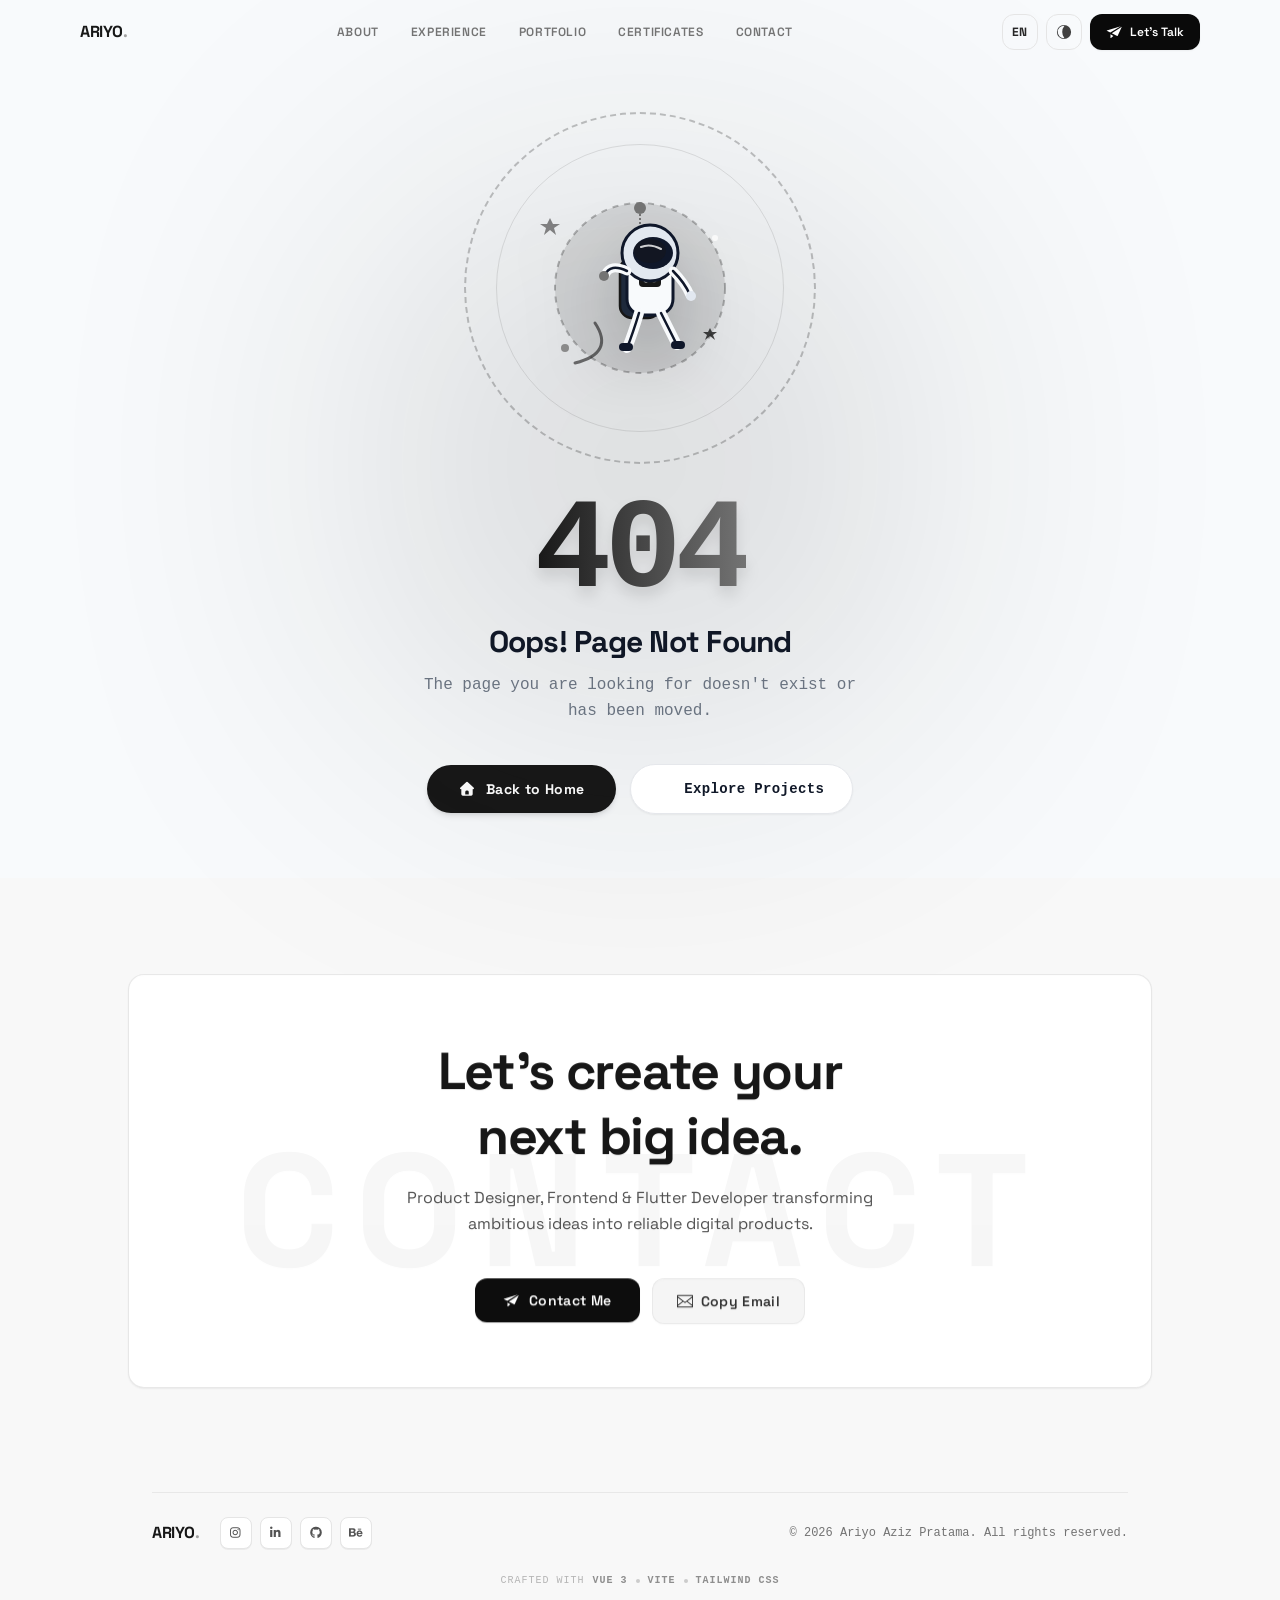
<file: index.html>
<!DOCTYPE html>
<html lang="id">

<head>
  <script async src="https://www.googletagmanager.com/gtm.js?id=GTM-T4GXP359"></script>
  <script>
    window.dataLayer = window.dataLayer || [];
    function gtag(){dataLayer.push(arguments);}
    gtag('js', new Date());
  </script>
  <meta charset="UTF-8" />
  <link rel="icon" type="image/png" href="/mylogo.png" />
  <meta name="viewport" content="width=device-width, initial-scale=1.0" />
  <title>Ariyo Aziz Pratama (Ariyo Aziz) | UI/UX Designer & Web Developer Portfolio</title>
  <meta name="description"
    content="Official portfolio website of Ariyo Aziz Pratama (Ariyo Aziz / ariyoaziz / ariyoazizpratama). Product Designer, UI/UX Designer &amp; Frontend Developer." />
  <meta name="keywords"
    content="Ariyo Aziz Pratama, Ariyo Aziz, Ariyo, ariyoaziz, ariyoazizpratama, ariyo aziz, ariyo aziz pratama, ariyoaziz.github.io, UI/UX Designer, Frontend Developer, Web Developer, Portfolio" />
  <meta name="author" content="Ariyo Aziz Pratama" />
  <link rel="canonical" href="https://ariyoaziz.github.io/" />
  <link rel="sitemap" type="application/xml" title="Sitemap" href="/sitemap.xml" />
  <meta name="google-site-verification" content="NO8ET4t-yrOl3jAJOwjUMMJydFWANyvMjvo1HL1jK_o" />

  <!-- JSON-LD Structured Data: Google knows this is Ariyo Aziz Pratama's portfolio -->
  <script type="application/ld+json">
    {
      "@context": "https://schema.org",
      "@type": "Person",
      "name": "Ariyo Aziz Pratama",
      "alternateName": ["Ariyo Aziz", "Ariyo", "ariyoaziz", "ariyoazizpratama", "ariyo aziz pratama"],
      "url": "https://ariyoaziz.github.io",
      "jobTitle": "UI/UX Designer & Frontend Developer",
      "description": "Product Designer, Frontend & Flutter Developer crafting high-precision digital products.",
      "email": "ariyoaziz.pratama@gmail.com",
      "sameAs": [
        "https://github.com/ariyoaziz",
        "https://linkedin.com/in/ariyoaziz",
        "https://instagram.com/ariyoaziz_"
      ],
      "knowsAbout": ["UI/UX Design", "Frontend Development", "Flutter", "Vue.js", "Figma", "Web Design"],
      "hasOccupation": {
        "@type": "Occupation",
        "name": "UI/UX Designer & Frontend Developer",
        "occupationLocation": {
          "@type": "Country",
          "name": "Indonesia"
        }
      }
    }
    </script>

  <!-- WebSite Schema for Sitelinks Searchbox potential -->
  <script type="application/ld+json">
    {
      "@context": "https://schema.org",
      "@type": "WebSite",
      "name": "Ariyo Aziz Pratama - Portfolio",
      "alternateName": ["ariyoaziz", "ariyoazizpratama", "Ariyo Aziz"],
      "url": "https://ariyoaziz.github.io",
      "description": "Portfolio of Ariyo Aziz Pratama, a UI/UX Designer & Frontend Developer",
      "author": {
        "@type": "Person",
        "name": "Ariyo Aziz Pratama"
      }
    }
    </script>

  <!-- Open Graph / Facebook -->
  <meta property="og:type" content="website" />
  <meta property="og:url" content="https://ariyoaziz.github.io/" />
  <meta property="og:title" content="Ariyo Aziz Pratama (Ariyo Aziz) - Portfolio" />
  <meta property="og:description"
    content="Official portfolio website of Ariyo Aziz Pratama (Ariyo Aziz / ariyoaziz / ariyoazizpratama). UI/UX Designer & Web Developer." />
  <meta property="og:image" content="https://ariyoaziz.github.io/og-image.png" />

  <!-- Twitter -->
  <meta property="twitter:card" content="summary_large_image" />
  <meta property="twitter:url" content="https://ariyoaziz.github.io/" />
  <meta property="twitter:title" content="Ariyo Aziz Pratama (Ariyo Aziz) - Portfolio" />
  <meta property="twitter:description"
    content="Official portfolio website of Ariyo Aziz Pratama (Ariyo Aziz / ariyoaziz / ariyoazizpratama). UI/UX Designer & Web Developer." />
  <meta property="twitter:image" content="https://ariyoaziz.github.io/og-image.png" />

  <link rel="preconnect" href="https://fonts.googleapis.com" />
  <link rel="preconnect" href="https://fonts.gstatic.com" crossorigin />
  <link rel="stylesheet" href="https://fonts.googleapis.com/css2?family=Inter:wght@400;600;700;800&display=swap" />
  <script type="module" crossorigin src="/assets/index-BpQXrEAe.js"></script>
  <link rel="modulepreload" crossorigin href="/assets/vue-vendor-B-y-Csbg.js">
  <link rel="modulepreload" crossorigin href="/assets/spectrum-icons-IBv6FnLa.js">
  <link rel="modulepreload" crossorigin href="/assets/gsap-vendor-CiEuWA-R.js">
  <link rel="stylesheet" crossorigin href="/assets/index--Cy5kJH5.css">
</head>

<body>
  <div id="app"></div>
  <noscript>
    <h1>Ariyo Aziz Pratama (Ariyo Aziz / ariyoaziz / ariyoazizpratama)</h1>
    <p>Official portfolio website of Ariyo Aziz Pratama - Product Designer, UI/UX Designer &amp; Frontend Web Developer.
    </p>
  </noscript>
</body>

</html>
</file>
<file: assets/index--Cy5kJH5.css>
@import"https://fonts.googleapis.com/css2?family=Space+Grotesk:wght@300;400;500;600;700&display=swap";.spectrum-mono-bar[data-v-599a5147]{--mod-progressbar-fill-color: currentColor;--spectrum-progressbar-fill-color: currentColor;--mod-progressbar-track-color: rgba(128, 128, 128, .16);--spectrum-progressbar-track-color: rgba(128, 128, 128, .16)}[data-v-599a5147] sp-progress-bar{--mod-progressbar-fill-color: currentColor !important;--spectrum-progressbar-fill-color: currentColor !important;--mod-progressbar-track-color: rgba(128, 128, 128, .16) !important;--spectrum-progressbar-track-color: rgba(128, 128, 128, .16) !important}html{background-color:#f8f8f8;color:#171717;color-scheme:light}html.dark{background-color:#0a0a0a;color:#f5f5f5;color-scheme:dark}body{margin:0;font-family:Space Grotesk,system-ui,sans-serif;background-color:inherit;color:inherit}.theme-transitioning,.theme-transitioning *,.theme-transitioning *:before,.theme-transitioning *:after{transition-property:background-color,border-color,color,fill,stroke,box-shadow;transition-duration:.42s;transition-timing-function:cubic-bezier(.22,1,.36,1)}::view-transition-group(root),::view-transition-image-pair(root),::view-transition-old(root),::view-transition-new(root){animation:none;mix-blend-mode:normal}@media (prefers-reduced-motion: reduce){.theme-transitioning,.theme-transitioning *,.theme-transitioning *:before,.theme-transitioning *:after{transition-duration:1ms!important}}.page-transition-enter-active,.page-transition-leave-active{transition:opacity .35s ease,transform .35s cubic-bezier(.22,1,.36,1)}.page-transition-enter-from{opacity:0;transform:translateY(16px)}.page-transition-leave-to{opacity:0;transform:translateY(-16px)}@layer components;/*! tailwindcss v4.2.1 | MIT License | https://tailwindcss.com */@layer properties{@supports (((-webkit-hyphens:none)) and (not (margin-trim:inline))) or ((-moz-orient:inline) and (not (color:rgb(from red r g b)))){*,:before,:after,::backdrop{--tw-translate-x:0;--tw-translate-y:0;--tw-translate-z:0;--tw-scale-x:1;--tw-scale-y:1;--tw-scale-z:1;--tw-rotate-x:initial;--tw-rotate-y:initial;--tw-rotate-z:initial;--tw-skew-x:initial;--tw-skew-y:initial;--tw-space-y-reverse:0;--tw-divide-y-reverse:0;--tw-border-style:solid;--tw-gradient-position:initial;--tw-gradient-from:#0000;--tw-gradient-via:#0000;--tw-gradient-to:#0000;--tw-gradient-stops:initial;--tw-gradient-via-stops:initial;--tw-gradient-from-position:0%;--tw-gradient-via-position:50%;--tw-gradient-to-position:100%;--tw-leading:initial;--tw-font-weight:initial;--tw-tracking:initial;--tw-shadow:0 0 #0000;--tw-shadow-color:initial;--tw-shadow-alpha:100%;--tw-inset-shadow:0 0 #0000;--tw-inset-shadow-color:initial;--tw-inset-shadow-alpha:100%;--tw-ring-color:initial;--tw-ring-shadow:0 0 #0000;--tw-inset-ring-color:initial;--tw-inset-ring-shadow:0 0 #0000;--tw-ring-inset:initial;--tw-ring-offset-width:0px;--tw-ring-offset-color:#fff;--tw-ring-offset-shadow:0 0 #0000;--tw-outline-style:solid;--tw-blur:initial;--tw-brightness:initial;--tw-contrast:initial;--tw-grayscale:initial;--tw-hue-rotate:initial;--tw-invert:initial;--tw-opacity:initial;--tw-saturate:initial;--tw-sepia:initial;--tw-drop-shadow:initial;--tw-drop-shadow-color:initial;--tw-drop-shadow-alpha:100%;--tw-drop-shadow-size:initial;--tw-backdrop-blur:initial;--tw-backdrop-brightness:initial;--tw-backdrop-contrast:initial;--tw-backdrop-grayscale:initial;--tw-backdrop-hue-rotate:initial;--tw-backdrop-invert:initial;--tw-backdrop-opacity:initial;--tw-backdrop-saturate:initial;--tw-backdrop-sepia:initial;--tw-duration:initial;--tw-ease:initial}}}@layer theme{:root,:host{--font-sans:ui-sans-serif, system-ui, sans-serif, "Apple Color Emoji", "Segoe UI Emoji", "Segoe UI Symbol", "Noto Color Emoji";--font-mono:ui-monospace, SFMono-Regular, Menlo, Monaco, Consolas, "Liberation Mono", "Courier New", monospace;--color-amber-50:oklch(98.7% .022 95.277);--color-amber-300:oklch(87.9% .169 91.605);--color-amber-800:oklch(47.3% .137 46.201);--color-amber-950:oklch(27.9% .077 45.635);--color-green-500:oklch(72.3% .219 149.579);--color-blue-400:oklch(70.7% .165 254.624);--color-blue-500:oklch(62.3% .214 259.815);--color-slate-50:oklch(98.4% .003 247.858);--color-slate-300:oklch(86.9% .022 252.894);--color-slate-400:oklch(70.4% .04 256.788);--color-slate-500:oklch(55.4% .046 257.417);--color-slate-600:oklch(44.6% .043 257.281);--color-slate-900:oklch(20.8% .042 265.755);--color-gray-200:oklch(92.8% .006 264.531);--color-gray-300:oklch(87.2% .01 258.338);--color-gray-400:oklch(70.7% .022 261.325);--color-gray-600:oklch(44.6% .03 256.802);--color-gray-900:oklch(21% .034 264.665);--color-neutral-50:oklch(98.5% 0 0);--color-neutral-100:oklch(97% 0 0);--color-neutral-200:oklch(92.2% 0 0);--color-neutral-300:oklch(87% 0 0);--color-neutral-400:oklch(70.8% 0 0);--color-neutral-500:oklch(55.6% 0 0);--color-neutral-600:oklch(43.9% 0 0);--color-neutral-700:oklch(37.1% 0 0);--color-neutral-800:oklch(26.9% 0 0);--color-neutral-900:oklch(20.5% 0 0);--color-neutral-950:oklch(14.5% 0 0);--color-black:#000;--color-white:#fff;--spacing:.25rem;--container-xs:20rem;--container-sm:24rem;--container-md:28rem;--container-lg:32rem;--container-xl:36rem;--container-2xl:42rem;--container-3xl:48rem;--container-4xl:56rem;--container-5xl:64rem;--container-6xl:72rem;--text-xs:.75rem;--text-xs--line-height:calc(1 / .75);--text-sm:.875rem;--text-sm--line-height:calc(1.25 / .875);--text-base:1rem;--text-base--line-height: 1.5 ;--text-lg:1.125rem;--text-lg--line-height:calc(1.75 / 1.125);--text-xl:1.25rem;--text-xl--line-height:calc(1.75 / 1.25);--text-2xl:1.5rem;--text-2xl--line-height:calc(2 / 1.5);--text-3xl:1.875rem;--text-3xl--line-height: 1.2 ;--text-4xl:2.25rem;--text-4xl--line-height:calc(2.5 / 2.25);--text-5xl:3rem;--text-5xl--line-height:1;--text-6xl:3.75rem;--text-6xl--line-height:1;--text-7xl:4.5rem;--text-7xl--line-height:1;--text-9xl:8rem;--text-9xl--line-height:1;--font-weight-light:300;--font-weight-normal:400;--font-weight-medium:500;--font-weight-semibold:600;--font-weight-bold:700;--font-weight-extrabold:800;--font-weight-black:900;--tracking-tighter:-.05em;--tracking-tight:-.025em;--tracking-wide:.025em;--tracking-wider:.05em;--tracking-widest:.1em;--leading-tight:1.25;--leading-snug:1.375;--leading-relaxed:1.625;--radius-md:.375rem;--radius-lg:.5rem;--radius-xl:.75rem;--radius-2xl:1rem;--radius-3xl:1.5rem;--drop-shadow-xl:0 9px 7px #0000001a;--drop-shadow-2xl:0 25px 25px #00000026;--ease-in:cubic-bezier(.4, 0, 1, 1);--ease-out:cubic-bezier(0, 0, .2, 1);--ease-in-out:cubic-bezier(.4, 0, .2, 1);--animate-spin:spin 1s linear infinite;--animate-ping:ping 1s cubic-bezier(0, 0, .2, 1) infinite;--animate-pulse:pulse 2s cubic-bezier(.4, 0, .6, 1) infinite;--blur-xs:4px;--blur-sm:8px;--blur-md:12px;--blur-xl:24px;--blur-2xl:40px;--aspect-video:16 / 9;--default-transition-duration:.15s;--default-transition-timing-function:cubic-bezier(.4, 0, .2, 1);--default-font-family:var(--font-sans);--default-mono-font-family:var(--font-mono)}}@layer base{*,:after,:before,::backdrop{box-sizing:border-box;border:0 solid;margin:0;padding:0}::file-selector-button{box-sizing:border-box;border:0 solid;margin:0;padding:0}html,:host{-webkit-text-size-adjust:100%;tab-size:4;line-height:1.5;font-family:var(--default-font-family,ui-sans-serif, system-ui, sans-serif, "Apple Color Emoji", "Segoe UI Emoji", "Segoe UI Symbol", "Noto Color Emoji");font-feature-settings:var(--default-font-feature-settings,normal);font-variation-settings:var(--default-font-variation-settings,normal);-webkit-tap-highlight-color:transparent}hr{height:0;color:inherit;border-top-width:1px}abbr:where([title]){-webkit-text-decoration:underline dotted;text-decoration:underline dotted}h1,h2,h3,h4,h5,h6{font-size:inherit;font-weight:inherit}a{color:inherit;-webkit-text-decoration:inherit;text-decoration:inherit}b,strong{font-weight:bolder}code,kbd,samp,pre{font-family:var(--default-mono-font-family,ui-monospace, SFMono-Regular, Menlo, Monaco, Consolas, "Liberation Mono", "Courier New", monospace);font-feature-settings:var(--default-mono-font-feature-settings,normal);font-variation-settings:var(--default-mono-font-variation-settings,normal);font-size:1em}small{font-size:80%}sub,sup{vertical-align:baseline;font-size:75%;line-height:0;position:relative}sub{bottom:-.25em}sup{top:-.5em}table{text-indent:0;border-color:inherit;border-collapse:collapse}:-moz-focusring{outline:auto}progress{vertical-align:baseline}summary{display:list-item}ol,ul,menu{list-style:none}img,svg,video,canvas,audio,iframe,embed,object{vertical-align:middle;display:block}img,video{max-width:100%;height:auto}button,input,select,optgroup,textarea{font:inherit;font-feature-settings:inherit;font-variation-settings:inherit;letter-spacing:inherit;color:inherit;opacity:1;background-color:#0000;border-radius:0}::file-selector-button{font:inherit;font-feature-settings:inherit;font-variation-settings:inherit;letter-spacing:inherit;color:inherit;opacity:1;background-color:#0000;border-radius:0}:where(select:is([multiple],[size])) optgroup{font-weight:bolder}:where(select:is([multiple],[size])) optgroup option{padding-inline-start:20px}::file-selector-button{margin-inline-end:4px}::placeholder{opacity:1}@supports (not ((-webkit-appearance:-apple-pay-button))) or (contain-intrinsic-size:1px){::placeholder{color:currentColor}@supports (color:color-mix(in lab,red,red)){::placeholder{color:color-mix(in oklab,currentcolor 50%,transparent)}}}textarea{resize:vertical}::-webkit-search-decoration{-webkit-appearance:none}::-webkit-date-and-time-value{min-height:1lh;text-align:inherit}::-webkit-datetime-edit{display:inline-flex}::-webkit-datetime-edit-fields-wrapper{padding:0}::-webkit-datetime-edit{padding-block:0}::-webkit-datetime-edit-year-field{padding-block:0}::-webkit-datetime-edit-month-field{padding-block:0}::-webkit-datetime-edit-day-field{padding-block:0}::-webkit-datetime-edit-hour-field{padding-block:0}::-webkit-datetime-edit-minute-field{padding-block:0}::-webkit-datetime-edit-second-field{padding-block:0}::-webkit-datetime-edit-millisecond-field{padding-block:0}::-webkit-datetime-edit-meridiem-field{padding-block:0}::-webkit-calendar-picker-indicator{line-height:1}:-moz-ui-invalid{box-shadow:none}button,input:where([type=button],[type=reset],[type=submit]){appearance:button}::file-selector-button{appearance:button}::-webkit-inner-spin-button{height:auto}::-webkit-outer-spin-button{height:auto}[hidden]:where(:not([hidden=until-found])){display:none!important}}@layer utilities{.\@container{container-type:inline-size}.pointer-events-auto{pointer-events:auto}.pointer-events-none{pointer-events:none}.invisible{visibility:hidden}.visible{visibility:visible}.absolute{position:absolute}.fixed{position:fixed}.relative{position:relative}.static{position:static}.sticky{position:sticky}.inset-0{inset:calc(var(--spacing) * 0)}.inset-x-0{inset-inline:calc(var(--spacing) * 0)}.start{inset-inline-start:var(--spacing)}.end{inset-inline-end:var(--spacing)}.-top-6{top:calc(var(--spacing) * -6)}.-top-8{top:calc(var(--spacing) * -8)}.top-0{top:calc(var(--spacing) * 0)}.top-1\.5{top:calc(var(--spacing) * 1.5)}.top-1\/2{top:50%}.top-3{top:calc(var(--spacing) * 3)}.top-3\.5{top:calc(var(--spacing) * 3.5)}.top-4{top:calc(var(--spacing) * 4)}.top-28{top:calc(var(--spacing) * 28)}.top-\[46\%\]{top:46%}.right-0{right:calc(var(--spacing) * 0)}.right-2{right:calc(var(--spacing) * 2)}.-bottom-1{bottom:calc(var(--spacing) * -1)}.bottom-0{bottom:calc(var(--spacing) * 0)}.bottom-6{bottom:calc(var(--spacing) * 6)}.bottom-full{bottom:100%}.-left-\[2px\]{left:-2px}.-left-\[9px\]{left:-9px}.left-0{left:calc(var(--spacing) * 0)}.left-1\/2{left:50%}.left-2{left:calc(var(--spacing) * 2)}.left-3{left:calc(var(--spacing) * 3)}.isolate{isolation:isolate}.z-0{z-index:0}.z-10{z-index:10}.z-20{z-index:20}.z-30{z-index:30}.z-40{z-index:40}.z-50{z-index:50}.z-9999{z-index:9999}.z-\[999999\]{z-index:999999}.container{width:100%}@media (min-width:40rem){.container{max-width:40rem}}@media (min-width:48rem){.container{max-width:48rem}}@media (min-width:64rem){.container{max-width:64rem}}@media (min-width:80rem){.container{max-width:80rem}}@media (min-width:96rem){.container{max-width:96rem}}.-mx-4{margin-inline:calc(var(--spacing) * -4)}.mx-auto{margin-inline:auto}.my-3{margin-block:calc(var(--spacing) * 3)}.my-4{margin-block:calc(var(--spacing) * 4)}.my-6{margin-block:calc(var(--spacing) * 6)}.my-8{margin-block:calc(var(--spacing) * 8)}.-mt-3{margin-top:calc(var(--spacing) * -3)}.-mt-8{margin-top:calc(var(--spacing) * -8)}.mt-0\.5{margin-top:calc(var(--spacing) * .5)}.mt-1{margin-top:calc(var(--spacing) * 1)}.mt-1\.5{margin-top:calc(var(--spacing) * 1.5)}.mt-2{margin-top:calc(var(--spacing) * 2)}.mt-2\.5{margin-top:calc(var(--spacing) * 2.5)}.mt-3{margin-top:calc(var(--spacing) * 3)}.mt-4{margin-top:calc(var(--spacing) * 4)}.mt-5{margin-top:calc(var(--spacing) * 5)}.mt-6{margin-top:calc(var(--spacing) * 6)}.mt-8{margin-top:calc(var(--spacing) * 8)}.mt-9{margin-top:calc(var(--spacing) * 9)}.mt-10{margin-top:calc(var(--spacing) * 10)}.mt-12{margin-top:calc(var(--spacing) * 12)}.mt-14{margin-top:calc(var(--spacing) * 14)}.mt-16{margin-top:calc(var(--spacing) * 16)}.mt-auto{margin-top:auto}.mr-3{margin-right:calc(var(--spacing) * 3)}.mb-2{margin-bottom:calc(var(--spacing) * 2)}.mb-3{margin-bottom:calc(var(--spacing) * 3)}.mb-4{margin-bottom:calc(var(--spacing) * 4)}.mb-5{margin-bottom:calc(var(--spacing) * 5)}.mb-6{margin-bottom:calc(var(--spacing) * 6)}.mb-8{margin-bottom:calc(var(--spacing) * 8)}.mb-10{margin-bottom:calc(var(--spacing) * 10)}.mb-12{margin-bottom:calc(var(--spacing) * 12)}.mb-14{margin-bottom:calc(var(--spacing) * 14)}.ml-2{margin-left:calc(var(--spacing) * 2)}.ml-3{margin-left:calc(var(--spacing) * 3)}.line-clamp-1{-webkit-line-clamp:1;-webkit-box-orient:vertical;display:-webkit-box;overflow:hidden}.line-clamp-2{-webkit-line-clamp:2;-webkit-box-orient:vertical;display:-webkit-box;overflow:hidden}.block{display:block}.flex{display:flex}.grid{display:grid}.hidden{display:none}.inline{display:inline}.inline-block{display:inline-block}.inline-flex{display:inline-flex}.table{display:table}.aspect-\[1\.414\/1\]{aspect-ratio:1.414}.aspect-video{aspect-ratio:var(--aspect-video)}.h-1{height:calc(var(--spacing) * 1)}.h-1\.5{height:calc(var(--spacing) * 1.5)}.h-2{height:calc(var(--spacing) * 2)}.h-3{height:calc(var(--spacing) * 3)}.h-3\.5{height:calc(var(--spacing) * 3.5)}.h-4{height:calc(var(--spacing) * 4)}.h-5{height:calc(var(--spacing) * 5)}.h-6{height:calc(var(--spacing) * 6)}.h-7{height:calc(var(--spacing) * 7)}.h-8{height:calc(var(--spacing) * 8)}.h-9{height:calc(var(--spacing) * 9)}.h-10{height:calc(var(--spacing) * 10)}.h-11{height:calc(var(--spacing) * 11)}.h-14{height:calc(var(--spacing) * 14)}.h-16{height:calc(var(--spacing) * 16)}.h-48{height:calc(var(--spacing) * 48)}.h-60{height:calc(var(--spacing) * 60)}.h-72{height:calc(var(--spacing) * 72)}.h-120{height:calc(var(--spacing) * 120)}.h-\[2\.5px\]{height:2.5px}.h-\[2px\]{height:2px}.h-\[65vh\]{height:65vh}.h-\[88vh\]{height:88vh}.h-\[100svh\]{height:100svh}.h-\[320px\]{height:320px}.h-\[calc\(100dvh-1rem\)\]{height:calc(100dvh - 1rem)}.h-auto{height:auto}.h-full{height:100%}.max-h-\[78vh\]{max-height:78vh}.max-h-\[460px\]{max-height:460px}.max-h-\[520px\]{max-height:520px}.max-h-\[540px\]{max-height:540px}.max-h-\[660px\]{max-height:660px}.max-h-\[1350px\]{max-height:1350px}.max-h-\[calc\(100vh-8\.5rem\)\]{max-height:calc(100vh - 8.5rem)}.min-h-0{min-height:calc(var(--spacing) * 0)}.min-h-\[72px\]{min-height:72px}.min-h-\[80px\]{min-height:80px}.min-h-\[140px\]{min-height:140px}.min-h-\[640px\]{min-height:640px}.min-h-screen{min-height:100vh}.w-1{width:calc(var(--spacing) * 1)}.w-1\.5{width:calc(var(--spacing) * 1.5)}.w-2{width:calc(var(--spacing) * 2)}.w-3{width:calc(var(--spacing) * 3)}.w-3\.5{width:calc(var(--spacing) * 3.5)}.w-4{width:calc(var(--spacing) * 4)}.w-5{width:calc(var(--spacing) * 5)}.w-6{width:calc(var(--spacing) * 6)}.w-7{width:calc(var(--spacing) * 7)}.w-8{width:calc(var(--spacing) * 8)}.w-9{width:calc(var(--spacing) * 9)}.w-10{width:calc(var(--spacing) * 10)}.w-14{width:calc(var(--spacing) * 14)}.w-16{width:calc(var(--spacing) * 16)}.w-48{width:calc(var(--spacing) * 48)}.w-60{width:calc(var(--spacing) * 60)}.w-72{width:calc(var(--spacing) * 72)}.w-80{width:calc(var(--spacing) * 80)}.w-120{width:calc(var(--spacing) * 120)}.w-\[2px\]{width:2px}.w-\[70vw\]{width:70vw}.w-\[320px\]{width:320px}.w-fit{width:fit-content}.w-full{width:100%}.w-max{width:max-content}.w-px{width:1px}.max-w-2xl{max-width:var(--container-2xl)}.max-w-3xl{max-width:var(--container-3xl)}.max-w-4xl{max-width:var(--container-4xl)}.max-w-5xl{max-width:var(--container-5xl)}.max-w-6xl{max-width:var(--container-6xl)}.max-w-\[85vw\]{max-width:85vw}.max-w-\[90rem\]{max-width:90rem}.max-w-full{max-width:100%}.max-w-lg{max-width:var(--container-lg)}.max-w-md{max-width:var(--container-md)}.max-w-none{max-width:none}.max-w-sm{max-width:var(--container-sm)}.max-w-xl{max-width:var(--container-xl)}.max-w-xs{max-width:var(--container-xs)}.min-w-0{min-width:calc(var(--spacing) * 0)}.min-w-max{min-width:max-content}.flex-1{flex:1}.flex-shrink{flex-shrink:1}.flex-shrink-0,.shrink-0{flex-shrink:0}.flex-grow,.grow{flex-grow:1}.border-collapse{border-collapse:collapse}.origin-top{transform-origin:top}.-translate-x-1\/2{--tw-translate-x: -50% ;translate:var(--tw-translate-x) var(--tw-translate-y)}.-translate-y-1{--tw-translate-y:calc(var(--spacing) * -1);translate:var(--tw-translate-x) var(--tw-translate-y)}.-translate-y-1\/2{--tw-translate-y: -50% ;translate:var(--tw-translate-x) var(--tw-translate-y)}.translate-y-0{--tw-translate-y:calc(var(--spacing) * 0);translate:var(--tw-translate-x) var(--tw-translate-y)}.translate-y-4{--tw-translate-y:calc(var(--spacing) * 4);translate:var(--tw-translate-x) var(--tw-translate-y)}.translate-z-\[12px\]{--tw-translate-z:12px;translate:var(--tw-translate-x) var(--tw-translate-y) var(--tw-translate-z)}.scale-95{--tw-scale-x:95%;--tw-scale-y:95%;--tw-scale-z:95%;scale:var(--tw-scale-x) var(--tw-scale-y)}.scale-100{--tw-scale-x:100%;--tw-scale-y:100%;--tw-scale-z:100%;scale:var(--tw-scale-x) var(--tw-scale-y)}.scale-y-0{--tw-scale-y:0%;scale:var(--tw-scale-x) var(--tw-scale-y)}.-rotate-90{rotate:-90deg}.rotate-45{rotate:45deg}.rotate-180{rotate:180deg}.transform{transform:var(--tw-rotate-x,) var(--tw-rotate-y,) var(--tw-rotate-z,) var(--tw-skew-x,) var(--tw-skew-y,)}.transform-gpu{transform:translateZ(0) var(--tw-rotate-x,) var(--tw-rotate-y,) var(--tw-rotate-z,) var(--tw-skew-x,) var(--tw-skew-y,)}.animate-ping{animation:var(--animate-ping)}.animate-pulse{animation:var(--animate-pulse)}.animate-spin{animation:var(--animate-spin)}.cursor-not-allowed{cursor:not-allowed}.cursor-pointer{cursor:pointer}.cursor-zoom-in{cursor:zoom-in}.resize{resize:both}.scroll-mt-28{scroll-margin-top:calc(var(--spacing) * 28)}.columns-1{columns:1}.break-inside-avoid{break-inside:avoid}.grid-cols-1{grid-template-columns:repeat(1,minmax(0,1fr))}.grid-cols-2{grid-template-columns:repeat(2,minmax(0,1fr))}.grid-rows-\[0fr\]{grid-template-rows:0fr}.grid-rows-\[1fr\]{grid-template-rows:1fr}.flex-col{flex-direction:column}.flex-wrap{flex-wrap:wrap}.items-baseline{align-items:baseline}.items-center{align-items:center}.items-end{align-items:flex-end}.items-start{align-items:flex-start}.justify-between{justify-content:space-between}.justify-center{justify-content:center}.justify-end{justify-content:flex-end}.justify-start{justify-content:flex-start}.gap-0\.5{gap:calc(var(--spacing) * .5)}.gap-1{gap:calc(var(--spacing) * 1)}.gap-1\.5{gap:calc(var(--spacing) * 1.5)}.gap-2{gap:calc(var(--spacing) * 2)}.gap-2\.5{gap:calc(var(--spacing) * 2.5)}.gap-3{gap:calc(var(--spacing) * 3)}.gap-3\.5{gap:calc(var(--spacing) * 3.5)}.gap-4{gap:calc(var(--spacing) * 4)}.gap-5{gap:calc(var(--spacing) * 5)}.gap-6{gap:calc(var(--spacing) * 6)}.gap-8{gap:calc(var(--spacing) * 8)}:where(.space-y-1>:not(:last-child)){--tw-space-y-reverse:0;margin-block-start:calc(calc(var(--spacing) * 1) * var(--tw-space-y-reverse));margin-block-end:calc(calc(var(--spacing) * 1) * calc(1 - var(--tw-space-y-reverse)))}:where(.space-y-2>:not(:last-child)){--tw-space-y-reverse:0;margin-block-start:calc(calc(var(--spacing) * 2) * var(--tw-space-y-reverse));margin-block-end:calc(calc(var(--spacing) * 2) * calc(1 - var(--tw-space-y-reverse)))}:where(.space-y-2\.5>:not(:last-child)){--tw-space-y-reverse:0;margin-block-start:calc(calc(var(--spacing) * 2.5) * var(--tw-space-y-reverse));margin-block-end:calc(calc(var(--spacing) * 2.5) * calc(1 - var(--tw-space-y-reverse)))}:where(.space-y-3>:not(:last-child)){--tw-space-y-reverse:0;margin-block-start:calc(calc(var(--spacing) * 3) * var(--tw-space-y-reverse));margin-block-end:calc(calc(var(--spacing) * 3) * calc(1 - var(--tw-space-y-reverse)))}:where(.space-y-4>:not(:last-child)){--tw-space-y-reverse:0;margin-block-start:calc(calc(var(--spacing) * 4) * var(--tw-space-y-reverse));margin-block-end:calc(calc(var(--spacing) * 4) * calc(1 - var(--tw-space-y-reverse)))}:where(.space-y-6>:not(:last-child)){--tw-space-y-reverse:0;margin-block-start:calc(calc(var(--spacing) * 6) * var(--tw-space-y-reverse));margin-block-end:calc(calc(var(--spacing) * 6) * calc(1 - var(--tw-space-y-reverse)))}:where(.space-y-8>:not(:last-child)){--tw-space-y-reverse:0;margin-block-start:calc(calc(var(--spacing) * 8) * var(--tw-space-y-reverse));margin-block-end:calc(calc(var(--spacing) * 8) * calc(1 - var(--tw-space-y-reverse)))}:where(.divide-y>:not(:last-child)){--tw-divide-y-reverse:0;border-bottom-style:var(--tw-border-style);border-top-style:var(--tw-border-style);border-top-width:calc(1px * var(--tw-divide-y-reverse));border-bottom-width:calc(1px * calc(1 - var(--tw-divide-y-reverse)))}:where(.divide-neutral-200>:not(:last-child)){border-color:var(--color-neutral-200)}:where(.divide-neutral-800>:not(:last-child)){border-color:var(--color-neutral-800)}.self-start{align-self:flex-start}.truncate{text-overflow:ellipsis;white-space:nowrap;overflow:hidden}.overflow-hidden{overflow:hidden}.overflow-x-auto{overflow-x:auto}.overflow-x-hidden{overflow-x:hidden}.overflow-y-auto{overflow-y:auto}.overscroll-contain{overscroll-behavior:contain}.rounded{border-radius:.25rem}.rounded-2xl{border-radius:var(--radius-2xl)}.rounded-full{border-radius:3.40282e38px}.rounded-lg{border-radius:var(--radius-lg)}.rounded-md{border-radius:var(--radius-md)}.rounded-none{border-radius:0}.rounded-xl{border-radius:var(--radius-xl)}.rounded-t-3xl{border-top-left-radius:var(--radius-3xl);border-top-right-radius:var(--radius-3xl)}.rounded-t-full{border-top-left-radius:3.40282e38px;border-top-right-radius:3.40282e38px}.border{border-style:var(--tw-border-style);border-width:1px}.border-0{border-style:var(--tw-border-style);border-width:0}.border-2{border-style:var(--tw-border-style);border-width:2px}.border-t{border-top-style:var(--tw-border-style);border-top-width:1px}.border-r{border-right-style:var(--tw-border-style);border-right-width:1px}.border-b{border-bottom-style:var(--tw-border-style);border-bottom-width:1px}.border-l-2{border-left-style:var(--tw-border-style);border-left-width:2px}.border-dashed{--tw-border-style:dashed;border-style:dashed}.border-amber-300{border-color:var(--color-amber-300)}.border-amber-800\/80{border-color:#953d00cc}@supports (color:color-mix(in lab,red,red)){.border-amber-800\/80{border-color:color-mix(in oklab,var(--color-amber-800) 80%,transparent)}}.border-gray-200{border-color:var(--color-gray-200)}.border-neutral-100{border-color:var(--color-neutral-100)}.border-neutral-200{border-color:var(--color-neutral-200)}.border-neutral-200\/60{border-color:#e5e5e599}@supports (color:color-mix(in lab,red,red)){.border-neutral-200\/60{border-color:color-mix(in oklab,var(--color-neutral-200) 60%,transparent)}}.border-neutral-200\/70{border-color:#e5e5e5b3}@supports (color:color-mix(in lab,red,red)){.border-neutral-200\/70{border-color:color-mix(in oklab,var(--color-neutral-200) 70%,transparent)}}.border-neutral-200\/80{border-color:#e5e5e5cc}@supports (color:color-mix(in lab,red,red)){.border-neutral-200\/80{border-color:color-mix(in oklab,var(--color-neutral-200) 80%,transparent)}}.border-neutral-200\/90{border-color:#e5e5e5e6}@supports (color:color-mix(in lab,red,red)){.border-neutral-200\/90{border-color:color-mix(in oklab,var(--color-neutral-200) 90%,transparent)}}.border-neutral-300{border-color:var(--color-neutral-300)}.border-neutral-300\/80{border-color:#d4d4d4cc}@supports (color:color-mix(in lab,red,red)){.border-neutral-300\/80{border-color:color-mix(in oklab,var(--color-neutral-300) 80%,transparent)}}.border-neutral-400{border-color:var(--color-neutral-400)}.border-neutral-500{border-color:var(--color-neutral-500)}.border-neutral-600{border-color:var(--color-neutral-600)}.border-neutral-700{border-color:var(--color-neutral-700)}.border-neutral-700\/50{border-color:#40404080}@supports (color:color-mix(in lab,red,red)){.border-neutral-700\/50{border-color:color-mix(in oklab,var(--color-neutral-700) 50%,transparent)}}.border-neutral-700\/60{border-color:#40404099}@supports (color:color-mix(in lab,red,red)){.border-neutral-700\/60{border-color:color-mix(in oklab,var(--color-neutral-700) 60%,transparent)}}.border-neutral-700\/80{border-color:#404040cc}@supports (color:color-mix(in lab,red,red)){.border-neutral-700\/80{border-color:color-mix(in oklab,var(--color-neutral-700) 80%,transparent)}}.border-neutral-800{border-color:var(--color-neutral-800)}.border-neutral-800\/50{border-color:#26262680}@supports (color:color-mix(in lab,red,red)){.border-neutral-800\/50{border-color:color-mix(in oklab,var(--color-neutral-800) 50%,transparent)}}.border-neutral-800\/80{border-color:#262626cc}@supports (color:color-mix(in lab,red,red)){.border-neutral-800\/80{border-color:color-mix(in oklab,var(--color-neutral-800) 80%,transparent)}}.border-neutral-800\/90{border-color:#262626e6}@supports (color:color-mix(in lab,red,red)){.border-neutral-800\/90{border-color:color-mix(in oklab,var(--color-neutral-800) 90%,transparent)}}.border-neutral-900{border-color:var(--color-neutral-900)}.border-neutral-950{border-color:var(--color-neutral-950)}.border-transparent{border-color:#0000}.border-white{border-color:var(--color-white)}.border-white\/10{border-color:#ffffff1a}@supports (color:color-mix(in lab,red,red)){.border-white\/10{border-color:color-mix(in oklab,var(--color-white) 10%,transparent)}}.border-white\/20{border-color:#fff3}@supports (color:color-mix(in lab,red,red)){.border-white\/20{border-color:color-mix(in oklab,var(--color-white) 20%,transparent)}}.border-white\/\[0\.06\]{border-color:#ffffff0f}@supports (color:color-mix(in lab,red,red)){.border-white\/\[0\.06\]{border-color:color-mix(in oklab,var(--color-white) 6%,transparent)}}.border-t-white{border-top-color:var(--color-white)}.bg-\[\#0ACF83\]{background-color:#0acf83}.bg-\[\#0ACF83\]\/10{background-color:#0acf831a}.bg-\[\#0a0a0a\]{background-color:#0a0a0a}.bg-\[\#090d16\]{background-color:#090d16}.bg-\[\#111111\]\/80{background-color:#111c}.bg-\[\#141414\]{background-color:#141414}.bg-\[\#141414\]\/90{background-color:#141414e6}.bg-\[\#141414\]\/95{background-color:#141414f2}.bg-\[\#f8f8f8\]{background-color:#f8f8f8}.bg-\[\#fafafa\]{background-color:#fafafa}.bg-amber-50{background-color:var(--color-amber-50)}.bg-amber-950\/40{background-color:#46190166}@supports (color:color-mix(in lab,red,red)){.bg-amber-950\/40{background-color:color-mix(in oklab,var(--color-amber-950) 40%,transparent)}}.bg-black{background-color:var(--color-black)}.bg-black\/20{background-color:#0003}@supports (color:color-mix(in lab,red,red)){.bg-black\/20{background-color:color-mix(in oklab,var(--color-black) 20%,transparent)}}.bg-black\/30{background-color:#0000004d}@supports (color:color-mix(in lab,red,red)){.bg-black\/30{background-color:color-mix(in oklab,var(--color-black) 30%,transparent)}}.bg-black\/40{background-color:#0006}@supports (color:color-mix(in lab,red,red)){.bg-black\/40{background-color:color-mix(in oklab,var(--color-black) 40%,transparent)}}.bg-black\/60{background-color:#0009}@supports (color:color-mix(in lab,red,red)){.bg-black\/60{background-color:color-mix(in oklab,var(--color-black) 60%,transparent)}}.bg-black\/70{background-color:#000000b3}@supports (color:color-mix(in lab,red,red)){.bg-black\/70{background-color:color-mix(in oklab,var(--color-black) 70%,transparent)}}.bg-black\/80{background-color:#000c}@supports (color:color-mix(in lab,red,red)){.bg-black\/80{background-color:color-mix(in oklab,var(--color-black) 80%,transparent)}}.bg-black\/95{background-color:#000000f2}@supports (color:color-mix(in lab,red,red)){.bg-black\/95{background-color:color-mix(in oklab,var(--color-black) 95%,transparent)}}.bg-blue-500\/10{background-color:#3080ff1a}@supports (color:color-mix(in lab,red,red)){.bg-blue-500\/10{background-color:color-mix(in oklab,var(--color-blue-500) 10%,transparent)}}.bg-green-500{background-color:var(--color-green-500)}.bg-neutral-50{background-color:var(--color-neutral-50)}.bg-neutral-50\/50{background-color:#fafafa80}@supports (color:color-mix(in lab,red,red)){.bg-neutral-50\/50{background-color:color-mix(in oklab,var(--color-neutral-50) 50%,transparent)}}.bg-neutral-50\/90{background-color:#fafafae6}@supports (color:color-mix(in lab,red,red)){.bg-neutral-50\/90{background-color:color-mix(in oklab,var(--color-neutral-50) 90%,transparent)}}.bg-neutral-100{background-color:var(--color-neutral-100)}.bg-neutral-200{background-color:var(--color-neutral-200)}.bg-neutral-300\/30{background-color:#d4d4d44d}@supports (color:color-mix(in lab,red,red)){.bg-neutral-300\/30{background-color:color-mix(in oklab,var(--color-neutral-300) 30%,transparent)}}.bg-neutral-400{background-color:var(--color-neutral-400)}.bg-neutral-800{background-color:var(--color-neutral-800)}.bg-neutral-800\/20{background-color:#26262633}@supports (color:color-mix(in lab,red,red)){.bg-neutral-800\/20{background-color:color-mix(in oklab,var(--color-neutral-800) 20%,transparent)}}.bg-neutral-800\/40{background-color:#26262666}@supports (color:color-mix(in lab,red,red)){.bg-neutral-800\/40{background-color:color-mix(in oklab,var(--color-neutral-800) 40%,transparent)}}.bg-neutral-800\/50{background-color:#26262680}@supports (color:color-mix(in lab,red,red)){.bg-neutral-800\/50{background-color:color-mix(in oklab,var(--color-neutral-800) 50%,transparent)}}.bg-neutral-800\/60{background-color:#26262699}@supports (color:color-mix(in lab,red,red)){.bg-neutral-800\/60{background-color:color-mix(in oklab,var(--color-neutral-800) 60%,transparent)}}.bg-neutral-800\/80{background-color:#262626cc}@supports (color:color-mix(in lab,red,red)){.bg-neutral-800\/80{background-color:color-mix(in oklab,var(--color-neutral-800) 80%,transparent)}}.bg-neutral-900{background-color:var(--color-neutral-900)}.bg-neutral-900\/10{background-color:#1717171a}@supports (color:color-mix(in lab,red,red)){.bg-neutral-900\/10{background-color:color-mix(in oklab,var(--color-neutral-900) 10%,transparent)}}.bg-neutral-900\/20{background-color:#17171733}@supports (color:color-mix(in lab,red,red)){.bg-neutral-900\/20{background-color:color-mix(in oklab,var(--color-neutral-900) 20%,transparent)}}.bg-neutral-900\/30{background-color:#1717174d}@supports (color:color-mix(in lab,red,red)){.bg-neutral-900\/30{background-color:color-mix(in oklab,var(--color-neutral-900) 30%,transparent)}}.bg-neutral-900\/40{background-color:#17171766}@supports (color:color-mix(in lab,red,red)){.bg-neutral-900\/40{background-color:color-mix(in oklab,var(--color-neutral-900) 40%,transparent)}}.bg-neutral-900\/50{background-color:#17171780}@supports (color:color-mix(in lab,red,red)){.bg-neutral-900\/50{background-color:color-mix(in oklab,var(--color-neutral-900) 50%,transparent)}}.bg-neutral-900\/60{background-color:#17171799}@supports (color:color-mix(in lab,red,red)){.bg-neutral-900\/60{background-color:color-mix(in oklab,var(--color-neutral-900) 60%,transparent)}}.bg-neutral-900\/80{background-color:#171717cc}@supports (color:color-mix(in lab,red,red)){.bg-neutral-900\/80{background-color:color-mix(in oklab,var(--color-neutral-900) 80%,transparent)}}.bg-neutral-900\/90{background-color:#171717e6}@supports (color:color-mix(in lab,red,red)){.bg-neutral-900\/90{background-color:color-mix(in oklab,var(--color-neutral-900) 90%,transparent)}}.bg-neutral-950{background-color:var(--color-neutral-950)}.bg-neutral-950\/90{background-color:#0a0a0ae6}@supports (color:color-mix(in lab,red,red)){.bg-neutral-950\/90{background-color:color-mix(in oklab,var(--color-neutral-950) 90%,transparent)}}.bg-slate-50{background-color:var(--color-slate-50)}.bg-transparent{background-color:#0000}.bg-white{background-color:var(--color-white)}.bg-white\/5{background-color:#ffffff0d}@supports (color:color-mix(in lab,red,red)){.bg-white\/5{background-color:color-mix(in oklab,var(--color-white) 5%,transparent)}}.bg-white\/80{background-color:#fffc}@supports (color:color-mix(in lab,red,red)){.bg-white\/80{background-color:color-mix(in oklab,var(--color-white) 80%,transparent)}}.bg-white\/90{background-color:#ffffffe6}@supports (color:color-mix(in lab,red,red)){.bg-white\/90{background-color:color-mix(in oklab,var(--color-white) 90%,transparent)}}.bg-white\/95{background-color:#fffffff2}@supports (color:color-mix(in lab,red,red)){.bg-white\/95{background-color:color-mix(in oklab,var(--color-white) 95%,transparent)}}.bg-linear-to-r{--tw-gradient-position:to right}@supports (background-image:linear-gradient(in lab,red,red)){.bg-linear-to-r{--tw-gradient-position:to right in oklab}}.bg-linear-to-r{background-image:linear-gradient(var(--tw-gradient-stops))}.bg-gradient-to-l{--tw-gradient-position:to left in oklab;background-image:linear-gradient(var(--tw-gradient-stops))}.bg-gradient-to-r{--tw-gradient-position:to right in oklab;background-image:linear-gradient(var(--tw-gradient-stops))}.bg-gradient-to-t{--tw-gradient-position:to top in oklab;background-image:linear-gradient(var(--tw-gradient-stops))}.from-\[\#0a0a0a\]{--tw-gradient-from:#0a0a0a;--tw-gradient-stops:var(--tw-gradient-via-stops,var(--tw-gradient-position), var(--tw-gradient-from) var(--tw-gradient-from-position), var(--tw-gradient-to) var(--tw-gradient-to-position))}.from-\[\#f8f8f8\]{--tw-gradient-from:#f8f8f8;--tw-gradient-stops:var(--tw-gradient-via-stops,var(--tw-gradient-position), var(--tw-gradient-from) var(--tw-gradient-from-position), var(--tw-gradient-to) var(--tw-gradient-to-position))}.from-black\/60{--tw-gradient-from:#0009}@supports (color:color-mix(in lab,red,red)){.from-black\/60{--tw-gradient-from:color-mix(in oklab, var(--color-black) 60%, transparent)}}.from-black\/60{--tw-gradient-stops:var(--tw-gradient-via-stops,var(--tw-gradient-position), var(--tw-gradient-from) var(--tw-gradient-from-position), var(--tw-gradient-to) var(--tw-gradient-to-position))}.from-transparent{--tw-gradient-from:transparent;--tw-gradient-stops:var(--tw-gradient-via-stops,var(--tw-gradient-position), var(--tw-gradient-from) var(--tw-gradient-from-position), var(--tw-gradient-to) var(--tw-gradient-to-position))}.via-neutral-900{--tw-gradient-via:var(--color-neutral-900);--tw-gradient-via-stops:var(--tw-gradient-position), var(--tw-gradient-from) var(--tw-gradient-from-position), var(--tw-gradient-via) var(--tw-gradient-via-position), var(--tw-gradient-to) var(--tw-gradient-to-position);--tw-gradient-stops:var(--tw-gradient-via-stops)}.via-transparent{--tw-gradient-via:transparent;--tw-gradient-via-stops:var(--tw-gradient-position), var(--tw-gradient-from) var(--tw-gradient-from-position), var(--tw-gradient-via) var(--tw-gradient-via-position), var(--tw-gradient-to) var(--tw-gradient-to-position);--tw-gradient-stops:var(--tw-gradient-via-stops)}.to-transparent{--tw-gradient-to:transparent;--tw-gradient-stops:var(--tw-gradient-via-stops,var(--tw-gradient-position), var(--tw-gradient-from) var(--tw-gradient-from-position), var(--tw-gradient-to) var(--tw-gradient-to-position))}.bg-clip-text{-webkit-background-clip:text;background-clip:text}.object-contain{object-fit:contain}.object-cover{object-fit:cover}.object-bottom{object-position:bottom}.object-top{object-position:top}.p-1{padding:calc(var(--spacing) * 1)}.p-1\.5{padding:calc(var(--spacing) * 1.5)}.p-2{padding:calc(var(--spacing) * 2)}.p-2\.5{padding:calc(var(--spacing) * 2.5)}.p-3{padding:calc(var(--spacing) * 3)}.p-3\.5{padding:calc(var(--spacing) * 3.5)}.p-4{padding:calc(var(--spacing) * 4)}.p-5{padding:calc(var(--spacing) * 5)}.p-6{padding:calc(var(--spacing) * 6)}.p-8{padding:calc(var(--spacing) * 8)}.px-1{padding-inline:calc(var(--spacing) * 1)}.px-1\.5{padding-inline:calc(var(--spacing) * 1.5)}.px-2{padding-inline:calc(var(--spacing) * 2)}.px-2\.5{padding-inline:calc(var(--spacing) * 2.5)}.px-3{padding-inline:calc(var(--spacing) * 3)}.px-3\.5{padding-inline:calc(var(--spacing) * 3.5)}.px-4{padding-inline:calc(var(--spacing) * 4)}.px-5{padding-inline:calc(var(--spacing) * 5)}.px-6{padding-inline:calc(var(--spacing) * 6)}.px-7{padding-inline:calc(var(--spacing) * 7)}.px-8{padding-inline:calc(var(--spacing) * 8)}.px-14{padding-inline:calc(var(--spacing) * 14)}.py-0\.5{padding-block:calc(var(--spacing) * .5)}.py-1{padding-block:calc(var(--spacing) * 1)}.py-1\.5{padding-block:calc(var(--spacing) * 1.5)}.py-2{padding-block:calc(var(--spacing) * 2)}.py-2\.5{padding-block:calc(var(--spacing) * 2.5)}.py-3{padding-block:calc(var(--spacing) * 3)}.py-3\.5{padding-block:calc(var(--spacing) * 3.5)}.py-4{padding-block:calc(var(--spacing) * 4)}.py-12{padding-block:calc(var(--spacing) * 12)}.py-16{padding-block:calc(var(--spacing) * 16)}.py-20{padding-block:calc(var(--spacing) * 20)}.py-24{padding-block:calc(var(--spacing) * 24)}.pt-1{padding-top:calc(var(--spacing) * 1)}.pt-2{padding-top:calc(var(--spacing) * 2)}.pt-3{padding-top:calc(var(--spacing) * 3)}.pt-4{padding-top:calc(var(--spacing) * 4)}.pt-5{padding-top:calc(var(--spacing) * 5)}.pt-6{padding-top:calc(var(--spacing) * 6)}.pt-8{padding-top:calc(var(--spacing) * 8)}.pt-10{padding-top:calc(var(--spacing) * 10)}.pt-12{padding-top:calc(var(--spacing) * 12)}.pt-16{padding-top:calc(var(--spacing) * 16)}.pt-24{padding-top:calc(var(--spacing) * 24)}.pt-28{padding-top:calc(var(--spacing) * 28)}.pt-32{padding-top:calc(var(--spacing) * 32)}.pr-3{padding-right:calc(var(--spacing) * 3)}.pb-1{padding-bottom:calc(var(--spacing) * 1)}.pb-2{padding-bottom:calc(var(--spacing) * 2)}.pb-2\.5{padding-bottom:calc(var(--spacing) * 2.5)}.pb-3{padding-bottom:calc(var(--spacing) * 3)}.pb-4{padding-bottom:calc(var(--spacing) * 4)}.pb-6{padding-bottom:calc(var(--spacing) * 6)}.pb-8{padding-bottom:calc(var(--spacing) * 8)}.pb-10{padding-bottom:calc(var(--spacing) * 10)}.pb-16{padding-bottom:calc(var(--spacing) * 16)}.pb-20{padding-bottom:calc(var(--spacing) * 20)}.pb-24{padding-bottom:calc(var(--spacing) * 24)}.pl-3{padding-left:calc(var(--spacing) * 3)}.pl-6{padding-left:calc(var(--spacing) * 6)}.text-center{text-align:center}.text-left{text-align:left}.text-right{text-align:right}.font-mono{font-family:var(--font-mono)}.font-sans{font-family:var(--font-sans)}.text-2xl{font-size:var(--text-2xl);line-height:var(--tw-leading,var(--text-2xl--line-height))}.text-3xl{font-size:var(--text-3xl);line-height:var(--tw-leading,var(--text-3xl--line-height))}.text-4xl{font-size:var(--text-4xl);line-height:var(--tw-leading,var(--text-4xl--line-height))}.text-5xl{font-size:var(--text-5xl);line-height:var(--tw-leading,var(--text-5xl--line-height))}.text-7xl{font-size:var(--text-7xl);line-height:var(--tw-leading,var(--text-7xl--line-height))}.text-base{font-size:var(--text-base);line-height:var(--tw-leading,var(--text-base--line-height))}.text-lg{font-size:var(--text-lg);line-height:var(--tw-leading,var(--text-lg--line-height))}.text-sm{font-size:var(--text-sm);line-height:var(--tw-leading,var(--text-sm--line-height))}.text-xl{font-size:var(--text-xl);line-height:var(--tw-leading,var(--text-xl--line-height))}.text-xs{font-size:var(--text-xs);line-height:var(--tw-leading,var(--text-xs--line-height))}.text-\[9px\]{font-size:9px}.text-\[10px\]{font-size:10px}.text-\[11px\]{font-size:11px}.text-\[60px\]{font-size:60px}.text-\[70px\]{font-size:70px}.text-\[80px\]{font-size:80px}.text-\[90px\]{font-size:90px}.leading-\[0\.9\]{--tw-leading:.9;line-height:.9}.leading-\[0\.88\]{--tw-leading:.88;line-height:.88}.leading-none{--tw-leading:1;line-height:1}.leading-relaxed{--tw-leading:var(--leading-relaxed);line-height:var(--leading-relaxed)}.leading-snug{--tw-leading:var(--leading-snug);line-height:var(--leading-snug)}.leading-tight{--tw-leading:var(--leading-tight);line-height:var(--leading-tight)}.font-black{--tw-font-weight:var(--font-weight-black);font-weight:var(--font-weight-black)}.font-bold{--tw-font-weight:var(--font-weight-bold);font-weight:var(--font-weight-bold)}.font-extrabold{--tw-font-weight:var(--font-weight-extrabold);font-weight:var(--font-weight-extrabold)}.font-light{--tw-font-weight:var(--font-weight-light);font-weight:var(--font-weight-light)}.font-medium{--tw-font-weight:var(--font-weight-medium);font-weight:var(--font-weight-medium)}.font-normal{--tw-font-weight:var(--font-weight-normal);font-weight:var(--font-weight-normal)}.font-semibold{--tw-font-weight:var(--font-weight-semibold);font-weight:var(--font-weight-semibold)}.tracking-\[-0\.04em\]{--tw-tracking:-.04em;letter-spacing:-.04em}.tracking-\[-0\.06em\]{--tw-tracking:-.06em;letter-spacing:-.06em}.tracking-\[0\.2em\]{--tw-tracking:.2em;letter-spacing:.2em}.tracking-tight{--tw-tracking:var(--tracking-tight);letter-spacing:var(--tracking-tight)}.tracking-tighter{--tw-tracking:var(--tracking-tighter);letter-spacing:var(--tracking-tighter)}.tracking-wide{--tw-tracking:var(--tracking-wide);letter-spacing:var(--tracking-wide)}.tracking-wider{--tw-tracking:var(--tracking-wider);letter-spacing:var(--tracking-wider)}.tracking-widest{--tw-tracking:var(--tracking-widest);letter-spacing:var(--tracking-widest)}.whitespace-nowrap{white-space:nowrap}.whitespace-pre-line{white-space:pre-line}.text-\[\#0ACF83\]{color:#0acf83}.text-amber-300{color:var(--color-amber-300)}.text-amber-800{color:var(--color-amber-800)}.text-black{color:var(--color-black)}.text-blue-400{color:var(--color-blue-400)}.text-gray-300{color:var(--color-gray-300)}.text-gray-400{color:var(--color-gray-400)}.text-gray-600{color:var(--color-gray-600)}.text-gray-900{color:var(--color-gray-900)}.text-neutral-100{color:var(--color-neutral-100)}.text-neutral-200{color:var(--color-neutral-200)}.text-neutral-300{color:var(--color-neutral-300)}.text-neutral-400{color:var(--color-neutral-400)}.text-neutral-500{color:var(--color-neutral-500)}.text-neutral-600{color:var(--color-neutral-600)}.text-neutral-700{color:var(--color-neutral-700)}.text-neutral-800{color:var(--color-neutral-800)}.text-neutral-900{color:var(--color-neutral-900)}.text-neutral-950{color:var(--color-neutral-950)}.text-slate-300{color:var(--color-slate-300)}.text-slate-400{color:var(--color-slate-400)}.text-slate-500{color:var(--color-slate-500)}.text-slate-600{color:var(--color-slate-600)}.text-slate-900{color:var(--color-slate-900)}.text-transparent{color:#0000}.text-white{color:var(--color-white)}.uppercase{text-transform:uppercase}.italic{font-style:italic}.opacity-0{opacity:0}.opacity-20{opacity:.2}.opacity-25{opacity:.25}.opacity-30{opacity:.3}.opacity-40{opacity:.4}.opacity-50{opacity:.5}.opacity-60{opacity:.6}.opacity-65{opacity:.65}.opacity-80{opacity:.8}.opacity-100{opacity:1}.opacity-\[0\.03\]{opacity:.03}.opacity-\[0\.04\]{opacity:.04}.shadow-2xl{--tw-shadow:0 25px 50px -12px var(--tw-shadow-color,#00000040);box-shadow:var(--tw-inset-shadow),var(--tw-inset-ring-shadow),var(--tw-ring-offset-shadow),var(--tw-ring-shadow),var(--tw-shadow)}.shadow-2xs{--tw-shadow:0 1px var(--tw-shadow-color,#0000000d);box-shadow:var(--tw-inset-shadow),var(--tw-inset-ring-shadow),var(--tw-ring-offset-shadow),var(--tw-ring-shadow),var(--tw-shadow)}.shadow-lg{--tw-shadow:0 10px 15px -3px var(--tw-shadow-color,#0000001a), 0 4px 6px -4px var(--tw-shadow-color,#0000001a);box-shadow:var(--tw-inset-shadow),var(--tw-inset-ring-shadow),var(--tw-ring-offset-shadow),var(--tw-ring-shadow),var(--tw-shadow)}.shadow-md{--tw-shadow:0 4px 6px -1px var(--tw-shadow-color,#0000001a), 0 2px 4px -2px var(--tw-shadow-color,#0000001a);box-shadow:var(--tw-inset-shadow),var(--tw-inset-ring-shadow),var(--tw-ring-offset-shadow),var(--tw-ring-shadow),var(--tw-shadow)}.shadow-sm{--tw-shadow:0 1px 3px 0 var(--tw-shadow-color,#0000001a), 0 1px 2px -1px var(--tw-shadow-color,#0000001a);box-shadow:var(--tw-inset-shadow),var(--tw-inset-ring-shadow),var(--tw-ring-offset-shadow),var(--tw-ring-shadow),var(--tw-shadow)}.shadow-xl{--tw-shadow:0 20px 25px -5px var(--tw-shadow-color,#0000001a), 0 8px 10px -6px var(--tw-shadow-color,#0000001a);box-shadow:var(--tw-inset-shadow),var(--tw-inset-ring-shadow),var(--tw-ring-offset-shadow),var(--tw-ring-shadow),var(--tw-shadow)}.shadow-xs{--tw-shadow:0 1px 2px 0 var(--tw-shadow-color,#0000000d);box-shadow:var(--tw-inset-shadow),var(--tw-inset-ring-shadow),var(--tw-ring-offset-shadow),var(--tw-ring-shadow),var(--tw-shadow)}.ring-4{--tw-ring-shadow:var(--tw-ring-inset,) 0 0 0 calc(4px + var(--tw-ring-offset-width)) var(--tw-ring-color,currentcolor);box-shadow:var(--tw-inset-shadow),var(--tw-inset-ring-shadow),var(--tw-ring-offset-shadow),var(--tw-ring-shadow),var(--tw-shadow)}.shadow-black\/40{--tw-shadow-color:#0006}@supports (color:color-mix(in lab,red,red)){.shadow-black\/40{--tw-shadow-color:color-mix(in oklab, color-mix(in oklab, var(--color-black) 40%, transparent) var(--tw-shadow-alpha), transparent)}}.shadow-black\/50{--tw-shadow-color:#00000080}@supports (color:color-mix(in lab,red,red)){.shadow-black\/50{--tw-shadow-color:color-mix(in oklab, color-mix(in oklab, var(--color-black) 50%, transparent) var(--tw-shadow-alpha), transparent)}}.shadow-black\/60{--tw-shadow-color:#0009}@supports (color:color-mix(in lab,red,red)){.shadow-black\/60{--tw-shadow-color:color-mix(in oklab, color-mix(in oklab, var(--color-black) 60%, transparent) var(--tw-shadow-alpha), transparent)}}.shadow-neutral-400\/50{--tw-shadow-color:#a1a1a180}@supports (color:color-mix(in lab,red,red)){.shadow-neutral-400\/50{--tw-shadow-color:color-mix(in oklab, color-mix(in oklab, var(--color-neutral-400) 50%, transparent) var(--tw-shadow-alpha), transparent)}}.shadow-neutral-900\/5{--tw-shadow-color:#1717170d}@supports (color:color-mix(in lab,red,red)){.shadow-neutral-900\/5{--tw-shadow-color:color-mix(in oklab, color-mix(in oklab, var(--color-neutral-900) 5%, transparent) var(--tw-shadow-alpha), transparent)}}.shadow-neutral-900\/10{--tw-shadow-color:#1717171a}@supports (color:color-mix(in lab,red,red)){.shadow-neutral-900\/10{--tw-shadow-color:color-mix(in oklab, color-mix(in oklab, var(--color-neutral-900) 10%, transparent) var(--tw-shadow-alpha), transparent)}}.shadow-neutral-950\/80{--tw-shadow-color:#0a0a0acc}@supports (color:color-mix(in lab,red,red)){.shadow-neutral-950\/80{--tw-shadow-color:color-mix(in oklab, color-mix(in oklab, var(--color-neutral-950) 80%, transparent) var(--tw-shadow-alpha), transparent)}}.ring-neutral-400\/10{--tw-ring-color:#a1a1a11a}@supports (color:color-mix(in lab,red,red)){.ring-neutral-400\/10{--tw-ring-color:color-mix(in oklab, var(--color-neutral-400) 10%, transparent)}}.ring-neutral-400\/20{--tw-ring-color:#a1a1a133}@supports (color:color-mix(in lab,red,red)){.ring-neutral-400\/20{--tw-ring-color:color-mix(in oklab, var(--color-neutral-400) 20%, transparent)}}.outline{outline-style:var(--tw-outline-style);outline-width:1px}.blur{--tw-blur:blur(8px);filter:var(--tw-blur,) var(--tw-brightness,) var(--tw-contrast,) var(--tw-grayscale,) var(--tw-hue-rotate,) var(--tw-invert,) var(--tw-saturate,) var(--tw-sepia,) var(--tw-drop-shadow,)}.blur-\[140px\]{--tw-blur:blur(140px);filter:var(--tw-blur,) var(--tw-brightness,) var(--tw-contrast,) var(--tw-grayscale,) var(--tw-hue-rotate,) var(--tw-invert,) var(--tw-saturate,) var(--tw-sepia,) var(--tw-drop-shadow,)}.blur-\[160px\]{--tw-blur:blur(160px);filter:var(--tw-blur,) var(--tw-brightness,) var(--tw-contrast,) var(--tw-grayscale,) var(--tw-hue-rotate,) var(--tw-invert,) var(--tw-saturate,) var(--tw-sepia,) var(--tw-drop-shadow,)}.brightness-105{--tw-brightness:brightness(105%);filter:var(--tw-blur,) var(--tw-brightness,) var(--tw-contrast,) var(--tw-grayscale,) var(--tw-hue-rotate,) var(--tw-invert,) var(--tw-saturate,) var(--tw-sepia,) var(--tw-drop-shadow,)}.drop-shadow-2xl{--tw-drop-shadow-size:drop-shadow(0 25px 25px var(--tw-drop-shadow-color,#00000026));--tw-drop-shadow:drop-shadow(var(--drop-shadow-2xl));filter:var(--tw-blur,) var(--tw-brightness,) var(--tw-contrast,) var(--tw-grayscale,) var(--tw-hue-rotate,) var(--tw-invert,) var(--tw-saturate,) var(--tw-sepia,) var(--tw-drop-shadow,)}.drop-shadow-xl{--tw-drop-shadow-size:drop-shadow(0 9px 7px var(--tw-drop-shadow-color,#0000001a));--tw-drop-shadow:drop-shadow(var(--drop-shadow-xl));filter:var(--tw-blur,) var(--tw-brightness,) var(--tw-contrast,) var(--tw-grayscale,) var(--tw-hue-rotate,) var(--tw-invert,) var(--tw-saturate,) var(--tw-sepia,) var(--tw-drop-shadow,)}.grayscale{--tw-grayscale:grayscale(100%);filter:var(--tw-blur,) var(--tw-brightness,) var(--tw-contrast,) var(--tw-grayscale,) var(--tw-hue-rotate,) var(--tw-invert,) var(--tw-saturate,) var(--tw-sepia,) var(--tw-drop-shadow,)}.filter{filter:var(--tw-blur,) var(--tw-brightness,) var(--tw-contrast,) var(--tw-grayscale,) var(--tw-hue-rotate,) var(--tw-invert,) var(--tw-saturate,) var(--tw-sepia,) var(--tw-drop-shadow,)}.backdrop-blur-2xl{--tw-backdrop-blur:blur(var(--blur-2xl));-webkit-backdrop-filter:var(--tw-backdrop-blur,) var(--tw-backdrop-brightness,) var(--tw-backdrop-contrast,) var(--tw-backdrop-grayscale,) var(--tw-backdrop-hue-rotate,) var(--tw-backdrop-invert,) var(--tw-backdrop-opacity,) var(--tw-backdrop-saturate,) var(--tw-backdrop-sepia,);backdrop-filter:var(--tw-backdrop-blur,) var(--tw-backdrop-brightness,) var(--tw-backdrop-contrast,) var(--tw-backdrop-grayscale,) var(--tw-backdrop-hue-rotate,) var(--tw-backdrop-invert,) var(--tw-backdrop-opacity,) var(--tw-backdrop-saturate,) var(--tw-backdrop-sepia,)}.backdrop-blur-md{--tw-backdrop-blur:blur(var(--blur-md));-webkit-backdrop-filter:var(--tw-backdrop-blur,) var(--tw-backdrop-brightness,) var(--tw-backdrop-contrast,) var(--tw-backdrop-grayscale,) var(--tw-backdrop-hue-rotate,) var(--tw-backdrop-invert,) var(--tw-backdrop-opacity,) var(--tw-backdrop-saturate,) var(--tw-backdrop-sepia,);backdrop-filter:var(--tw-backdrop-blur,) var(--tw-backdrop-brightness,) var(--tw-backdrop-contrast,) var(--tw-backdrop-grayscale,) var(--tw-backdrop-hue-rotate,) var(--tw-backdrop-invert,) var(--tw-backdrop-opacity,) var(--tw-backdrop-saturate,) var(--tw-backdrop-sepia,)}.backdrop-blur-sm{--tw-backdrop-blur:blur(var(--blur-sm));-webkit-backdrop-filter:var(--tw-backdrop-blur,) var(--tw-backdrop-brightness,) var(--tw-backdrop-contrast,) var(--tw-backdrop-grayscale,) var(--tw-backdrop-hue-rotate,) var(--tw-backdrop-invert,) var(--tw-backdrop-opacity,) var(--tw-backdrop-saturate,) var(--tw-backdrop-sepia,);backdrop-filter:var(--tw-backdrop-blur,) var(--tw-backdrop-brightness,) var(--tw-backdrop-contrast,) var(--tw-backdrop-grayscale,) var(--tw-backdrop-hue-rotate,) var(--tw-backdrop-invert,) var(--tw-backdrop-opacity,) var(--tw-backdrop-saturate,) var(--tw-backdrop-sepia,)}.backdrop-blur-xl{--tw-backdrop-blur:blur(var(--blur-xl));-webkit-backdrop-filter:var(--tw-backdrop-blur,) var(--tw-backdrop-brightness,) var(--tw-backdrop-contrast,) var(--tw-backdrop-grayscale,) var(--tw-backdrop-hue-rotate,) var(--tw-backdrop-invert,) var(--tw-backdrop-opacity,) var(--tw-backdrop-saturate,) var(--tw-backdrop-sepia,);backdrop-filter:var(--tw-backdrop-blur,) var(--tw-backdrop-brightness,) var(--tw-backdrop-contrast,) var(--tw-backdrop-grayscale,) var(--tw-backdrop-hue-rotate,) var(--tw-backdrop-invert,) var(--tw-backdrop-opacity,) var(--tw-backdrop-saturate,) var(--tw-backdrop-sepia,)}.backdrop-blur-xs{--tw-backdrop-blur:blur(var(--blur-xs));-webkit-backdrop-filter:var(--tw-backdrop-blur,) var(--tw-backdrop-brightness,) var(--tw-backdrop-contrast,) var(--tw-backdrop-grayscale,) var(--tw-backdrop-hue-rotate,) var(--tw-backdrop-invert,) var(--tw-backdrop-opacity,) var(--tw-backdrop-saturate,) var(--tw-backdrop-sepia,);backdrop-filter:var(--tw-backdrop-blur,) var(--tw-backdrop-brightness,) var(--tw-backdrop-contrast,) var(--tw-backdrop-grayscale,) var(--tw-backdrop-hue-rotate,) var(--tw-backdrop-invert,) var(--tw-backdrop-opacity,) var(--tw-backdrop-saturate,) var(--tw-backdrop-sepia,)}.transition{transition-property:color,background-color,border-color,outline-color,text-decoration-color,fill,stroke,--tw-gradient-from,--tw-gradient-via,--tw-gradient-to,opacity,box-shadow,transform,translate,scale,rotate,filter,-webkit-backdrop-filter,backdrop-filter,display,content-visibility,overlay,pointer-events;transition-timing-function:var(--tw-ease,var(--default-transition-timing-function));transition-duration:var(--tw-duration,var(--default-transition-duration))}.transition-\[grid-template-rows\,opacity\]{transition-property:grid-template-rows,opacity;transition-timing-function:var(--tw-ease,var(--default-transition-timing-function));transition-duration:var(--tw-duration,var(--default-transition-duration))}.transition-all{transition-property:all;transition-timing-function:var(--tw-ease,var(--default-transition-timing-function));transition-duration:var(--tw-duration,var(--default-transition-duration))}.transition-colors{transition-property:color,background-color,border-color,outline-color,text-decoration-color,fill,stroke,--tw-gradient-from,--tw-gradient-via,--tw-gradient-to;transition-timing-function:var(--tw-ease,var(--default-transition-timing-function));transition-duration:var(--tw-duration,var(--default-transition-duration))}.transition-opacity{transition-property:opacity;transition-timing-function:var(--tw-ease,var(--default-transition-timing-function));transition-duration:var(--tw-duration,var(--default-transition-duration))}.transition-transform{transition-property:transform,translate,scale,rotate;transition-timing-function:var(--tw-ease,var(--default-transition-timing-function));transition-duration:var(--tw-duration,var(--default-transition-duration))}.duration-150{--tw-duration:.15s;transition-duration:.15s}.duration-200{--tw-duration:.2s;transition-duration:.2s}.duration-250{--tw-duration:.25s;transition-duration:.25s}.duration-300{--tw-duration:.3s;transition-duration:.3s}.duration-500{--tw-duration:.5s;transition-duration:.5s}.duration-700{--tw-duration:.7s;transition-duration:.7s}.ease-in{--tw-ease:var(--ease-in);transition-timing-function:var(--ease-in)}.ease-in-out{--tw-ease:var(--ease-in-out);transition-timing-function:var(--ease-in-out)}.ease-out{--tw-ease:var(--ease-out);transition-timing-function:var(--ease-out)}.will-change-transform{will-change:transform}.outline-none{--tw-outline-style:none;outline-style:none}.select-none{-webkit-user-select:none;user-select:none}.perspective-\[1000px\]{perspective:1000px}@media (hover:hover){.group-hover\:-translate-x-0\.5:is(:where(.group):hover *){--tw-translate-x:calc(var(--spacing) * -.5);translate:var(--tw-translate-x) var(--tw-translate-y)}.group-hover\:-translate-x-1:is(:where(.group):hover *){--tw-translate-x:calc(var(--spacing) * -1);translate:var(--tw-translate-x) var(--tw-translate-y)}.group-hover\:translate-x-0\.5:is(:where(.group):hover *){--tw-translate-x:calc(var(--spacing) * .5);translate:var(--tw-translate-x) var(--tw-translate-y)}.group-hover\:translate-x-1:is(:where(.group):hover *){--tw-translate-x:calc(var(--spacing) * 1);translate:var(--tw-translate-x) var(--tw-translate-y)}.group-hover\:scale-105:is(:where(.group):hover *){--tw-scale-x:105%;--tw-scale-y:105%;--tw-scale-z:105%;scale:var(--tw-scale-x) var(--tw-scale-y)}.group-hover\:scale-110:is(:where(.group):hover *){--tw-scale-x:110%;--tw-scale-y:110%;--tw-scale-z:110%;scale:var(--tw-scale-x) var(--tw-scale-y)}.group-hover\:scale-115:is(:where(.group):hover *){--tw-scale-x:115%;--tw-scale-y:115%;--tw-scale-z:115%;scale:var(--tw-scale-x) var(--tw-scale-y)}.group-hover\:scale-\[1\.01\]:is(:where(.group):hover *){scale:1.01}.group-hover\:scale-\[1\.03\]:is(:where(.group):hover *){scale:1.03}.group-hover\:scale-\[1\.008\]:is(:where(.group):hover *){scale:1.008}.group-hover\:scale-\[1\.015\]:is(:where(.group):hover *){scale:1.015}.group-hover\:-rotate-3:is(:where(.group):hover *){rotate:-3deg}.group-hover\:rotate-3:is(:where(.group):hover *){rotate:3deg}.group-hover\:border-neutral-400:is(:where(.group):hover *){border-color:var(--color-neutral-400)}.group-hover\:border-neutral-500:is(:where(.group):hover *){border-color:var(--color-neutral-500)}.group-hover\:text-black:is(:where(.group):hover *){color:var(--color-black)}.group-hover\:text-neutral-200:is(:where(.group):hover *){color:var(--color-neutral-200)}.group-hover\:underline:is(:where(.group):hover *){text-decoration-line:underline}.group-hover\:opacity-100:is(:where(.group):hover *){opacity:1}.group-hover\:shadow-lg:is(:where(.group):hover *){--tw-shadow:0 10px 15px -3px var(--tw-shadow-color,#0000001a), 0 4px 6px -4px var(--tw-shadow-color,#0000001a);box-shadow:var(--tw-inset-shadow),var(--tw-inset-ring-shadow),var(--tw-ring-offset-shadow),var(--tw-ring-shadow),var(--tw-shadow)}}.selection\:bg-neutral-800 ::selection{background-color:var(--color-neutral-800)}.selection\:bg-neutral-800::selection{background-color:var(--color-neutral-800)}.selection\:bg-neutral-950 ::selection{background-color:var(--color-neutral-950)}.selection\:bg-neutral-950::selection{background-color:var(--color-neutral-950)}.selection\:text-white ::selection{color:var(--color-white)}.selection\:text-white::selection{color:var(--color-white)}@media (hover:hover){.hover\:-translate-y-0\.5:hover{--tw-translate-y:calc(var(--spacing) * -.5);translate:var(--tw-translate-x) var(--tw-translate-y)}.hover\:-translate-y-1:hover{--tw-translate-y:calc(var(--spacing) * -1);translate:var(--tw-translate-x) var(--tw-translate-y)}.hover\:scale-105:hover{--tw-scale-x:105%;--tw-scale-y:105%;--tw-scale-z:105%;scale:var(--tw-scale-x) var(--tw-scale-y)}.hover\:scale-\[1\.02\]:hover{scale:1.02}.hover\:scale-\[1\.03\]:hover{scale:1.03}.hover\:border-gray-400:hover{border-color:var(--color-gray-400)}.hover\:border-neutral-300:hover{border-color:var(--color-neutral-300)}.hover\:border-neutral-400:hover{border-color:var(--color-neutral-400)}.hover\:border-neutral-500:hover{border-color:var(--color-neutral-500)}.hover\:border-neutral-600:hover{border-color:var(--color-neutral-600)}.hover\:border-neutral-700:hover{border-color:var(--color-neutral-700)}.hover\:border-neutral-900:hover{border-color:var(--color-neutral-900)}.hover\:border-white:hover{border-color:var(--color-white)}.hover\:border-white\/30:hover{border-color:#ffffff4d}@supports (color:color-mix(in lab,red,red)){.hover\:border-white\/30:hover{border-color:color-mix(in oklab,var(--color-white) 30%,transparent)}}.hover\:border-white\/\[0\.18\]:hover{border-color:#ffffff2e}@supports (color:color-mix(in lab,red,red)){.hover\:border-white\/\[0\.18\]:hover{border-color:color-mix(in oklab,var(--color-white) 18%,transparent)}}.hover\:bg-neutral-50:hover{background-color:var(--color-neutral-50)}.hover\:bg-neutral-50\/80:hover{background-color:#fafafacc}@supports (color:color-mix(in lab,red,red)){.hover\:bg-neutral-50\/80:hover{background-color:color-mix(in oklab,var(--color-neutral-50) 80%,transparent)}}.hover\:bg-neutral-100:hover{background-color:var(--color-neutral-100)}.hover\:bg-neutral-200:hover{background-color:var(--color-neutral-200)}.hover\:bg-neutral-700:hover{background-color:var(--color-neutral-700)}.hover\:bg-neutral-800:hover{background-color:var(--color-neutral-800)}.hover\:bg-neutral-800\/30:hover{background-color:#2626264d}@supports (color:color-mix(in lab,red,red)){.hover\:bg-neutral-800\/30:hover{background-color:color-mix(in oklab,var(--color-neutral-800) 30%,transparent)}}.hover\:bg-neutral-800\/40:hover{background-color:#26262666}@supports (color:color-mix(in lab,red,red)){.hover\:bg-neutral-800\/40:hover{background-color:color-mix(in oklab,var(--color-neutral-800) 40%,transparent)}}.hover\:bg-neutral-800\/50:hover{background-color:#26262680}@supports (color:color-mix(in lab,red,red)){.hover\:bg-neutral-800\/50:hover{background-color:color-mix(in oklab,var(--color-neutral-800) 50%,transparent)}}.hover\:bg-neutral-800\/70:hover{background-color:#262626b3}@supports (color:color-mix(in lab,red,red)){.hover\:bg-neutral-800\/70:hover{background-color:color-mix(in oklab,var(--color-neutral-800) 70%,transparent)}}.hover\:bg-neutral-800\/80:hover{background-color:#262626cc}@supports (color:color-mix(in lab,red,red)){.hover\:bg-neutral-800\/80:hover{background-color:color-mix(in oklab,var(--color-neutral-800) 80%,transparent)}}.hover\:bg-neutral-900\/70:hover{background-color:#171717b3}@supports (color:color-mix(in lab,red,red)){.hover\:bg-neutral-900\/70:hover{background-color:color-mix(in oklab,var(--color-neutral-900) 70%,transparent)}}.hover\:bg-white:hover{background-color:var(--color-white)}.hover\:text-black:hover{color:var(--color-black)}.hover\:text-neutral-200:hover{color:var(--color-neutral-200)}.hover\:text-neutral-900:hover{color:var(--color-neutral-900)}.hover\:text-neutral-950:hover{color:var(--color-neutral-950)}.hover\:text-white:hover{color:var(--color-white)}.hover\:opacity-70:hover{opacity:.7}.hover\:opacity-80:hover{opacity:.8}.hover\:opacity-90:hover{opacity:.9}.hover\:shadow-2xl:hover{--tw-shadow:0 25px 50px -12px var(--tw-shadow-color,#00000040);box-shadow:var(--tw-inset-shadow),var(--tw-inset-ring-shadow),var(--tw-ring-offset-shadow),var(--tw-ring-shadow),var(--tw-shadow)}.hover\:shadow-xl:hover{--tw-shadow:0 20px 25px -5px var(--tw-shadow-color,#0000001a), 0 8px 10px -6px var(--tw-shadow-color,#0000001a);box-shadow:var(--tw-inset-shadow),var(--tw-inset-ring-shadow),var(--tw-ring-offset-shadow),var(--tw-ring-shadow),var(--tw-shadow)}.hover\:shadow-black\/60:hover{--tw-shadow-color:#0009}@supports (color:color-mix(in lab,red,red)){.hover\:shadow-black\/60:hover{--tw-shadow-color:color-mix(in oklab, color-mix(in oklab, var(--color-black) 60%, transparent) var(--tw-shadow-alpha), transparent)}}.hover\:shadow-neutral-400\/20:hover{--tw-shadow-color:#a1a1a133}@supports (color:color-mix(in lab,red,red)){.hover\:shadow-neutral-400\/20:hover{--tw-shadow-color:color-mix(in oklab, color-mix(in oklab, var(--color-neutral-400) 20%, transparent) var(--tw-shadow-alpha), transparent)}}}.active\:scale-95:active{--tw-scale-x:95%;--tw-scale-y:95%;--tw-scale-z:95%;scale:var(--tw-scale-x) var(--tw-scale-y)}.active\:scale-\[0\.98\]:active{scale:.98}.active\:scale-\[0\.99\]:active{scale:.99}.active\:bg-neutral-900:active{background-color:var(--color-neutral-900)}@media (min-width:40rem){.sm\:-top-8{top:calc(var(--spacing) * -8)}.sm\:-top-10{top:calc(var(--spacing) * -10)}.sm\:top-\[47\%\]{top:47%}.sm\:right-4{right:calc(var(--spacing) * 4)}.sm\:left-4{left:calc(var(--spacing) * 4)}.sm\:my-8{margin-block:calc(var(--spacing) * 8)}.sm\:-mt-5{margin-top:calc(var(--spacing) * -5)}.sm\:mt-0{margin-top:calc(var(--spacing) * 0)}.sm\:mt-2{margin-top:calc(var(--spacing) * 2)}.sm\:mt-10{margin-top:calc(var(--spacing) * 10)}.sm\:mb-8{margin-bottom:calc(var(--spacing) * 8)}.sm\:mb-10{margin-bottom:calc(var(--spacing) * 10)}.sm\:mb-14{margin-bottom:calc(var(--spacing) * 14)}.sm\:mb-16{margin-bottom:calc(var(--spacing) * 16)}.sm\:ml-5{margin-left:calc(var(--spacing) * 5)}.sm\:ml-6{margin-left:calc(var(--spacing) * 6)}.sm\:block{display:block}.sm\:inline{display:inline}.sm\:inline-block{display:inline-block}.sm\:h-6{height:calc(var(--spacing) * 6)}.sm\:h-9{height:calc(var(--spacing) * 9)}.sm\:h-60{height:calc(var(--spacing) * 60)}.sm\:h-72{height:calc(var(--spacing) * 72)}.sm\:h-88{height:calc(var(--spacing) * 88)}.sm\:h-\[400px\]{height:400px}.sm\:h-\[min\(90dvh\,960px\)\]{height:min(90dvh,960px)}.sm\:min-h-\[88px\]{min-height:88px}.sm\:min-h-\[100px\]{min-height:100px}.sm\:min-h-\[160px\]{min-height:160px}.sm\:w-6{width:calc(var(--spacing) * 6)}.sm\:w-9{width:calc(var(--spacing) * 9)}.sm\:w-28{width:calc(var(--spacing) * 28)}.sm\:w-60{width:calc(var(--spacing) * 60)}.sm\:w-72{width:calc(var(--spacing) * 72)}.sm\:w-88{width:calc(var(--spacing) * 88)}.sm\:w-\[400px\]{width:400px}.sm\:w-auto{width:auto}.sm\:columns-2{columns:2}.sm\:grid-cols-2{grid-template-columns:repeat(2,minmax(0,1fr))}.sm\:grid-cols-3{grid-template-columns:repeat(3,minmax(0,1fr))}.sm\:grid-cols-5{grid-template-columns:repeat(5,minmax(0,1fr))}.sm\:flex-row{flex-direction:row}.sm\:items-center{align-items:center}.sm\:items-start{align-items:flex-start}.sm\:justify-center{justify-content:center}.sm\:justify-start{justify-content:flex-start}.sm\:gap-2{gap:calc(var(--spacing) * 2)}.sm\:gap-3{gap:calc(var(--spacing) * 3)}.sm\:gap-4{gap:calc(var(--spacing) * 4)}.sm\:gap-7{gap:calc(var(--spacing) * 7)}.sm\:gap-8{gap:calc(var(--spacing) * 8)}:where(.sm\:space-y-10>:not(:last-child)){--tw-space-y-reverse:0;margin-block-start:calc(calc(var(--spacing) * 10) * var(--tw-space-y-reverse));margin-block-end:calc(calc(var(--spacing) * 10) * calc(1 - var(--tw-space-y-reverse)))}.sm\:self-auto{align-self:auto}.sm\:rounded-3xl{border-radius:var(--radius-3xl)}.sm\:p-2\.5{padding:calc(var(--spacing) * 2.5)}.sm\:p-4{padding:calc(var(--spacing) * 4)}.sm\:p-5{padding:calc(var(--spacing) * 5)}.sm\:p-6{padding:calc(var(--spacing) * 6)}.sm\:p-8{padding:calc(var(--spacing) * 8)}.sm\:p-10{padding:calc(var(--spacing) * 10)}.sm\:p-14{padding:calc(var(--spacing) * 14)}.sm\:px-2{padding-inline:calc(var(--spacing) * 2)}.sm\:px-3\.5{padding-inline:calc(var(--spacing) * 3.5)}.sm\:px-4{padding-inline:calc(var(--spacing) * 4)}.sm\:px-5{padding-inline:calc(var(--spacing) * 5)}.sm\:px-6{padding-inline:calc(var(--spacing) * 6)}.sm\:px-8{padding-inline:calc(var(--spacing) * 8)}.sm\:px-20{padding-inline:calc(var(--spacing) * 20)}.sm\:py-2{padding-block:calc(var(--spacing) * 2)}.sm\:py-3\.5{padding-block:calc(var(--spacing) * 3.5)}.sm\:py-20{padding-block:calc(var(--spacing) * 20)}.sm\:pt-14{padding-top:calc(var(--spacing) * 14)}.sm\:pt-16{padding-top:calc(var(--spacing) * 16)}.sm\:pt-20{padding-top:calc(var(--spacing) * 20)}.sm\:pt-28{padding-top:calc(var(--spacing) * 28)}.sm\:pb-6{padding-bottom:calc(var(--spacing) * 6)}.sm\:pb-14{padding-bottom:calc(var(--spacing) * 14)}.sm\:pl-10{padding-left:calc(var(--spacing) * 10)}.sm\:text-left{text-align:left}.sm\:text-right{text-align:right}.sm\:text-2xl{font-size:var(--text-2xl);line-height:var(--tw-leading,var(--text-2xl--line-height))}.sm\:text-3xl{font-size:var(--text-3xl);line-height:var(--tw-leading,var(--text-3xl--line-height))}.sm\:text-4xl{font-size:var(--text-4xl);line-height:var(--tw-leading,var(--text-4xl--line-height))}.sm\:text-5xl{font-size:var(--text-5xl);line-height:var(--tw-leading,var(--text-5xl--line-height))}.sm\:text-6xl{font-size:var(--text-6xl);line-height:var(--tw-leading,var(--text-6xl--line-height))}.sm\:text-7xl{font-size:var(--text-7xl);line-height:var(--tw-leading,var(--text-7xl--line-height))}.sm\:text-9xl{font-size:var(--text-9xl);line-height:var(--tw-leading,var(--text-9xl--line-height))}.sm\:text-base{font-size:var(--text-base);line-height:var(--tw-leading,var(--text-base--line-height))}.sm\:text-lg{font-size:var(--text-lg);line-height:var(--tw-leading,var(--text-lg--line-height))}.sm\:text-sm{font-size:var(--text-sm);line-height:var(--tw-leading,var(--text-sm--line-height))}.sm\:text-xl{font-size:var(--text-xl);line-height:var(--tw-leading,var(--text-xl--line-height))}.sm\:text-xs{font-size:var(--text-xs);line-height:var(--tw-leading,var(--text-xs--line-height))}.sm\:text-\[11px\]{font-size:11px}.sm\:text-\[80px\]{font-size:80px}.sm\:text-\[90px\]{font-size:90px}.sm\:text-\[100px\]{font-size:100px}.sm\:text-\[130px\]{font-size:130px}}@media (min-width:48rem){.md\:mb-16{margin-bottom:calc(var(--spacing) * 16)}.md\:flex{display:flex}.md\:hidden{display:none}.md\:inline{display:inline}.md\:h-\[440px\]{height:440px}.md\:w-\[440px\]{width:440px}.md\:grid-cols-2{grid-template-columns:repeat(2,minmax(0,1fr))}.md\:grid-cols-3{grid-template-columns:repeat(3,minmax(0,1fr))}.md\:grid-cols-4{grid-template-columns:repeat(4,minmax(0,1fr))}.md\:justify-center{justify-content:center}.md\:gap-6{gap:calc(var(--spacing) * 6)}.md\:p-6{padding:calc(var(--spacing) * 6)}.md\:p-7{padding:calc(var(--spacing) * 7)}.md\:p-16{padding:calc(var(--spacing) * 16)}.md\:px-8{padding-inline:calc(var(--spacing) * 8)}.md\:py-20{padding-block:calc(var(--spacing) * 20)}.md\:py-24{padding-block:calc(var(--spacing) * 24)}.md\:py-28{padding-block:calc(var(--spacing) * 28)}.md\:text-5xl{font-size:var(--text-5xl);line-height:var(--tw-leading,var(--text-5xl--line-height))}.md\:text-lg{font-size:var(--text-lg);line-height:var(--tw-leading,var(--text-lg--line-height))}.md\:text-sm{font-size:var(--text-sm);line-height:var(--tw-leading,var(--text-sm--line-height))}.md\:text-\[52px\]{font-size:52px}.md\:text-\[160px\]{font-size:160px}}@media (min-width:64rem){.lg\:sticky{position:sticky}.lg\:top-28{top:calc(var(--spacing) * 28)}.lg\:block{display:block}.lg\:hidden{display:none}.lg\:inline-flex{display:inline-flex}.lg\:columns-3{columns:3}.lg\:grid-cols-3{grid-template-columns:repeat(3,minmax(0,1fr))}.lg\:grid-cols-\[minmax\(0\,1fr\)_240px\]{grid-template-columns:minmax(0,1fr) 240px}.lg\:gap-1{gap:calc(var(--spacing) * 1)}.lg\:gap-12{gap:calc(var(--spacing) * 12)}.lg\:gap-14{gap:calc(var(--spacing) * 14)}.lg\:px-3\.5{padding-inline:calc(var(--spacing) * 3.5)}.lg\:px-8{padding-inline:calc(var(--spacing) * 8)}.lg\:text-xl{font-size:var(--text-xl);line-height:var(--tw-leading,var(--text-xl--line-height))}.lg\:text-xs{font-size:var(--text-xs);line-height:var(--tw-leading,var(--text-xs--line-height))}.lg\:text-\[56px\]{font-size:56px}.lg\:text-\[72px\]{font-size:72px}.lg\:text-\[100px\]{font-size:100px}.lg\:text-\[110px\]{font-size:110px}.lg\:text-\[120px\]{font-size:120px}.lg\:text-\[130px\]{font-size:130px}}@media (min-width:80rem){.xl\:w-64{width:calc(var(--spacing) * 64)}.xl\:max-w-4xl{max-width:var(--container-4xl)}.xl\:gap-10{gap:calc(var(--spacing) * 10)}.xl\:pr-6{padding-right:calc(var(--spacing) * 6)}.xl\:pl-6{padding-left:calc(var(--spacing) * 6)}}.dark\:border-neutral-100:where(.dark,.dark *){border-color:var(--color-neutral-100)}.dark\:border-neutral-600:where(.dark,.dark *){border-color:var(--color-neutral-600)}.dark\:border-neutral-700:where(.dark,.dark *){border-color:var(--color-neutral-700)}.dark\:border-neutral-700\/50:where(.dark,.dark *){border-color:#40404080}@supports (color:color-mix(in lab,red,red)){.dark\:border-neutral-700\/50:where(.dark,.dark *){border-color:color-mix(in oklab,var(--color-neutral-700) 50%,transparent)}}.dark\:border-neutral-700\/60:where(.dark,.dark *){border-color:#40404099}@supports (color:color-mix(in lab,red,red)){.dark\:border-neutral-700\/60:where(.dark,.dark *){border-color:color-mix(in oklab,var(--color-neutral-700) 60%,transparent)}}.dark\:border-neutral-700\/80:where(.dark,.dark *){border-color:#404040cc}@supports (color:color-mix(in lab,red,red)){.dark\:border-neutral-700\/80:where(.dark,.dark *){border-color:color-mix(in oklab,var(--color-neutral-700) 80%,transparent)}}.dark\:border-neutral-800:where(.dark,.dark *){border-color:var(--color-neutral-800)}.dark\:border-neutral-800\/70:where(.dark,.dark *){border-color:#262626b3}@supports (color:color-mix(in lab,red,red)){.dark\:border-neutral-800\/70:where(.dark,.dark *){border-color:color-mix(in oklab,var(--color-neutral-800) 70%,transparent)}}.dark\:border-neutral-800\/80:where(.dark,.dark *){border-color:#262626cc}@supports (color:color-mix(in lab,red,red)){.dark\:border-neutral-800\/80:where(.dark,.dark *){border-color:color-mix(in oklab,var(--color-neutral-800) 80%,transparent)}}.dark\:border-white:where(.dark,.dark *){border-color:var(--color-white)}.dark\:bg-\[\#0a0a0a\]:where(.dark,.dark *){background-color:#0a0a0a}.dark\:bg-\[\#0a0a0a\]\/95:where(.dark,.dark *){background-color:#0a0a0af2}.dark\:bg-\[\#111111\]:where(.dark,.dark *){background-color:#111}.dark\:bg-\[\#121212\]:where(.dark,.dark *){background-color:#121212}.dark\:bg-\[\#141414\]:where(.dark,.dark *){background-color:#141414}.dark\:bg-\[\#141414\]\/95:where(.dark,.dark *){background-color:#141414f2}.dark\:bg-neutral-100:where(.dark,.dark *){background-color:var(--color-neutral-100)}.dark\:bg-neutral-600:where(.dark,.dark *){background-color:var(--color-neutral-600)}.dark\:bg-neutral-800:where(.dark,.dark *){background-color:var(--color-neutral-800)}.dark\:bg-neutral-800\/80:where(.dark,.dark *){background-color:#262626cc}@supports (color:color-mix(in lab,red,red)){.dark\:bg-neutral-800\/80:where(.dark,.dark *){background-color:color-mix(in oklab,var(--color-neutral-800) 80%,transparent)}}.dark\:bg-white:where(.dark,.dark *){background-color:var(--color-white)}.dark\:bg-white\/10:where(.dark,.dark *){background-color:#ffffff1a}@supports (color:color-mix(in lab,red,red)){.dark\:bg-white\/10:where(.dark,.dark *){background-color:color-mix(in oklab,var(--color-white) 10%,transparent)}}.dark\:via-white:where(.dark,.dark *){--tw-gradient-via:var(--color-white);--tw-gradient-via-stops:var(--tw-gradient-position), var(--tw-gradient-from) var(--tw-gradient-from-position), var(--tw-gradient-via) var(--tw-gradient-via-position), var(--tw-gradient-to) var(--tw-gradient-to-position);--tw-gradient-stops:var(--tw-gradient-via-stops)}.dark\:text-neutral-100:where(.dark,.dark *){color:var(--color-neutral-100)}.dark\:text-neutral-200:where(.dark,.dark *){color:var(--color-neutral-200)}.dark\:text-neutral-300:where(.dark,.dark *){color:var(--color-neutral-300)}.dark\:text-neutral-400:where(.dark,.dark *){color:var(--color-neutral-400)}.dark\:text-neutral-500:where(.dark,.dark *){color:var(--color-neutral-500)}.dark\:text-neutral-600:where(.dark,.dark *){color:var(--color-neutral-600)}.dark\:text-neutral-800:where(.dark,.dark *){color:var(--color-neutral-800)}.dark\:text-neutral-950:where(.dark,.dark *){color:var(--color-neutral-950)}.dark\:text-white:where(.dark,.dark *){color:var(--color-white)}.dark\:opacity-50:where(.dark,.dark *){opacity:.5}.dark\:opacity-\[0\.05\]:where(.dark,.dark *){opacity:.05}.dark\:opacity-\[0\.06\]:where(.dark,.dark *){opacity:.06}.dark\:ring-neutral-100\/10:where(.dark,.dark *){--tw-ring-color:#f5f5f51a}@supports (color:color-mix(in lab,red,red)){.dark\:ring-neutral-100\/10:where(.dark,.dark *){--tw-ring-color:color-mix(in oklab, var(--color-neutral-100) 10%, transparent)}}.dark\:ring-neutral-600\/30:where(.dark,.dark *){--tw-ring-color:#5252524d}@supports (color:color-mix(in lab,red,red)){.dark\:ring-neutral-600\/30:where(.dark,.dark *){--tw-ring-color:color-mix(in oklab, var(--color-neutral-600) 30%, transparent)}}@media (hover:hover){.dark\:group-hover\:border-neutral-600:where(.dark,.dark *):is(:where(.group):hover *){border-color:var(--color-neutral-600)}.dark\:group-hover\:text-white:where(.dark,.dark *):is(:where(.group):hover *){color:var(--color-white)}}.dark\:selection\:bg-white:where(.dark,.dark *) ::selection{background-color:var(--color-white)}.dark\:selection\:bg-white:where(.dark,.dark *)::selection{background-color:var(--color-white)}.dark\:selection\:text-neutral-950:where(.dark,.dark *) ::selection{color:var(--color-neutral-950)}.dark\:selection\:text-neutral-950:where(.dark,.dark *)::selection{color:var(--color-neutral-950)}@media (hover:hover){.dark\:hover\:border-neutral-600:where(.dark,.dark *):hover{border-color:var(--color-neutral-600)}.dark\:hover\:bg-neutral-200:where(.dark,.dark *):hover{background-color:var(--color-neutral-200)}.dark\:hover\:bg-neutral-700:where(.dark,.dark *):hover{background-color:var(--color-neutral-700)}.dark\:hover\:bg-neutral-800:where(.dark,.dark *):hover{background-color:var(--color-neutral-800)}.dark\:hover\:text-white:where(.dark,.dark *):hover{color:var(--color-white)}}}:root{--color-primary:#171717;--color-primary-hover:#000;--color-secondary:#737373;--color-secondary-hover:#525252;--color-glow:#0000000f;--spectrum-accent-color:#171717;--spectrum-accent-color-100:#737373;--spectrum-accent-color-200:#737373;--spectrum-accent-color-300:#737373;--spectrum-accent-color-400:#525252;--spectrum-accent-color-500:#404040;--spectrum-accent-color-600:#262626;--spectrum-accent-color-700:#171717;--spectrum-accent-color-800:#171717;--spectrum-accent-color-900:#0a0a0a;--spectrum-accent-color-1000:#000;--mod-progressbar-fill-color:#171717;--spectrum-progressbar-fill-color:#171717;--mod-progress-circle-fill-border-color:#171717;--spectrum-progress-circle-fill-border-color:#171717}.dark,html.dark{--color-primary:#fff;--color-primary-hover:#f5f5f5;--color-secondary:#a3a3a3;--color-secondary-hover:#d4d4d4;--color-glow:#ffffff14;--spectrum-accent-color:#fff;--spectrum-accent-color-100:#a3a3a3;--spectrum-accent-color-200:#a3a3a3;--spectrum-accent-color-300:#a3a3a3;--spectrum-accent-color-400:#d4d4d4;--spectrum-accent-color-500:#e5e5e5;--spectrum-accent-color-600:#f5f5f5;--spectrum-accent-color-700:#fff;--spectrum-accent-color-800:#fff;--spectrum-accent-color-900:#fff;--spectrum-accent-color-1000:#fff;--mod-progressbar-fill-color:#fff;--spectrum-progressbar-fill-color:#fff;--mod-progress-circle-fill-border-color:#fff;--spectrum-progress-circle-fill-border-color:#fff}html{--spectrum-workflow-icon-size-50:14px;--spectrum-workflow-icon-size-75:16px;--spectrum-workflow-icon-size-100:18px;--spectrum-workflow-icon-size-200:24px;font-family:Space Grotesk,system-ui,sans-serif}@keyframes fadeUp{0%{opacity:0;transform:translateY(32px)}to{opacity:1;transform:translateY(0)}}.section-animate{opacity:0}.section-animate.is-visible{animation:.8s ease-out forwards fadeUp}@property --tw-translate-x{syntax:"*";inherits:false;initial-value:0}@property --tw-translate-y{syntax:"*";inherits:false;initial-value:0}@property --tw-translate-z{syntax:"*";inherits:false;initial-value:0}@property --tw-scale-x{syntax:"*";inherits:false;initial-value:1}@property --tw-scale-y{syntax:"*";inherits:false;initial-value:1}@property --tw-scale-z{syntax:"*";inherits:false;initial-value:1}@property --tw-rotate-x{syntax:"*";inherits:false}@property --tw-rotate-y{syntax:"*";inherits:false}@property --tw-rotate-z{syntax:"*";inherits:false}@property --tw-skew-x{syntax:"*";inherits:false}@property --tw-skew-y{syntax:"*";inherits:false}@property --tw-space-y-reverse{syntax:"*";inherits:false;initial-value:0}@property --tw-divide-y-reverse{syntax:"*";inherits:false;initial-value:0}@property --tw-border-style{syntax:"*";inherits:false;initial-value:solid}@property --tw-gradient-position{syntax:"*";inherits:false}@property --tw-gradient-from{syntax:"<color>";inherits:false;initial-value:#0000}@property --tw-gradient-via{syntax:"<color>";inherits:false;initial-value:#0000}@property --tw-gradient-to{syntax:"<color>";inherits:false;initial-value:#0000}@property --tw-gradient-stops{syntax:"*";inherits:false}@property --tw-gradient-via-stops{syntax:"*";inherits:false}@property --tw-gradient-from-position{syntax:"<length-percentage>";inherits:false;initial-value:0%}@property --tw-gradient-via-position{syntax:"<length-percentage>";inherits:false;initial-value:50%}@property --tw-gradient-to-position{syntax:"<length-percentage>";inherits:false;initial-value:100%}@property --tw-leading{syntax:"*";inherits:false}@property --tw-font-weight{syntax:"*";inherits:false}@property --tw-tracking{syntax:"*";inherits:false}@property --tw-shadow{syntax:"*";inherits:false;initial-value:0 0 #0000}@property --tw-shadow-color{syntax:"*";inherits:false}@property --tw-shadow-alpha{syntax:"<percentage>";inherits:false;initial-value:100%}@property --tw-inset-shadow{syntax:"*";inherits:false;initial-value:0 0 #0000}@property --tw-inset-shadow-color{syntax:"*";inherits:false}@property --tw-inset-shadow-alpha{syntax:"<percentage>";inherits:false;initial-value:100%}@property --tw-ring-color{syntax:"*";inherits:false}@property --tw-ring-shadow{syntax:"*";inherits:false;initial-value:0 0 #0000}@property --tw-inset-ring-color{syntax:"*";inherits:false}@property --tw-inset-ring-shadow{syntax:"*";inherits:false;initial-value:0 0 #0000}@property --tw-ring-inset{syntax:"*";inherits:false}@property --tw-ring-offset-width{syntax:"<length>";inherits:false;initial-value:0}@property --tw-ring-offset-color{syntax:"*";inherits:false;initial-value:#fff}@property --tw-ring-offset-shadow{syntax:"*";inherits:false;initial-value:0 0 #0000}@property --tw-outline-style{syntax:"*";inherits:false;initial-value:solid}@property --tw-blur{syntax:"*";inherits:false}@property --tw-brightness{syntax:"*";inherits:false}@property --tw-contrast{syntax:"*";inherits:false}@property --tw-grayscale{syntax:"*";inherits:false}@property --tw-hue-rotate{syntax:"*";inherits:false}@property --tw-invert{syntax:"*";inherits:false}@property --tw-opacity{syntax:"*";inherits:false}@property --tw-saturate{syntax:"*";inherits:false}@property --tw-sepia{syntax:"*";inherits:false}@property --tw-drop-shadow{syntax:"*";inherits:false}@property --tw-drop-shadow-color{syntax:"*";inherits:false}@property --tw-drop-shadow-alpha{syntax:"<percentage>";inherits:false;initial-value:100%}@property --tw-drop-shadow-size{syntax:"*";inherits:false}@property --tw-backdrop-blur{syntax:"*";inherits:false}@property --tw-backdrop-brightness{syntax:"*";inherits:false}@property --tw-backdrop-contrast{syntax:"*";inherits:false}@property --tw-backdrop-grayscale{syntax:"*";inherits:false}@property --tw-backdrop-hue-rotate{syntax:"*";inherits:false}@property --tw-backdrop-invert{syntax:"*";inherits:false}@property --tw-backdrop-opacity{syntax:"*";inherits:false}@property --tw-backdrop-saturate{syntax:"*";inherits:false}@property --tw-backdrop-sepia{syntax:"*";inherits:false}@property --tw-duration{syntax:"*";inherits:false}@property --tw-ease{syntax:"*";inherits:false}@keyframes spin{to{transform:rotate(360deg)}}@keyframes ping{75%,to{opacity:0;transform:scale(2)}}@keyframes pulse{50%{opacity:.5}}/*!
* Font Awesome Free 7.2.0 by @fontawesome - https://fontawesome.com
* License - https://fontawesome.com/license/free (Icons: CC BY 4.0, Fonts: SIL OFL 1.1, Code: MIT License)
* Copyright 2026 Fonticons, Inc.
*/.fa,.fa-brands,.fa-classic,.fa-regular,.fa-solid,.fab,.far,.fas{--_fa-family:var(--fa-family,var(--fa-style-family,"Font Awesome 7 Free"));-webkit-font-smoothing:antialiased;-moz-osx-font-smoothing:grayscale;display:var(--fa-display,inline-block);font-family:var(--_fa-family);font-feature-settings:normal;font-style:normal;font-synthesis:none;font-variant:normal;font-weight:var(--fa-style,900);line-height:1;text-align:center;text-rendering:auto;width:var(--fa-width,1.25em)}:is(.fas,.far,.fab,.fa-solid,.fa-regular,.fa-brands,.fa-classic,.fa):before{content:var(--fa)/""}@supports not (content:""/""){:is(.fas,.far,.fab,.fa-solid,.fa-regular,.fa-brands,.fa-classic,.fa):before{content:var(--fa)}}.fa-1x{font-size:1em}.fa-2x{font-size:2em}.fa-3x{font-size:3em}.fa-4x{font-size:4em}.fa-5x{font-size:5em}.fa-6x{font-size:6em}.fa-7x{font-size:7em}.fa-8x{font-size:8em}.fa-9x{font-size:9em}.fa-10x{font-size:10em}.fa-2xs{font-size:.625em;line-height:.1em;vertical-align:.225em}.fa-xs{font-size:.75em;line-height:.08333em;vertical-align:.125em}.fa-sm{font-size:.875em;line-height:.07143em;vertical-align:.05357em}.fa-lg{font-size:1.25em;line-height:.05em;vertical-align:-.075em}.fa-xl{font-size:1.5em;line-height:.04167em;vertical-align:-.125em}.fa-2xl{font-size:2em;line-height:.03125em;vertical-align:-.1875em}.fa-width-auto{--fa-width:auto}.fa-fw,.fa-width-fixed{--fa-width:1.25em}.fa-ul{list-style-type:none;margin-inline-start:var(--fa-li-margin,2.5em);padding-inline-start:0}.fa-ul>li{position:relative}.fa-li{inset-inline-start:calc(var(--fa-li-width, 2em)*-1);position:absolute;text-align:center;width:var(--fa-li-width,2em);line-height:inherit}.fa-border{border-radius:var(--fa-border-radius,.1em);border:var(--fa-border-width,.0625em) var(--fa-border-style,solid) var(--fa-border-color,#eee);box-sizing:var(--fa-border-box-sizing,content-box);padding:var(--fa-border-padding,.1875em .25em)}.fa-pull-left,.fa-pull-start{float:inline-start;margin-inline-end:var(--fa-pull-margin,.3em)}.fa-pull-end,.fa-pull-right{float:inline-end;margin-inline-start:var(--fa-pull-margin,.3em)}.fa-beat{animation-name:fa-beat;animation-delay:var(--fa-animation-delay,0s);animation-direction:var(--fa-animation-direction,normal);animation-duration:var(--fa-animation-duration,1s);animation-iteration-count:var(--fa-animation-iteration-count,infinite);animation-timing-function:var(--fa-animation-timing,ease-in-out)}.fa-bounce{animation-name:fa-bounce;animation-delay:var(--fa-animation-delay,0s);animation-direction:var(--fa-animation-direction,normal);animation-duration:var(--fa-animation-duration,1s);animation-iteration-count:var(--fa-animation-iteration-count,infinite);animation-timing-function:var(--fa-animation-timing,cubic-bezier(.28,.84,.42,1))}.fa-fade{animation-name:fa-fade;animation-iteration-count:var(--fa-animation-iteration-count,infinite);animation-timing-function:var(--fa-animation-timing,cubic-bezier(.4,0,.6,1))}.fa-beat-fade,.fa-fade{animation-delay:var(--fa-animation-delay,0s);animation-direction:var(--fa-animation-direction,normal);animation-duration:var(--fa-animation-duration,1s)}.fa-beat-fade{animation-name:fa-beat-fade;animation-iteration-count:var(--fa-animation-iteration-count,infinite);animation-timing-function:var(--fa-animation-timing,cubic-bezier(.4,0,.6,1))}.fa-flip{animation-name:fa-flip;animation-delay:var(--fa-animation-delay,0s);animation-direction:var(--fa-animation-direction,normal);animation-duration:var(--fa-animation-duration,1s);animation-iteration-count:var(--fa-animation-iteration-count,infinite);animation-timing-function:var(--fa-animation-timing,ease-in-out)}.fa-shake{animation-name:fa-shake;animation-duration:var(--fa-animation-duration,1s);animation-iteration-count:var(--fa-animation-iteration-count,infinite);animation-timing-function:var(--fa-animation-timing,linear)}.fa-shake,.fa-spin{animation-delay:var(--fa-animation-delay,0s);animation-direction:var(--fa-animation-direction,normal)}.fa-spin{animation-name:fa-spin;animation-duration:var(--fa-animation-duration,2s);animation-iteration-count:var(--fa-animation-iteration-count,infinite);animation-timing-function:var(--fa-animation-timing,linear)}.fa-spin-reverse{--fa-animation-direction:reverse}.fa-pulse,.fa-spin-pulse{animation-name:fa-spin;animation-direction:var(--fa-animation-direction,normal);animation-duration:var(--fa-animation-duration,1s);animation-iteration-count:var(--fa-animation-iteration-count,infinite);animation-timing-function:var(--fa-animation-timing,steps(8))}@media (prefers-reduced-motion:reduce){.fa-beat,.fa-beat-fade,.fa-bounce,.fa-fade,.fa-flip,.fa-pulse,.fa-shake,.fa-spin,.fa-spin-pulse{animation:none!important;transition:none!important}}@keyframes fa-beat{0%,90%{transform:scale(1)}45%{transform:scale(var(--fa-beat-scale,1.25))}}@keyframes fa-bounce{0%{transform:scale(1) translateY(0)}10%{transform:scale(var(--fa-bounce-start-scale-x,1.1),var(--fa-bounce-start-scale-y,.9)) translateY(0)}30%{transform:scale(var(--fa-bounce-jump-scale-x,.9),var(--fa-bounce-jump-scale-y,1.1)) translateY(var(--fa-bounce-height,-.5em))}50%{transform:scale(var(--fa-bounce-land-scale-x,1.05),var(--fa-bounce-land-scale-y,.95)) translateY(0)}57%{transform:scale(1) translateY(var(--fa-bounce-rebound,-.125em))}64%{transform:scale(1) translateY(0)}to{transform:scale(1) translateY(0)}}@keyframes fa-fade{50%{opacity:var(--fa-fade-opacity,.4)}}@keyframes fa-beat-fade{0%,to{opacity:var(--fa-beat-fade-opacity,.4);transform:scale(1)}50%{opacity:1;transform:scale(var(--fa-beat-fade-scale,1.125))}}@keyframes fa-flip{50%{transform:rotate3d(var(--fa-flip-x,0),var(--fa-flip-y,1),var(--fa-flip-z,0),var(--fa-flip-angle,-180deg))}}@keyframes fa-shake{0%{transform:rotate(-15deg)}4%{transform:rotate(15deg)}8%,24%{transform:rotate(-18deg)}12%,28%{transform:rotate(18deg)}16%{transform:rotate(-22deg)}20%{transform:rotate(22deg)}32%{transform:rotate(-12deg)}36%{transform:rotate(12deg)}40%,to{transform:rotate(0)}}@keyframes fa-spin{0%{transform:rotate(0)}to{transform:rotate(1turn)}}.fa-rotate-90{transform:rotate(90deg)}.fa-rotate-180{transform:rotate(180deg)}.fa-rotate-270{transform:rotate(270deg)}.fa-flip-horizontal{transform:scaleX(-1)}.fa-flip-vertical{transform:scaleY(-1)}.fa-flip-both,.fa-flip-horizontal.fa-flip-vertical{transform:scale(-1)}.fa-rotate-by{transform:rotate(var(--fa-rotate-angle,0))}.fa-stack{display:inline-block;height:2em;line-height:2em;position:relative;vertical-align:middle;width:2.5em}.fa-stack-1x,.fa-stack-2x{--fa-width:100%;inset:0;position:absolute;text-align:center;width:var(--fa-width);z-index:var(--fa-stack-z-index,auto)}.fa-stack-1x{line-height:inherit}.fa-stack-2x{font-size:2em}.fa-inverse{color:var(--fa-inverse,#fff)}.fa-0{--fa:"0"}.fa-1{--fa:"1"}.fa-2{--fa:"2"}.fa-3{--fa:"3"}.fa-4{--fa:"4"}.fa-5{--fa:"5"}.fa-6{--fa:"6"}.fa-7{--fa:"7"}.fa-8{--fa:"8"}.fa-9{--fa:"9"}.fa-exclamation{--fa:"!"}.fa-hashtag{--fa:"#"}.fa-dollar,.fa-dollar-sign,.fa-usd{--fa:"$"}.fa-percent,.fa-percentage{--fa:"%"}.fa-asterisk{--fa:"*"}.fa-add,.fa-plus{--fa:"+"}.fa-less-than{--fa:"<"}.fa-equals{--fa:"="}.fa-greater-than{--fa:">"}.fa-question{--fa:"?"}.fa-at{--fa:"@"}.fa-a{--fa:"A"}.fa-b{--fa:"B"}.fa-c{--fa:"C"}.fa-d{--fa:"D"}.fa-e{--fa:"E"}.fa-f{--fa:"F"}.fa-g{--fa:"G"}.fa-h{--fa:"H"}.fa-i{--fa:"I"}.fa-j{--fa:"J"}.fa-k{--fa:"K"}.fa-l{--fa:"L"}.fa-m{--fa:"M"}.fa-n{--fa:"N"}.fa-o{--fa:"O"}.fa-p{--fa:"P"}.fa-q{--fa:"Q"}.fa-r{--fa:"R"}.fa-s{--fa:"S"}.fa-t{--fa:"T"}.fa-u{--fa:"U"}.fa-v{--fa:"V"}.fa-w{--fa:"W"}.fa-x{--fa:"X"}.fa-y{--fa:"Y"}.fa-z{--fa:"Z"}.fa-faucet{--fa:""}.fa-faucet-drip{--fa:""}.fa-house-chimney-window{--fa:""}.fa-house-signal{--fa:""}.fa-temperature-arrow-down,.fa-temperature-down{--fa:""}.fa-temperature-arrow-up,.fa-temperature-up{--fa:""}.fa-trailer{--fa:""}.fa-bacteria{--fa:""}.fa-bacterium{--fa:""}.fa-box-tissue{--fa:""}.fa-hand-holding-medical{--fa:""}.fa-hand-sparkles{--fa:""}.fa-hands-bubbles,.fa-hands-wash{--fa:""}.fa-handshake-alt-slash,.fa-handshake-simple-slash,.fa-handshake-slash{--fa:""}.fa-head-side-cough{--fa:""}.fa-head-side-cough-slash{--fa:""}.fa-head-side-mask{--fa:""}.fa-head-side-virus{--fa:""}.fa-house-chimney-user{--fa:""}.fa-house-laptop,.fa-laptop-house{--fa:""}.fa-lungs-virus{--fa:""}.fa-people-arrows,.fa-people-arrows-left-right{--fa:""}.fa-plane-slash{--fa:""}.fa-pump-medical{--fa:""}.fa-pump-soap{--fa:""}.fa-shield-virus{--fa:""}.fa-sink{--fa:""}.fa-soap{--fa:""}.fa-stopwatch-20{--fa:""}.fa-shop-slash,.fa-store-alt-slash{--fa:""}.fa-store-slash{--fa:""}.fa-toilet-paper-slash{--fa:""}.fa-users-slash{--fa:""}.fa-virus{--fa:""}.fa-virus-slash{--fa:""}.fa-viruses{--fa:""}.fa-vest{--fa:""}.fa-vest-patches{--fa:""}.fa-arrow-trend-down{--fa:""}.fa-arrow-trend-up{--fa:""}.fa-arrow-up-from-bracket{--fa:""}.fa-austral-sign{--fa:""}.fa-baht-sign{--fa:""}.fa-bitcoin-sign{--fa:""}.fa-bolt-lightning{--fa:""}.fa-book-bookmark{--fa:""}.fa-camera-rotate{--fa:""}.fa-cedi-sign{--fa:""}.fa-chart-column{--fa:""}.fa-chart-gantt{--fa:""}.fa-clapperboard{--fa:""}.fa-closed-captioning-slash{--fa:""}.fa-clover{--fa:""}.fa-code-compare{--fa:""}.fa-code-fork{--fa:""}.fa-code-pull-request{--fa:""}.fa-colon-sign{--fa:""}.fa-cruzeiro-sign{--fa:""}.fa-display{--fa:""}.fa-dong-sign{--fa:""}.fa-elevator{--fa:""}.fa-filter-circle-xmark{--fa:""}.fa-florin-sign{--fa:""}.fa-folder-closed{--fa:""}.fa-franc-sign{--fa:""}.fa-guarani-sign{--fa:""}.fa-gun{--fa:""}.fa-hands-clapping{--fa:""}.fa-home-user,.fa-house-user{--fa:""}.fa-indian-rupee,.fa-indian-rupee-sign,.fa-inr{--fa:""}.fa-kip-sign{--fa:""}.fa-lari-sign{--fa:""}.fa-litecoin-sign{--fa:""}.fa-manat-sign{--fa:""}.fa-mask-face{--fa:""}.fa-mill-sign{--fa:""}.fa-money-bills{--fa:""}.fa-naira-sign{--fa:""}.fa-notdef{--fa:""}.fa-panorama{--fa:""}.fa-peseta-sign{--fa:""}.fa-peso-sign{--fa:""}.fa-plane-up{--fa:""}.fa-rupiah-sign{--fa:""}.fa-stairs{--fa:""}.fa-timeline{--fa:""}.fa-truck-front{--fa:""}.fa-try,.fa-turkish-lira,.fa-turkish-lira-sign{--fa:""}.fa-vault{--fa:""}.fa-magic-wand-sparkles,.fa-wand-magic-sparkles{--fa:""}.fa-wheat-alt,.fa-wheat-awn{--fa:""}.fa-wheelchair-alt,.fa-wheelchair-move{--fa:""}.fa-bangladeshi-taka-sign{--fa:""}.fa-bowl-rice{--fa:""}.fa-person-pregnant{--fa:""}.fa-home-lg,.fa-house-chimney{--fa:""}.fa-house-crack{--fa:""}.fa-house-medical{--fa:""}.fa-cent-sign{--fa:""}.fa-plus-minus{--fa:""}.fa-sailboat{--fa:""}.fa-section{--fa:""}.fa-shrimp{--fa:""}.fa-brazilian-real-sign{--fa:""}.fa-chart-simple{--fa:""}.fa-diagram-next{--fa:""}.fa-diagram-predecessor{--fa:""}.fa-diagram-successor{--fa:""}.fa-earth-oceania,.fa-globe-oceania{--fa:""}.fa-bug-slash{--fa:""}.fa-file-circle-plus{--fa:""}.fa-shop-lock{--fa:""}.fa-virus-covid{--fa:""}.fa-virus-covid-slash{--fa:""}.fa-anchor-circle-check{--fa:""}.fa-anchor-circle-exclamation{--fa:""}.fa-anchor-circle-xmark{--fa:""}.fa-anchor-lock{--fa:""}.fa-arrow-down-up-across-line{--fa:""}.fa-arrow-down-up-lock{--fa:""}.fa-arrow-right-to-city{--fa:""}.fa-arrow-up-from-ground-water{--fa:""}.fa-arrow-up-from-water-pump{--fa:""}.fa-arrow-up-right-dots{--fa:""}.fa-arrows-down-to-line{--fa:""}.fa-arrows-down-to-people{--fa:""}.fa-arrows-left-right-to-line{--fa:""}.fa-arrows-spin{--fa:""}.fa-arrows-split-up-and-left{--fa:""}.fa-arrows-to-circle{--fa:""}.fa-arrows-to-dot{--fa:""}.fa-arrows-to-eye{--fa:""}.fa-arrows-turn-right{--fa:""}.fa-arrows-turn-to-dots{--fa:""}.fa-arrows-up-to-line{--fa:""}.fa-bore-hole{--fa:""}.fa-bottle-droplet{--fa:""}.fa-bottle-water{--fa:""}.fa-bowl-food{--fa:""}.fa-boxes-packing{--fa:""}.fa-bridge{--fa:""}.fa-bridge-circle-check{--fa:""}.fa-bridge-circle-exclamation{--fa:""}.fa-bridge-circle-xmark{--fa:""}.fa-bridge-lock{--fa:""}.fa-bridge-water{--fa:""}.fa-bucket{--fa:""}.fa-bugs{--fa:""}.fa-building-circle-arrow-right{--fa:""}.fa-building-circle-check{--fa:""}.fa-building-circle-exclamation{--fa:""}.fa-building-circle-xmark{--fa:""}.fa-building-flag{--fa:""}.fa-building-lock{--fa:""}.fa-building-ngo{--fa:""}.fa-building-shield{--fa:""}.fa-building-un{--fa:""}.fa-building-user{--fa:""}.fa-building-wheat{--fa:""}.fa-burst{--fa:""}.fa-car-on{--fa:""}.fa-car-tunnel{--fa:""}.fa-child-combatant,.fa-child-rifle{--fa:""}.fa-children{--fa:""}.fa-circle-nodes{--fa:""}.fa-clipboard-question{--fa:""}.fa-cloud-showers-water{--fa:""}.fa-computer{--fa:""}.fa-cubes-stacked{--fa:""}.fa-envelope-circle-check{--fa:""}.fa-explosion{--fa:""}.fa-ferry{--fa:""}.fa-file-circle-exclamation{--fa:""}.fa-file-circle-minus{--fa:""}.fa-file-circle-question{--fa:""}.fa-file-shield{--fa:""}.fa-fire-burner{--fa:""}.fa-fish-fins{--fa:""}.fa-flask-vial{--fa:""}.fa-glass-water{--fa:""}.fa-glass-water-droplet{--fa:""}.fa-group-arrows-rotate{--fa:""}.fa-hand-holding-hand{--fa:""}.fa-handcuffs{--fa:""}.fa-hands-bound{--fa:""}.fa-hands-holding-child{--fa:""}.fa-hands-holding-circle{--fa:""}.fa-heart-circle-bolt{--fa:""}.fa-heart-circle-check{--fa:""}.fa-heart-circle-exclamation{--fa:""}.fa-heart-circle-minus{--fa:""}.fa-heart-circle-plus{--fa:""}.fa-heart-circle-xmark{--fa:""}.fa-helicopter-symbol{--fa:""}.fa-helmet-un{--fa:""}.fa-hill-avalanche{--fa:""}.fa-hill-rockslide{--fa:""}.fa-house-circle-check{--fa:""}.fa-house-circle-exclamation{--fa:""}.fa-house-circle-xmark{--fa:""}.fa-house-fire{--fa:""}.fa-house-flag{--fa:""}.fa-house-flood-water{--fa:""}.fa-house-flood-water-circle-arrow-right{--fa:""}.fa-house-lock{--fa:""}.fa-house-medical-circle-check{--fa:""}.fa-house-medical-circle-exclamation{--fa:""}.fa-house-medical-circle-xmark{--fa:""}.fa-house-medical-flag{--fa:""}.fa-house-tsunami{--fa:""}.fa-jar{--fa:""}.fa-jar-wheat{--fa:""}.fa-jet-fighter-up{--fa:""}.fa-jug-detergent{--fa:""}.fa-kitchen-set{--fa:""}.fa-land-mine-on{--fa:""}.fa-landmark-flag{--fa:""}.fa-laptop-file{--fa:""}.fa-lines-leaning{--fa:""}.fa-location-pin-lock{--fa:""}.fa-locust{--fa:""}.fa-magnifying-glass-arrow-right{--fa:""}.fa-magnifying-glass-chart{--fa:""}.fa-mars-and-venus-burst{--fa:""}.fa-mask-ventilator{--fa:""}.fa-mattress-pillow{--fa:""}.fa-mobile-retro{--fa:""}.fa-money-bill-transfer{--fa:""}.fa-money-bill-trend-up{--fa:""}.fa-money-bill-wheat{--fa:""}.fa-mosquito{--fa:""}.fa-mosquito-net{--fa:""}.fa-mound{--fa:""}.fa-mountain-city{--fa:""}.fa-mountain-sun{--fa:""}.fa-oil-well{--fa:""}.fa-people-group{--fa:""}.fa-people-line{--fa:""}.fa-people-pulling{--fa:""}.fa-people-robbery{--fa:""}.fa-people-roof{--fa:""}.fa-person-arrow-down-to-line{--fa:""}.fa-person-arrow-up-from-line{--fa:""}.fa-person-breastfeeding{--fa:""}.fa-person-burst{--fa:""}.fa-person-cane{--fa:""}.fa-person-chalkboard{--fa:""}.fa-person-circle-check{--fa:""}.fa-person-circle-exclamation{--fa:""}.fa-person-circle-minus{--fa:""}.fa-person-circle-plus{--fa:""}.fa-person-circle-question{--fa:""}.fa-person-circle-xmark{--fa:""}.fa-person-dress-burst{--fa:""}.fa-person-drowning{--fa:""}.fa-person-falling{--fa:""}.fa-person-falling-burst{--fa:""}.fa-person-half-dress{--fa:""}.fa-person-harassing{--fa:""}.fa-person-military-pointing{--fa:""}.fa-person-military-rifle{--fa:""}.fa-person-military-to-person{--fa:""}.fa-person-rays{--fa:""}.fa-person-rifle{--fa:""}.fa-person-shelter{--fa:""}.fa-person-walking-arrow-loop-left{--fa:""}.fa-person-walking-arrow-right{--fa:""}.fa-person-walking-dashed-line-arrow-right{--fa:""}.fa-person-walking-luggage{--fa:""}.fa-plane-circle-check{--fa:""}.fa-plane-circle-exclamation{--fa:""}.fa-plane-circle-xmark{--fa:""}.fa-plane-lock{--fa:""}.fa-plate-wheat{--fa:""}.fa-plug-circle-bolt{--fa:""}.fa-plug-circle-check{--fa:""}.fa-plug-circle-exclamation{--fa:""}.fa-plug-circle-minus{--fa:""}.fa-plug-circle-plus{--fa:""}.fa-plug-circle-xmark{--fa:""}.fa-ranking-star{--fa:""}.fa-road-barrier{--fa:""}.fa-road-bridge{--fa:""}.fa-road-circle-check{--fa:""}.fa-road-circle-exclamation{--fa:""}.fa-road-circle-xmark{--fa:""}.fa-road-lock{--fa:""}.fa-road-spikes{--fa:""}.fa-rug{--fa:""}.fa-sack-xmark{--fa:""}.fa-school-circle-check{--fa:""}.fa-school-circle-exclamation{--fa:""}.fa-school-circle-xmark{--fa:""}.fa-school-flag{--fa:""}.fa-school-lock{--fa:""}.fa-sheet-plastic{--fa:""}.fa-shield-cat{--fa:""}.fa-shield-dog{--fa:""}.fa-shield-heart{--fa:""}.fa-square-nfi{--fa:""}.fa-square-person-confined{--fa:""}.fa-square-virus{--fa:""}.fa-rod-asclepius,.fa-rod-snake,.fa-staff-aesculapius,.fa-staff-snake{--fa:""}.fa-sun-plant-wilt{--fa:""}.fa-tarp{--fa:""}.fa-tarp-droplet{--fa:""}.fa-tent{--fa:""}.fa-tent-arrow-down-to-line{--fa:""}.fa-tent-arrow-left-right{--fa:""}.fa-tent-arrow-turn-left{--fa:""}.fa-tent-arrows-down{--fa:""}.fa-tents{--fa:""}.fa-toilet-portable{--fa:""}.fa-toilets-portable{--fa:""}.fa-tower-cell{--fa:""}.fa-tower-observation{--fa:""}.fa-tree-city{--fa:""}.fa-trowel{--fa:""}.fa-trowel-bricks{--fa:""}.fa-truck-arrow-right{--fa:""}.fa-truck-droplet{--fa:""}.fa-truck-field{--fa:""}.fa-truck-field-un{--fa:""}.fa-truck-plane{--fa:""}.fa-users-between-lines{--fa:""}.fa-users-line{--fa:""}.fa-users-rays{--fa:""}.fa-users-rectangle{--fa:""}.fa-users-viewfinder{--fa:""}.fa-vial-circle-check{--fa:""}.fa-vial-virus{--fa:""}.fa-wheat-awn-circle-exclamation{--fa:""}.fa-worm{--fa:""}.fa-xmarks-lines{--fa:""}.fa-child-dress{--fa:""}.fa-child-reaching{--fa:""}.fa-file-circle-check{--fa:""}.fa-file-circle-xmark{--fa:""}.fa-person-through-window{--fa:""}.fa-plant-wilt{--fa:""}.fa-stapler{--fa:""}.fa-train-tram{--fa:""}.fa-table-cells-column-lock{--fa:""}.fa-table-cells-row-lock{--fa:""}.fa-thumb-tack-slash,.fa-thumbtack-slash{--fa:""}.fa-table-cells-row-unlock{--fa:""}.fa-chart-diagram{--fa:""}.fa-comment-nodes{--fa:""}.fa-file-fragment{--fa:""}.fa-file-half-dashed{--fa:""}.fa-hexagon-nodes{--fa:""}.fa-hexagon-nodes-bolt{--fa:""}.fa-square-binary{--fa:""}.fa-pentagon{--fa:""}.fa-non-binary{--fa:""}.fa-spiral{--fa:""}.fa-picture-in-picture{--fa:""}.fa-mobile-vibrate{--fa:""}.fa-single-quote-left{--fa:""}.fa-single-quote-right{--fa:""}.fa-bus-side{--fa:""}.fa-heptagon,.fa-septagon{--fa:""}.fa-aquarius{--fa:""}.fa-aries{--fa:""}.fa-cancer{--fa:""}.fa-capricorn{--fa:""}.fa-gemini{--fa:""}.fa-leo{--fa:""}.fa-libra{--fa:""}.fa-pisces{--fa:""}.fa-sagittarius{--fa:""}.fa-scorpio{--fa:""}.fa-taurus{--fa:""}.fa-virgo{--fa:""}.fa-glass-martini,.fa-martini-glass-empty{--fa:""}.fa-music{--fa:""}.fa-magnifying-glass,.fa-search{--fa:""}.fa-heart{--fa:""}.fa-star{--fa:""}.fa-user,.fa-user-alt,.fa-user-large{--fa:""}.fa-film,.fa-film-alt,.fa-film-simple{--fa:""}.fa-table-cells-large,.fa-th-large{--fa:""}.fa-table-cells,.fa-th{--fa:""}.fa-table-list,.fa-th-list{--fa:""}.fa-check{--fa:""}.fa-close,.fa-multiply,.fa-remove,.fa-times,.fa-xmark{--fa:""}.fa-magnifying-glass-plus,.fa-search-plus{--fa:""}.fa-magnifying-glass-minus,.fa-search-minus{--fa:""}.fa-power-off{--fa:""}.fa-signal,.fa-signal-5,.fa-signal-perfect{--fa:""}.fa-cog,.fa-gear{--fa:""}.fa-home,.fa-home-alt,.fa-home-lg-alt,.fa-house{--fa:""}.fa-clock,.fa-clock-four{--fa:""}.fa-road{--fa:""}.fa-download{--fa:""}.fa-inbox{--fa:""}.fa-arrow-right-rotate,.fa-arrow-rotate-forward,.fa-arrow-rotate-right,.fa-redo{--fa:""}.fa-arrows-rotate,.fa-refresh,.fa-sync{--fa:""}.fa-list-alt,.fa-rectangle-list{--fa:""}.fa-lock{--fa:""}.fa-flag{--fa:""}.fa-headphones,.fa-headphones-alt,.fa-headphones-simple{--fa:""}.fa-volume-off{--fa:""}.fa-volume-down,.fa-volume-low{--fa:""}.fa-volume-high,.fa-volume-up{--fa:""}.fa-qrcode{--fa:""}.fa-barcode{--fa:""}.fa-tag{--fa:""}.fa-tags{--fa:""}.fa-book{--fa:""}.fa-bookmark{--fa:""}.fa-print{--fa:""}.fa-camera,.fa-camera-alt{--fa:""}.fa-font{--fa:""}.fa-bold{--fa:""}.fa-italic{--fa:""}.fa-text-height{--fa:""}.fa-text-width{--fa:""}.fa-align-left{--fa:""}.fa-align-center{--fa:""}.fa-align-right{--fa:""}.fa-align-justify{--fa:""}.fa-list,.fa-list-squares{--fa:""}.fa-dedent,.fa-outdent{--fa:""}.fa-indent{--fa:""}.fa-video,.fa-video-camera{--fa:""}.fa-image{--fa:""}.fa-location-pin,.fa-map-marker{--fa:""}.fa-adjust,.fa-circle-half-stroke{--fa:""}.fa-droplet,.fa-tint{--fa:""}.fa-edit,.fa-pen-to-square{--fa:""}.fa-arrows,.fa-arrows-up-down-left-right{--fa:""}.fa-backward-step,.fa-step-backward{--fa:""}.fa-backward-fast,.fa-fast-backward{--fa:""}.fa-backward{--fa:""}.fa-play{--fa:""}.fa-pause{--fa:""}.fa-stop{--fa:""}.fa-forward{--fa:""}.fa-fast-forward,.fa-forward-fast{--fa:""}.fa-forward-step,.fa-step-forward{--fa:""}.fa-eject{--fa:""}.fa-chevron-left{--fa:""}.fa-chevron-right{--fa:""}.fa-circle-plus,.fa-plus-circle{--fa:""}.fa-circle-minus,.fa-minus-circle{--fa:""}.fa-circle-xmark,.fa-times-circle,.fa-xmark-circle{--fa:""}.fa-check-circle,.fa-circle-check{--fa:""}.fa-circle-question,.fa-question-circle{--fa:""}.fa-circle-info,.fa-info-circle{--fa:""}.fa-crosshairs{--fa:""}.fa-ban,.fa-cancel{--fa:""}.fa-arrow-left{--fa:""}.fa-arrow-right{--fa:""}.fa-arrow-up{--fa:""}.fa-arrow-down{--fa:""}.fa-mail-forward,.fa-share{--fa:""}.fa-expand{--fa:""}.fa-compress{--fa:""}.fa-minus,.fa-subtract{--fa:""}.fa-circle-exclamation,.fa-exclamation-circle{--fa:""}.fa-gift{--fa:""}.fa-leaf{--fa:""}.fa-fire{--fa:""}.fa-eye{--fa:""}.fa-eye-slash{--fa:""}.fa-exclamation-triangle,.fa-triangle-exclamation,.fa-warning{--fa:""}.fa-plane{--fa:""}.fa-calendar-alt,.fa-calendar-days{--fa:""}.fa-random,.fa-shuffle{--fa:""}.fa-comment{--fa:""}.fa-magnet{--fa:""}.fa-chevron-up{--fa:""}.fa-chevron-down{--fa:""}.fa-retweet{--fa:""}.fa-cart-shopping,.fa-shopping-cart{--fa:""}.fa-folder,.fa-folder-blank{--fa:""}.fa-folder-open{--fa:""}.fa-arrows-up-down,.fa-arrows-v{--fa:""}.fa-arrows-h,.fa-arrows-left-right{--fa:""}.fa-bar-chart,.fa-chart-bar{--fa:""}.fa-camera-retro{--fa:""}.fa-key{--fa:""}.fa-cogs,.fa-gears{--fa:""}.fa-comments{--fa:""}.fa-star-half{--fa:""}.fa-arrow-right-from-bracket,.fa-sign-out{--fa:""}.fa-thumb-tack,.fa-thumbtack{--fa:""}.fa-arrow-up-right-from-square,.fa-external-link{--fa:""}.fa-arrow-right-to-bracket,.fa-sign-in{--fa:""}.fa-trophy{--fa:""}.fa-upload{--fa:""}.fa-lemon{--fa:""}.fa-phone{--fa:""}.fa-phone-square,.fa-square-phone{--fa:""}.fa-unlock{--fa:""}.fa-credit-card,.fa-credit-card-alt{--fa:""}.fa-feed,.fa-rss{--fa:""}.fa-hard-drive,.fa-hdd{--fa:""}.fa-bullhorn{--fa:""}.fa-certificate{--fa:""}.fa-hand-point-right{--fa:""}.fa-hand-point-left{--fa:""}.fa-hand-point-up{--fa:""}.fa-hand-point-down{--fa:""}.fa-arrow-circle-left,.fa-circle-arrow-left{--fa:""}.fa-arrow-circle-right,.fa-circle-arrow-right{--fa:""}.fa-arrow-circle-up,.fa-circle-arrow-up{--fa:""}.fa-arrow-circle-down,.fa-circle-arrow-down{--fa:""}.fa-globe{--fa:""}.fa-wrench{--fa:""}.fa-list-check,.fa-tasks{--fa:""}.fa-filter{--fa:""}.fa-briefcase{--fa:""}.fa-arrows-alt,.fa-up-down-left-right{--fa:""}.fa-users{--fa:""}.fa-chain,.fa-link{--fa:""}.fa-cloud{--fa:""}.fa-flask{--fa:""}.fa-cut,.fa-scissors{--fa:""}.fa-copy{--fa:""}.fa-paperclip{--fa:""}.fa-floppy-disk,.fa-save{--fa:""}.fa-square{--fa:""}.fa-bars,.fa-navicon{--fa:""}.fa-list-dots,.fa-list-ul{--fa:""}.fa-list-1-2,.fa-list-numeric,.fa-list-ol{--fa:""}.fa-strikethrough{--fa:""}.fa-underline{--fa:""}.fa-table{--fa:""}.fa-magic,.fa-wand-magic{--fa:""}.fa-truck{--fa:""}.fa-money-bill{--fa:""}.fa-caret-down{--fa:""}.fa-caret-up{--fa:""}.fa-caret-left{--fa:""}.fa-caret-right{--fa:""}.fa-columns,.fa-table-columns{--fa:""}.fa-sort,.fa-unsorted{--fa:""}.fa-sort-desc,.fa-sort-down{--fa:""}.fa-sort-asc,.fa-sort-up{--fa:""}.fa-envelope{--fa:""}.fa-arrow-left-rotate,.fa-arrow-rotate-back,.fa-arrow-rotate-backward,.fa-arrow-rotate-left,.fa-undo{--fa:""}.fa-gavel,.fa-legal{--fa:""}.fa-bolt,.fa-zap{--fa:""}.fa-sitemap{--fa:""}.fa-umbrella{--fa:""}.fa-file-clipboard,.fa-paste{--fa:""}.fa-lightbulb{--fa:""}.fa-arrow-right-arrow-left,.fa-exchange{--fa:""}.fa-cloud-arrow-down,.fa-cloud-download,.fa-cloud-download-alt{--fa:""}.fa-cloud-arrow-up,.fa-cloud-upload,.fa-cloud-upload-alt{--fa:""}.fa-user-doctor,.fa-user-md{--fa:""}.fa-stethoscope{--fa:""}.fa-suitcase{--fa:""}.fa-bell{--fa:""}.fa-coffee,.fa-mug-saucer{--fa:""}.fa-hospital,.fa-hospital-alt,.fa-hospital-wide{--fa:""}.fa-ambulance,.fa-truck-medical{--fa:""}.fa-medkit,.fa-suitcase-medical{--fa:""}.fa-fighter-jet,.fa-jet-fighter{--fa:""}.fa-beer,.fa-beer-mug-empty{--fa:""}.fa-h-square,.fa-square-h{--fa:""}.fa-plus-square,.fa-square-plus{--fa:""}.fa-angle-double-left,.fa-angles-left{--fa:""}.fa-angle-double-right,.fa-angles-right{--fa:""}.fa-angle-double-up,.fa-angles-up{--fa:""}.fa-angle-double-down,.fa-angles-down{--fa:""}.fa-angle-left{--fa:""}.fa-angle-right{--fa:""}.fa-angle-up{--fa:""}.fa-angle-down{--fa:""}.fa-laptop{--fa:""}.fa-tablet-button{--fa:""}.fa-mobile-button{--fa:""}.fa-quote-left,.fa-quote-left-alt{--fa:""}.fa-quote-right,.fa-quote-right-alt{--fa:""}.fa-spinner{--fa:""}.fa-circle{--fa:""}.fa-face-smile,.fa-smile{--fa:""}.fa-face-frown,.fa-frown{--fa:""}.fa-face-meh,.fa-meh{--fa:""}.fa-gamepad{--fa:""}.fa-keyboard{--fa:""}.fa-flag-checkered{--fa:""}.fa-terminal{--fa:""}.fa-code{--fa:""}.fa-mail-reply-all,.fa-reply-all{--fa:""}.fa-location-arrow{--fa:""}.fa-crop{--fa:""}.fa-code-branch{--fa:""}.fa-chain-broken,.fa-chain-slash,.fa-link-slash,.fa-unlink{--fa:""}.fa-info{--fa:""}.fa-superscript{--fa:""}.fa-subscript{--fa:""}.fa-eraser{--fa:""}.fa-puzzle-piece{--fa:""}.fa-microphone{--fa:""}.fa-microphone-slash{--fa:""}.fa-shield,.fa-shield-blank{--fa:""}.fa-calendar{--fa:""}.fa-fire-extinguisher{--fa:""}.fa-rocket{--fa:""}.fa-chevron-circle-left,.fa-circle-chevron-left{--fa:""}.fa-chevron-circle-right,.fa-circle-chevron-right{--fa:""}.fa-chevron-circle-up,.fa-circle-chevron-up{--fa:""}.fa-chevron-circle-down,.fa-circle-chevron-down{--fa:""}.fa-anchor{--fa:""}.fa-unlock-alt,.fa-unlock-keyhole{--fa:""}.fa-bullseye{--fa:""}.fa-ellipsis,.fa-ellipsis-h{--fa:""}.fa-ellipsis-v,.fa-ellipsis-vertical{--fa:""}.fa-rss-square,.fa-square-rss{--fa:""}.fa-circle-play,.fa-play-circle{--fa:""}.fa-ticket{--fa:""}.fa-minus-square,.fa-square-minus{--fa:""}.fa-arrow-turn-up,.fa-level-up{--fa:""}.fa-arrow-turn-down,.fa-level-down{--fa:""}.fa-check-square,.fa-square-check{--fa:""}.fa-pen-square,.fa-pencil-square,.fa-square-pen{--fa:""}.fa-external-link-square,.fa-square-arrow-up-right{--fa:""}.fa-share-from-square,.fa-share-square{--fa:""}.fa-compass{--fa:""}.fa-caret-square-down,.fa-square-caret-down{--fa:""}.fa-caret-square-up,.fa-square-caret-up{--fa:""}.fa-caret-square-right,.fa-square-caret-right{--fa:""}.fa-eur,.fa-euro,.fa-euro-sign{--fa:""}.fa-gbp,.fa-pound-sign,.fa-sterling-sign{--fa:""}.fa-rupee,.fa-rupee-sign{--fa:""}.fa-cny,.fa-jpy,.fa-rmb,.fa-yen,.fa-yen-sign{--fa:""}.fa-rouble,.fa-rub,.fa-ruble,.fa-ruble-sign{--fa:""}.fa-krw,.fa-won,.fa-won-sign{--fa:""}.fa-file{--fa:""}.fa-file-alt,.fa-file-lines,.fa-file-text{--fa:""}.fa-arrow-down-a-z,.fa-sort-alpha-asc,.fa-sort-alpha-down{--fa:""}.fa-arrow-up-a-z,.fa-sort-alpha-up{--fa:""}.fa-arrow-down-wide-short,.fa-sort-amount-asc,.fa-sort-amount-down{--fa:""}.fa-arrow-up-wide-short,.fa-sort-amount-up{--fa:""}.fa-arrow-down-1-9,.fa-sort-numeric-asc,.fa-sort-numeric-down{--fa:""}.fa-arrow-up-1-9,.fa-sort-numeric-up{--fa:""}.fa-thumbs-up{--fa:""}.fa-thumbs-down{--fa:""}.fa-arrow-down-long,.fa-long-arrow-down{--fa:""}.fa-arrow-up-long,.fa-long-arrow-up{--fa:""}.fa-arrow-left-long,.fa-long-arrow-left{--fa:""}.fa-arrow-right-long,.fa-long-arrow-right{--fa:""}.fa-female,.fa-person-dress{--fa:""}.fa-male,.fa-person{--fa:""}.fa-sun{--fa:""}.fa-moon{--fa:""}.fa-archive,.fa-box-archive{--fa:""}.fa-bug{--fa:""}.fa-caret-square-left,.fa-square-caret-left{--fa:""}.fa-circle-dot,.fa-dot-circle{--fa:""}.fa-wheelchair{--fa:""}.fa-lira-sign{--fa:""}.fa-shuttle-space,.fa-space-shuttle{--fa:""}.fa-envelope-square,.fa-square-envelope{--fa:""}.fa-bank,.fa-building-columns,.fa-institution,.fa-museum,.fa-university{--fa:""}.fa-graduation-cap,.fa-mortar-board{--fa:""}.fa-language{--fa:""}.fa-fax{--fa:""}.fa-building{--fa:""}.fa-child{--fa:""}.fa-paw{--fa:""}.fa-cube{--fa:""}.fa-cubes{--fa:""}.fa-recycle{--fa:""}.fa-automobile,.fa-car{--fa:""}.fa-cab,.fa-taxi{--fa:""}.fa-tree{--fa:""}.fa-database{--fa:""}.fa-file-pdf{--fa:""}.fa-file-word{--fa:""}.fa-file-excel{--fa:""}.fa-file-powerpoint{--fa:""}.fa-file-image{--fa:""}.fa-file-archive,.fa-file-zipper{--fa:""}.fa-file-audio{--fa:""}.fa-file-video{--fa:""}.fa-file-code{--fa:""}.fa-life-ring{--fa:""}.fa-circle-notch{--fa:""}.fa-paper-plane{--fa:""}.fa-clock-rotate-left,.fa-history{--fa:""}.fa-header,.fa-heading{--fa:""}.fa-paragraph{--fa:""}.fa-sliders,.fa-sliders-h{--fa:""}.fa-share-alt,.fa-share-nodes{--fa:""}.fa-share-alt-square,.fa-square-share-nodes{--fa:""}.fa-bomb{--fa:""}.fa-futbol,.fa-futbol-ball,.fa-soccer-ball{--fa:""}.fa-teletype,.fa-tty{--fa:""}.fa-binoculars{--fa:""}.fa-plug{--fa:""}.fa-newspaper{--fa:""}.fa-wifi,.fa-wifi-3,.fa-wifi-strong{--fa:""}.fa-calculator{--fa:""}.fa-bell-slash{--fa:""}.fa-trash{--fa:""}.fa-copyright{--fa:""}.fa-eye-dropper,.fa-eye-dropper-empty,.fa-eyedropper{--fa:""}.fa-paint-brush,.fa-paintbrush{--fa:""}.fa-birthday-cake,.fa-cake,.fa-cake-candles{--fa:""}.fa-area-chart,.fa-chart-area{--fa:""}.fa-chart-pie,.fa-pie-chart{--fa:""}.fa-chart-line,.fa-line-chart{--fa:""}.fa-toggle-off{--fa:""}.fa-toggle-on{--fa:""}.fa-bicycle{--fa:""}.fa-bus{--fa:""}.fa-closed-captioning{--fa:""}.fa-ils,.fa-shekel,.fa-shekel-sign,.fa-sheqel,.fa-sheqel-sign{--fa:""}.fa-cart-plus{--fa:""}.fa-cart-arrow-down{--fa:""}.fa-diamond{--fa:""}.fa-ship{--fa:""}.fa-user-secret{--fa:""}.fa-motorcycle{--fa:""}.fa-street-view{--fa:""}.fa-heart-pulse,.fa-heartbeat{--fa:""}.fa-venus{--fa:""}.fa-mars{--fa:""}.fa-mercury{--fa:""}.fa-mars-and-venus{--fa:""}.fa-transgender,.fa-transgender-alt{--fa:""}.fa-venus-double{--fa:""}.fa-mars-double{--fa:""}.fa-venus-mars{--fa:""}.fa-mars-stroke{--fa:""}.fa-mars-stroke-up,.fa-mars-stroke-v{--fa:""}.fa-mars-stroke-h,.fa-mars-stroke-right{--fa:""}.fa-neuter{--fa:""}.fa-genderless{--fa:""}.fa-server{--fa:""}.fa-user-plus{--fa:""}.fa-user-times,.fa-user-xmark{--fa:""}.fa-bed{--fa:""}.fa-train{--fa:""}.fa-subway,.fa-train-subway{--fa:""}.fa-battery,.fa-battery-5,.fa-battery-full{--fa:""}.fa-battery-4,.fa-battery-three-quarters{--fa:""}.fa-battery-3,.fa-battery-half{--fa:""}.fa-battery-2,.fa-battery-quarter{--fa:""}.fa-battery-0,.fa-battery-empty{--fa:""}.fa-arrow-pointer,.fa-mouse-pointer{--fa:""}.fa-i-cursor{--fa:""}.fa-object-group{--fa:""}.fa-object-ungroup{--fa:""}.fa-note-sticky,.fa-sticky-note{--fa:""}.fa-clone{--fa:""}.fa-balance-scale,.fa-scale-balanced{--fa:""}.fa-hourglass-1,.fa-hourglass-start{--fa:""}.fa-hourglass-2,.fa-hourglass-half{--fa:""}.fa-hourglass-3,.fa-hourglass-end{--fa:""}.fa-hourglass,.fa-hourglass-empty{--fa:""}.fa-hand-back-fist,.fa-hand-rock{--fa:""}.fa-hand,.fa-hand-paper{--fa:""}.fa-hand-scissors{--fa:""}.fa-hand-lizard{--fa:""}.fa-hand-spock{--fa:""}.fa-hand-pointer{--fa:""}.fa-hand-peace{--fa:""}.fa-trademark{--fa:""}.fa-registered{--fa:""}.fa-television,.fa-tv,.fa-tv-alt{--fa:""}.fa-calendar-plus{--fa:""}.fa-calendar-minus{--fa:""}.fa-calendar-times,.fa-calendar-xmark{--fa:""}.fa-calendar-check{--fa:""}.fa-industry{--fa:""}.fa-map-pin{--fa:""}.fa-map-signs,.fa-signs-post{--fa:""}.fa-map{--fa:""}.fa-comment-alt,.fa-message{--fa:""}.fa-circle-pause,.fa-pause-circle{--fa:""}.fa-circle-stop,.fa-stop-circle{--fa:""}.fa-bag-shopping,.fa-shopping-bag{--fa:""}.fa-basket-shopping,.fa-shopping-basket{--fa:""}.fa-universal-access{--fa:""}.fa-blind,.fa-person-walking-with-cane{--fa:""}.fa-audio-description{--fa:""}.fa-phone-volume,.fa-volume-control-phone{--fa:""}.fa-braille{--fa:""}.fa-assistive-listening-systems,.fa-ear-listen{--fa:""}.fa-american-sign-language-interpreting,.fa-asl-interpreting,.fa-hands-american-sign-language-interpreting,.fa-hands-asl-interpreting{--fa:""}.fa-deaf,.fa-deafness,.fa-ear-deaf,.fa-hard-of-hearing{--fa:""}.fa-hands,.fa-sign-language,.fa-signing{--fa:""}.fa-eye-low-vision,.fa-low-vision{--fa:""}.fa-handshake,.fa-handshake-alt,.fa-handshake-simple{--fa:""}.fa-envelope-open{--fa:""}.fa-address-book,.fa-contact-book{--fa:""}.fa-address-card,.fa-contact-card,.fa-vcard{--fa:""}.fa-circle-user,.fa-user-circle{--fa:""}.fa-id-badge{--fa:""}.fa-drivers-license,.fa-id-card{--fa:""}.fa-temperature-4,.fa-temperature-full,.fa-thermometer-4,.fa-thermometer-full{--fa:""}.fa-temperature-3,.fa-temperature-three-quarters,.fa-thermometer-3,.fa-thermometer-three-quarters{--fa:""}.fa-temperature-2,.fa-temperature-half,.fa-thermometer-2,.fa-thermometer-half{--fa:""}.fa-temperature-1,.fa-temperature-quarter,.fa-thermometer-1,.fa-thermometer-quarter{--fa:""}.fa-temperature-0,.fa-temperature-empty,.fa-thermometer-0,.fa-thermometer-empty{--fa:""}.fa-shower{--fa:""}.fa-bath,.fa-bathtub{--fa:""}.fa-podcast{--fa:""}.fa-window-maximize{--fa:""}.fa-window-minimize{--fa:""}.fa-window-restore{--fa:""}.fa-square-xmark,.fa-times-square,.fa-xmark-square{--fa:""}.fa-microchip{--fa:""}.fa-snowflake{--fa:""}.fa-spoon,.fa-utensil-spoon{--fa:""}.fa-cutlery,.fa-utensils{--fa:""}.fa-rotate-back,.fa-rotate-backward,.fa-rotate-left,.fa-undo-alt{--fa:""}.fa-trash-alt,.fa-trash-can{--fa:""}.fa-rotate,.fa-sync-alt{--fa:""}.fa-stopwatch{--fa:""}.fa-right-from-bracket,.fa-sign-out-alt{--fa:""}.fa-right-to-bracket,.fa-sign-in-alt{--fa:""}.fa-redo-alt,.fa-rotate-forward,.fa-rotate-right{--fa:""}.fa-poo{--fa:""}.fa-images{--fa:""}.fa-pencil,.fa-pencil-alt{--fa:""}.fa-pen{--fa:""}.fa-pen-alt,.fa-pen-clip{--fa:""}.fa-octagon{--fa:""}.fa-down-long,.fa-long-arrow-alt-down{--fa:""}.fa-left-long,.fa-long-arrow-alt-left{--fa:""}.fa-long-arrow-alt-right,.fa-right-long{--fa:""}.fa-long-arrow-alt-up,.fa-up-long{--fa:""}.fa-hexagon{--fa:""}.fa-file-edit,.fa-file-pen{--fa:""}.fa-expand-arrows-alt,.fa-maximize{--fa:""}.fa-clipboard{--fa:""}.fa-arrows-alt-h,.fa-left-right{--fa:""}.fa-arrows-alt-v,.fa-up-down{--fa:""}.fa-alarm-clock{--fa:""}.fa-arrow-alt-circle-down,.fa-circle-down{--fa:""}.fa-arrow-alt-circle-left,.fa-circle-left{--fa:""}.fa-arrow-alt-circle-right,.fa-circle-right{--fa:""}.fa-arrow-alt-circle-up,.fa-circle-up{--fa:""}.fa-external-link-alt,.fa-up-right-from-square{--fa:""}.fa-external-link-square-alt,.fa-square-up-right{--fa:""}.fa-exchange-alt,.fa-right-left{--fa:""}.fa-repeat{--fa:""}.fa-code-commit{--fa:""}.fa-code-merge{--fa:""}.fa-desktop,.fa-desktop-alt{--fa:""}.fa-gem{--fa:""}.fa-level-down-alt,.fa-turn-down{--fa:""}.fa-level-up-alt,.fa-turn-up{--fa:""}.fa-lock-open{--fa:""}.fa-location-dot,.fa-map-marker-alt{--fa:""}.fa-microphone-alt,.fa-microphone-lines{--fa:""}.fa-mobile-alt,.fa-mobile-screen-button{--fa:""}.fa-mobile,.fa-mobile-android,.fa-mobile-phone{--fa:""}.fa-mobile-android-alt,.fa-mobile-screen{--fa:""}.fa-money-bill-1,.fa-money-bill-alt{--fa:""}.fa-phone-slash{--fa:""}.fa-image-portrait,.fa-portrait{--fa:""}.fa-mail-reply,.fa-reply{--fa:""}.fa-shield-alt,.fa-shield-halved{--fa:""}.fa-tablet-alt,.fa-tablet-screen-button{--fa:""}.fa-tablet,.fa-tablet-android{--fa:""}.fa-ticket-alt,.fa-ticket-simple{--fa:""}.fa-rectangle-times,.fa-rectangle-xmark,.fa-times-rectangle,.fa-window-close{--fa:""}.fa-compress-alt,.fa-down-left-and-up-right-to-center{--fa:""}.fa-expand-alt,.fa-up-right-and-down-left-from-center{--fa:""}.fa-baseball-bat-ball{--fa:""}.fa-baseball,.fa-baseball-ball{--fa:""}.fa-basketball,.fa-basketball-ball{--fa:""}.fa-bowling-ball{--fa:""}.fa-chess{--fa:""}.fa-chess-bishop{--fa:""}.fa-chess-board{--fa:""}.fa-chess-king{--fa:""}.fa-chess-knight{--fa:""}.fa-chess-pawn{--fa:""}.fa-chess-queen{--fa:""}.fa-chess-rook{--fa:""}.fa-dumbbell{--fa:""}.fa-football,.fa-football-ball{--fa:""}.fa-golf-ball,.fa-golf-ball-tee{--fa:""}.fa-hockey-puck{--fa:""}.fa-broom-ball,.fa-quidditch,.fa-quidditch-broom-ball{--fa:""}.fa-square-full{--fa:""}.fa-ping-pong-paddle-ball,.fa-table-tennis,.fa-table-tennis-paddle-ball{--fa:""}.fa-volleyball,.fa-volleyball-ball{--fa:""}.fa-allergies,.fa-hand-dots{--fa:""}.fa-band-aid,.fa-bandage{--fa:""}.fa-box{--fa:""}.fa-boxes,.fa-boxes-alt,.fa-boxes-stacked{--fa:""}.fa-briefcase-medical{--fa:""}.fa-burn,.fa-fire-flame-simple{--fa:""}.fa-capsules{--fa:""}.fa-clipboard-check{--fa:""}.fa-clipboard-list{--fa:""}.fa-diagnoses,.fa-person-dots-from-line{--fa:""}.fa-dna{--fa:""}.fa-dolly,.fa-dolly-box{--fa:""}.fa-cart-flatbed,.fa-dolly-flatbed{--fa:""}.fa-file-medical{--fa:""}.fa-file-medical-alt,.fa-file-waveform{--fa:""}.fa-first-aid,.fa-kit-medical{--fa:""}.fa-circle-h,.fa-hospital-symbol{--fa:""}.fa-id-card-alt,.fa-id-card-clip{--fa:""}.fa-notes-medical{--fa:""}.fa-pallet{--fa:""}.fa-pills{--fa:""}.fa-prescription-bottle{--fa:""}.fa-prescription-bottle-alt,.fa-prescription-bottle-medical{--fa:""}.fa-bed-pulse,.fa-procedures{--fa:""}.fa-shipping-fast,.fa-truck-fast{--fa:""}.fa-smoking{--fa:""}.fa-syringe{--fa:""}.fa-tablets{--fa:""}.fa-thermometer{--fa:""}.fa-vial{--fa:""}.fa-vials{--fa:""}.fa-warehouse{--fa:""}.fa-weight,.fa-weight-scale{--fa:""}.fa-x-ray{--fa:""}.fa-box-open{--fa:""}.fa-comment-dots,.fa-commenting{--fa:""}.fa-comment-slash{--fa:""}.fa-couch{--fa:""}.fa-circle-dollar-to-slot,.fa-donate{--fa:""}.fa-dove{--fa:""}.fa-hand-holding{--fa:""}.fa-hand-holding-heart{--fa:""}.fa-hand-holding-dollar,.fa-hand-holding-usd{--fa:""}.fa-hand-holding-droplet,.fa-hand-holding-water{--fa:""}.fa-hands-holding{--fa:""}.fa-hands-helping,.fa-handshake-angle{--fa:""}.fa-parachute-box{--fa:""}.fa-people-carry,.fa-people-carry-box{--fa:""}.fa-piggy-bank{--fa:""}.fa-ribbon{--fa:""}.fa-route{--fa:""}.fa-seedling,.fa-sprout{--fa:""}.fa-sign,.fa-sign-hanging{--fa:""}.fa-face-smile-wink,.fa-smile-wink{--fa:""}.fa-tape{--fa:""}.fa-truck-loading,.fa-truck-ramp-box{--fa:""}.fa-truck-moving{--fa:""}.fa-video-slash{--fa:""}.fa-wine-glass{--fa:""}.fa-user-astronaut{--fa:""}.fa-user-check{--fa:""}.fa-user-clock{--fa:""}.fa-user-cog,.fa-user-gear{--fa:""}.fa-user-edit,.fa-user-pen{--fa:""}.fa-user-friends,.fa-user-group{--fa:""}.fa-user-graduate{--fa:""}.fa-user-lock{--fa:""}.fa-user-minus{--fa:""}.fa-user-ninja{--fa:""}.fa-user-shield{--fa:""}.fa-user-alt-slash,.fa-user-large-slash,.fa-user-slash{--fa:""}.fa-user-tag{--fa:""}.fa-user-tie{--fa:""}.fa-users-cog,.fa-users-gear{--fa:""}.fa-balance-scale-left,.fa-scale-unbalanced{--fa:""}.fa-balance-scale-right,.fa-scale-unbalanced-flip{--fa:""}.fa-blender{--fa:""}.fa-book-open{--fa:""}.fa-broadcast-tower,.fa-tower-broadcast{--fa:""}.fa-broom{--fa:""}.fa-blackboard,.fa-chalkboard{--fa:""}.fa-chalkboard-teacher,.fa-chalkboard-user{--fa:""}.fa-church{--fa:""}.fa-coins{--fa:""}.fa-compact-disc{--fa:""}.fa-crow{--fa:""}.fa-crown{--fa:""}.fa-dice{--fa:""}.fa-dice-five{--fa:""}.fa-dice-four{--fa:""}.fa-dice-one{--fa:""}.fa-dice-six{--fa:""}.fa-dice-three{--fa:""}.fa-dice-two{--fa:""}.fa-divide{--fa:""}.fa-door-closed{--fa:""}.fa-door-open{--fa:""}.fa-feather{--fa:""}.fa-frog{--fa:""}.fa-gas-pump{--fa:""}.fa-glasses{--fa:""}.fa-greater-than-equal{--fa:""}.fa-helicopter{--fa:""}.fa-infinity{--fa:""}.fa-kiwi-bird{--fa:""}.fa-less-than-equal{--fa:""}.fa-memory{--fa:""}.fa-microphone-alt-slash,.fa-microphone-lines-slash{--fa:""}.fa-money-bill-wave{--fa:""}.fa-money-bill-1-wave,.fa-money-bill-wave-alt{--fa:""}.fa-money-check{--fa:""}.fa-money-check-alt,.fa-money-check-dollar{--fa:""}.fa-not-equal{--fa:""}.fa-palette{--fa:""}.fa-parking,.fa-square-parking{--fa:""}.fa-diagram-project,.fa-project-diagram{--fa:""}.fa-receipt{--fa:""}.fa-robot{--fa:""}.fa-ruler{--fa:""}.fa-ruler-combined{--fa:""}.fa-ruler-horizontal{--fa:""}.fa-ruler-vertical{--fa:""}.fa-school{--fa:""}.fa-screwdriver{--fa:""}.fa-shoe-prints{--fa:""}.fa-skull{--fa:""}.fa-ban-smoking,.fa-smoking-ban{--fa:""}.fa-store{--fa:""}.fa-shop,.fa-store-alt{--fa:""}.fa-bars-staggered,.fa-reorder,.fa-stream{--fa:""}.fa-stroopwafel{--fa:""}.fa-toolbox{--fa:""}.fa-shirt,.fa-t-shirt,.fa-tshirt{--fa:""}.fa-person-walking,.fa-walking{--fa:""}.fa-wallet{--fa:""}.fa-angry,.fa-face-angry{--fa:""}.fa-archway{--fa:""}.fa-atlas,.fa-book-atlas{--fa:""}.fa-award{--fa:""}.fa-backspace,.fa-delete-left{--fa:""}.fa-bezier-curve{--fa:""}.fa-bong{--fa:""}.fa-brush{--fa:""}.fa-bus-alt,.fa-bus-simple{--fa:""}.fa-cannabis{--fa:""}.fa-check-double{--fa:""}.fa-cocktail,.fa-martini-glass-citrus{--fa:""}.fa-bell-concierge,.fa-concierge-bell{--fa:""}.fa-cookie{--fa:""}.fa-cookie-bite{--fa:""}.fa-crop-alt,.fa-crop-simple{--fa:""}.fa-digital-tachograph,.fa-tachograph-digital{--fa:""}.fa-dizzy,.fa-face-dizzy{--fa:""}.fa-compass-drafting,.fa-drafting-compass{--fa:""}.fa-drum{--fa:""}.fa-drum-steelpan{--fa:""}.fa-feather-alt,.fa-feather-pointed{--fa:""}.fa-file-contract{--fa:""}.fa-file-arrow-down,.fa-file-download{--fa:""}.fa-arrow-right-from-file,.fa-file-export{--fa:""}.fa-arrow-right-to-file,.fa-file-import{--fa:""}.fa-file-invoice{--fa:""}.fa-file-invoice-dollar{--fa:""}.fa-file-prescription{--fa:""}.fa-file-signature{--fa:""}.fa-file-arrow-up,.fa-file-upload{--fa:""}.fa-fill{--fa:""}.fa-fill-drip{--fa:""}.fa-fingerprint{--fa:""}.fa-fish{--fa:""}.fa-face-flushed,.fa-flushed{--fa:""}.fa-face-frown-open,.fa-frown-open{--fa:""}.fa-glass-martini-alt,.fa-martini-glass{--fa:""}.fa-earth-africa,.fa-globe-africa{--fa:""}.fa-earth,.fa-earth-america,.fa-earth-americas,.fa-globe-americas{--fa:""}.fa-earth-asia,.fa-globe-asia{--fa:""}.fa-face-grimace,.fa-grimace{--fa:""}.fa-face-grin,.fa-grin{--fa:""}.fa-face-grin-wide,.fa-grin-alt{--fa:""}.fa-face-grin-beam,.fa-grin-beam{--fa:""}.fa-face-grin-beam-sweat,.fa-grin-beam-sweat{--fa:""}.fa-face-grin-hearts,.fa-grin-hearts{--fa:""}.fa-face-grin-squint,.fa-grin-squint{--fa:""}.fa-face-grin-squint-tears,.fa-grin-squint-tears{--fa:""}.fa-face-grin-stars,.fa-grin-stars{--fa:""}.fa-face-grin-tears,.fa-grin-tears{--fa:""}.fa-face-grin-tongue,.fa-grin-tongue{--fa:""}.fa-face-grin-tongue-squint,.fa-grin-tongue-squint{--fa:""}.fa-face-grin-tongue-wink,.fa-grin-tongue-wink{--fa:""}.fa-face-grin-wink,.fa-grin-wink{--fa:""}.fa-grid-horizontal,.fa-grip,.fa-grip-horizontal{--fa:""}.fa-grid-vertical,.fa-grip-vertical{--fa:""}.fa-headset{--fa:""}.fa-highlighter{--fa:""}.fa-hot-tub,.fa-hot-tub-person{--fa:""}.fa-hotel{--fa:""}.fa-joint{--fa:""}.fa-face-kiss,.fa-kiss{--fa:""}.fa-face-kiss-beam,.fa-kiss-beam{--fa:""}.fa-face-kiss-wink-heart,.fa-kiss-wink-heart{--fa:""}.fa-face-laugh,.fa-laugh{--fa:""}.fa-face-laugh-beam,.fa-laugh-beam{--fa:""}.fa-face-laugh-squint,.fa-laugh-squint{--fa:""}.fa-face-laugh-wink,.fa-laugh-wink{--fa:""}.fa-cart-flatbed-suitcase,.fa-luggage-cart{--fa:""}.fa-map-location,.fa-map-marked{--fa:""}.fa-map-location-dot,.fa-map-marked-alt{--fa:""}.fa-marker{--fa:""}.fa-medal{--fa:""}.fa-face-meh-blank,.fa-meh-blank{--fa:""}.fa-face-rolling-eyes,.fa-meh-rolling-eyes{--fa:""}.fa-monument{--fa:""}.fa-mortar-pestle{--fa:""}.fa-paint-roller{--fa:""}.fa-passport{--fa:""}.fa-pen-fancy{--fa:""}.fa-pen-nib{--fa:""}.fa-pen-ruler,.fa-pencil-ruler{--fa:""}.fa-plane-arrival{--fa:""}.fa-plane-departure{--fa:""}.fa-prescription{--fa:""}.fa-face-sad-cry,.fa-sad-cry{--fa:""}.fa-face-sad-tear,.fa-sad-tear{--fa:""}.fa-shuttle-van,.fa-van-shuttle{--fa:""}.fa-signature{--fa:""}.fa-face-smile-beam,.fa-smile-beam{--fa:""}.fa-solar-panel{--fa:""}.fa-spa{--fa:""}.fa-splotch{--fa:""}.fa-spray-can{--fa:""}.fa-stamp{--fa:""}.fa-star-half-alt,.fa-star-half-stroke{--fa:""}.fa-suitcase-rolling{--fa:""}.fa-face-surprise,.fa-surprise{--fa:""}.fa-swatchbook{--fa:""}.fa-person-swimming,.fa-swimmer{--fa:""}.fa-ladder-water,.fa-swimming-pool,.fa-water-ladder{--fa:""}.fa-droplet-slash,.fa-tint-slash{--fa:""}.fa-face-tired,.fa-tired{--fa:""}.fa-tooth{--fa:""}.fa-umbrella-beach{--fa:""}.fa-weight-hanging{--fa:""}.fa-wine-glass-alt,.fa-wine-glass-empty{--fa:""}.fa-air-freshener,.fa-spray-can-sparkles{--fa:""}.fa-apple-alt,.fa-apple-whole{--fa:""}.fa-atom{--fa:""}.fa-bone{--fa:""}.fa-book-open-reader,.fa-book-reader{--fa:""}.fa-brain{--fa:""}.fa-car-alt,.fa-car-rear{--fa:""}.fa-battery-car,.fa-car-battery{--fa:""}.fa-car-burst,.fa-car-crash{--fa:""}.fa-car-side{--fa:""}.fa-charging-station{--fa:""}.fa-diamond-turn-right,.fa-directions{--fa:""}.fa-draw-polygon,.fa-vector-polygon{--fa:""}.fa-laptop-code{--fa:""}.fa-layer-group{--fa:""}.fa-location,.fa-location-crosshairs{--fa:""}.fa-lungs{--fa:""}.fa-microscope{--fa:""}.fa-oil-can{--fa:""}.fa-poop{--fa:""}.fa-shapes,.fa-triangle-circle-square{--fa:""}.fa-star-of-life{--fa:""}.fa-dashboard,.fa-gauge,.fa-gauge-med,.fa-tachometer-alt-average{--fa:""}.fa-gauge-high,.fa-tachometer-alt,.fa-tachometer-alt-fast{--fa:""}.fa-gauge-simple,.fa-gauge-simple-med,.fa-tachometer-average{--fa:""}.fa-gauge-simple-high,.fa-tachometer,.fa-tachometer-fast{--fa:""}.fa-teeth{--fa:""}.fa-teeth-open{--fa:""}.fa-masks-theater,.fa-theater-masks{--fa:""}.fa-traffic-light{--fa:""}.fa-truck-monster{--fa:""}.fa-truck-pickup{--fa:""}.fa-ad,.fa-rectangle-ad{--fa:""}.fa-ankh{--fa:""}.fa-bible,.fa-book-bible{--fa:""}.fa-briefcase-clock,.fa-business-time{--fa:""}.fa-city{--fa:""}.fa-comment-dollar{--fa:""}.fa-comments-dollar{--fa:""}.fa-cross{--fa:""}.fa-dharmachakra{--fa:""}.fa-envelope-open-text{--fa:""}.fa-folder-minus{--fa:""}.fa-folder-plus{--fa:""}.fa-filter-circle-dollar,.fa-funnel-dollar{--fa:""}.fa-gopuram{--fa:""}.fa-hamsa{--fa:""}.fa-bahai,.fa-haykal{--fa:""}.fa-jedi{--fa:""}.fa-book-journal-whills,.fa-journal-whills{--fa:""}.fa-kaaba{--fa:""}.fa-khanda{--fa:""}.fa-landmark{--fa:""}.fa-envelopes-bulk,.fa-mail-bulk{--fa:""}.fa-menorah{--fa:""}.fa-mosque{--fa:""}.fa-om{--fa:""}.fa-pastafarianism,.fa-spaghetti-monster-flying{--fa:""}.fa-peace{--fa:""}.fa-place-of-worship{--fa:""}.fa-poll,.fa-square-poll-vertical{--fa:""}.fa-poll-h,.fa-square-poll-horizontal{--fa:""}.fa-person-praying,.fa-pray{--fa:""}.fa-hands-praying,.fa-praying-hands{--fa:""}.fa-book-quran,.fa-quran{--fa:""}.fa-magnifying-glass-dollar,.fa-search-dollar{--fa:""}.fa-magnifying-glass-location,.fa-search-location{--fa:""}.fa-socks{--fa:""}.fa-square-root-alt,.fa-square-root-variable{--fa:""}.fa-star-and-crescent{--fa:""}.fa-star-of-david{--fa:""}.fa-synagogue{--fa:""}.fa-scroll-torah,.fa-torah{--fa:""}.fa-torii-gate{--fa:""}.fa-vihara{--fa:""}.fa-volume,.fa-volume-medium{--fa:""}.fa-volume-mute,.fa-volume-times,.fa-volume-xmark{--fa:""}.fa-yin-yang{--fa:""}.fa-blender-phone{--fa:""}.fa-book-dead,.fa-book-skull{--fa:""}.fa-campground{--fa:""}.fa-cat{--fa:""}.fa-chair{--fa:""}.fa-cloud-moon{--fa:""}.fa-cloud-sun{--fa:""}.fa-cow{--fa:""}.fa-dice-d20{--fa:""}.fa-dice-d6{--fa:""}.fa-dog{--fa:""}.fa-dragon{--fa:""}.fa-drumstick-bite{--fa:""}.fa-dungeon{--fa:""}.fa-file-csv{--fa:""}.fa-fist-raised,.fa-hand-fist{--fa:""}.fa-ghost{--fa:""}.fa-hammer{--fa:""}.fa-hanukiah{--fa:""}.fa-hat-wizard{--fa:""}.fa-hiking,.fa-person-hiking{--fa:""}.fa-hippo{--fa:""}.fa-horse{--fa:""}.fa-house-chimney-crack,.fa-house-damage{--fa:""}.fa-hryvnia,.fa-hryvnia-sign{--fa:""}.fa-mask{--fa:""}.fa-mountain{--fa:""}.fa-network-wired{--fa:""}.fa-otter{--fa:""}.fa-ring{--fa:""}.fa-person-running,.fa-running{--fa:""}.fa-scroll{--fa:""}.fa-skull-crossbones{--fa:""}.fa-slash{--fa:""}.fa-spider{--fa:""}.fa-toilet-paper,.fa-toilet-paper-alt,.fa-toilet-paper-blank{--fa:""}.fa-tractor{--fa:""}.fa-user-injured{--fa:""}.fa-vr-cardboard{--fa:""}.fa-wand-sparkles{--fa:""}.fa-wind{--fa:""}.fa-wine-bottle{--fa:""}.fa-cloud-meatball{--fa:""}.fa-cloud-moon-rain{--fa:""}.fa-cloud-rain{--fa:""}.fa-cloud-showers-heavy{--fa:""}.fa-cloud-sun-rain{--fa:""}.fa-democrat{--fa:""}.fa-flag-usa{--fa:""}.fa-hurricane{--fa:""}.fa-landmark-alt,.fa-landmark-dome{--fa:""}.fa-meteor{--fa:""}.fa-person-booth{--fa:""}.fa-poo-bolt,.fa-poo-storm{--fa:""}.fa-rainbow{--fa:""}.fa-republican{--fa:""}.fa-smog{--fa:""}.fa-temperature-high{--fa:""}.fa-temperature-low{--fa:""}.fa-cloud-bolt,.fa-thunderstorm{--fa:""}.fa-tornado{--fa:""}.fa-volcano{--fa:""}.fa-check-to-slot,.fa-vote-yea{--fa:""}.fa-water{--fa:""}.fa-baby{--fa:""}.fa-baby-carriage,.fa-carriage-baby{--fa:""}.fa-biohazard{--fa:""}.fa-blog{--fa:""}.fa-calendar-day{--fa:""}.fa-calendar-week{--fa:""}.fa-candy-cane{--fa:""}.fa-carrot{--fa:""}.fa-cash-register{--fa:""}.fa-compress-arrows-alt,.fa-minimize{--fa:""}.fa-dumpster{--fa:""}.fa-dumpster-fire{--fa:""}.fa-ethernet{--fa:""}.fa-gifts{--fa:""}.fa-champagne-glasses,.fa-glass-cheers{--fa:""}.fa-glass-whiskey,.fa-whiskey-glass{--fa:""}.fa-earth-europe,.fa-globe-europe{--fa:""}.fa-grip-lines{--fa:""}.fa-grip-lines-vertical{--fa:""}.fa-guitar{--fa:""}.fa-heart-broken,.fa-heart-crack{--fa:""}.fa-holly-berry{--fa:""}.fa-horse-head{--fa:""}.fa-icicles{--fa:""}.fa-igloo{--fa:""}.fa-mitten{--fa:""}.fa-mug-hot{--fa:""}.fa-radiation{--fa:""}.fa-circle-radiation,.fa-radiation-alt{--fa:""}.fa-restroom{--fa:""}.fa-satellite{--fa:""}.fa-satellite-dish{--fa:""}.fa-sd-card{--fa:""}.fa-sim-card{--fa:""}.fa-person-skating,.fa-skating{--fa:""}.fa-person-skiing,.fa-skiing{--fa:""}.fa-person-skiing-nordic,.fa-skiing-nordic{--fa:""}.fa-sleigh{--fa:""}.fa-comment-sms,.fa-sms{--fa:""}.fa-person-snowboarding,.fa-snowboarding{--fa:""}.fa-snowman{--fa:""}.fa-snowplow{--fa:""}.fa-tenge,.fa-tenge-sign{--fa:""}.fa-toilet{--fa:""}.fa-screwdriver-wrench,.fa-tools{--fa:""}.fa-cable-car,.fa-tram{--fa:""}.fa-fire-alt,.fa-fire-flame-curved{--fa:""}.fa-bacon{--fa:""}.fa-book-medical{--fa:""}.fa-bread-slice{--fa:""}.fa-cheese{--fa:""}.fa-clinic-medical,.fa-house-chimney-medical{--fa:""}.fa-clipboard-user{--fa:""}.fa-comment-medical{--fa:""}.fa-crutch{--fa:""}.fa-disease{--fa:""}.fa-egg{--fa:""}.fa-folder-tree{--fa:""}.fa-burger,.fa-hamburger{--fa:""}.fa-hand-middle-finger{--fa:""}.fa-hard-hat,.fa-hat-hard,.fa-helmet-safety{--fa:""}.fa-hospital-user{--fa:""}.fa-hotdog{--fa:""}.fa-ice-cream{--fa:""}.fa-laptop-medical{--fa:""}.fa-pager{--fa:""}.fa-pepper-hot{--fa:""}.fa-pizza-slice{--fa:""}.fa-sack-dollar{--fa:""}.fa-book-tanakh,.fa-tanakh{--fa:""}.fa-bars-progress,.fa-tasks-alt{--fa:""}.fa-trash-arrow-up,.fa-trash-restore{--fa:""}.fa-trash-can-arrow-up,.fa-trash-restore-alt{--fa:""}.fa-user-nurse{--fa:""}.fa-wave-square{--fa:""}.fa-biking,.fa-person-biking{--fa:""}.fa-border-all{--fa:""}.fa-border-none{--fa:""}.fa-border-style,.fa-border-top-left{--fa:""}.fa-digging,.fa-person-digging{--fa:""}.fa-fan{--fa:""}.fa-heart-music-camera-bolt,.fa-icons{--fa:""}.fa-phone-alt,.fa-phone-flip{--fa:""}.fa-phone-square-alt,.fa-square-phone-flip{--fa:""}.fa-photo-film,.fa-photo-video{--fa:""}.fa-remove-format,.fa-text-slash{--fa:""}.fa-arrow-down-z-a,.fa-sort-alpha-desc,.fa-sort-alpha-down-alt{--fa:""}.fa-arrow-up-z-a,.fa-sort-alpha-up-alt{--fa:""}.fa-arrow-down-short-wide,.fa-sort-amount-desc,.fa-sort-amount-down-alt{--fa:""}.fa-arrow-up-short-wide,.fa-sort-amount-up-alt{--fa:""}.fa-arrow-down-9-1,.fa-sort-numeric-desc,.fa-sort-numeric-down-alt{--fa:""}.fa-arrow-up-9-1,.fa-sort-numeric-up-alt{--fa:""}.fa-spell-check{--fa:""}.fa-voicemail{--fa:""}.fa-hat-cowboy{--fa:""}.fa-hat-cowboy-side{--fa:""}.fa-computer-mouse,.fa-mouse{--fa:""}.fa-radio{--fa:""}.fa-record-vinyl{--fa:""}.fa-walkie-talkie{--fa:""}.fa-caravan{--fa:""}:host,:root{--fa-family-brands:"Font Awesome 7 Brands";--fa-font-brands:normal 400 1em/1 var(--fa-family-brands)}@font-face{font-family:"Font Awesome 7 Brands";font-style:normal;font-weight:400;font-display:block;src:url(/assets/fa-brands-400-BP5tdqmh.woff2)}.fa-brands,.fa-classic.fa-brands,.fab{--fa-family:var(--fa-family-brands);--fa-style:400}.fa-firefox-browser{--fa:""}.fa-ideal{--fa:""}.fa-microblog{--fa:""}.fa-pied-piper-square,.fa-square-pied-piper{--fa:""}.fa-unity{--fa:""}.fa-dailymotion{--fa:""}.fa-instagram-square,.fa-square-instagram{--fa:""}.fa-mixer{--fa:""}.fa-shopify{--fa:""}.fa-deezer{--fa:""}.fa-edge-legacy{--fa:""}.fa-google-pay{--fa:""}.fa-rust{--fa:""}.fa-tiktok{--fa:""}.fa-unsplash{--fa:""}.fa-cloudflare{--fa:""}.fa-guilded{--fa:""}.fa-hive{--fa:""}.fa-42-group,.fa-innosoft{--fa:""}.fa-instalod{--fa:""}.fa-octopus-deploy{--fa:""}.fa-perbyte{--fa:""}.fa-uncharted{--fa:""}.fa-watchman-monitoring{--fa:""}.fa-wodu{--fa:""}.fa-wirsindhandwerk,.fa-wsh{--fa:""}.fa-bots{--fa:""}.fa-cmplid{--fa:""}.fa-bilibili{--fa:""}.fa-golang{--fa:""}.fa-pix{--fa:""}.fa-sitrox{--fa:""}.fa-hashnode{--fa:""}.fa-meta{--fa:""}.fa-padlet{--fa:""}.fa-nfc-directional{--fa:""}.fa-nfc-symbol{--fa:""}.fa-screenpal{--fa:""}.fa-space-awesome{--fa:""}.fa-square-font-awesome{--fa:""}.fa-gitlab-square,.fa-square-gitlab{--fa:""}.fa-odysee{--fa:""}.fa-stubber{--fa:""}.fa-debian{--fa:""}.fa-shoelace{--fa:""}.fa-threads{--fa:""}.fa-square-threads{--fa:""}.fa-square-x-twitter{--fa:""}.fa-x-twitter{--fa:""}.fa-opensuse{--fa:""}.fa-letterboxd{--fa:""}.fa-square-letterboxd{--fa:""}.fa-mintbit{--fa:""}.fa-google-scholar{--fa:""}.fa-brave{--fa:""}.fa-brave-reverse{--fa:""}.fa-pixiv{--fa:""}.fa-upwork{--fa:""}.fa-webflow{--fa:""}.fa-signal-messenger{--fa:""}.fa-bluesky{--fa:""}.fa-jxl{--fa:""}.fa-square-upwork{--fa:""}.fa-web-awesome{--fa:""}.fa-square-web-awesome{--fa:""}.fa-square-web-awesome-stroke{--fa:""}.fa-dart-lang{--fa:""}.fa-flutter{--fa:""}.fa-files-pinwheel{--fa:""}.fa-css{--fa:""}.fa-square-bluesky{--fa:""}.fa-openai{--fa:""}.fa-square-linkedin{--fa:""}.fa-cash-app{--fa:""}.fa-disqus{--fa:""}.fa-11ty,.fa-eleventy{--fa:""}.fa-kakao-talk{--fa:""}.fa-linktree{--fa:""}.fa-notion{--fa:""}.fa-pandora{--fa:""}.fa-pixelfed{--fa:""}.fa-tidal{--fa:""}.fa-vsco{--fa:""}.fa-w3c{--fa:""}.fa-lumon{--fa:""}.fa-lumon-drop{--fa:""}.fa-square-figma{--fa:""}.fa-tex{--fa:""}.fa-duolingo{--fa:""}.fa-supportnow{--fa:""}.fa-tor-browser{--fa:""}.fa-typescript{--fa:""}.fa-square-deskpro{--fa:""}.fa-circle-zulip{--fa:""}.fa-julia{--fa:""}.fa-zulip{--fa:""}.fa-unison{--fa:""}.fa-bgg,.fa-board-game-geek{--fa:""}.fa-ko-fi{--fa:""}.fa-kubernetes{--fa:""}.fa-postgresql{--fa:""}.fa-scaleway{--fa:""}.fa-venmo{--fa:""}.fa-venmo-v{--fa:""}.fa-unreal-engine{--fa:""}.fa-globaleaks{--fa:""}.fa-solana{--fa:""}.fa-threema{--fa:""}.fa-forgejo{--fa:""}.fa-claude{--fa:""}.fa-gitee{--fa:""}.fa-xmpp{--fa:""}.fa-fediverse{--fa:""}.fa-tailwind-css{--fa:""}.fa-arch-linux{--fa:""}.fa-svelte{--fa:""}.fa-hugging-face{--fa:""}.fa-leetcode{--fa:""}.fa-openstreetmap{--fa:""}.fa-ultralytics{--fa:""}.fa-ultralytics-hub{--fa:""}.fa-ultralytics-yolo{--fa:""}.fa-obsidian{--fa:""}.fa-zoom{--fa:""}.fa-vim{--fa:""}.fa-symfonycasts{--fa:""}.fa-square-twitter,.fa-twitter-square{--fa:""}.fa-facebook-square,.fa-square-facebook{--fa:""}.fa-linkedin{--fa:""}.fa-github-square,.fa-square-github{--fa:""}.fa-twitter{--fa:""}.fa-facebook{--fa:""}.fa-github{--fa:""}.fa-pinterest{--fa:""}.fa-pinterest-square,.fa-square-pinterest{--fa:""}.fa-google-plus-square,.fa-square-google-plus{--fa:""}.fa-google-plus-g{--fa:""}.fa-linkedin-in{--fa:""}.fa-github-alt{--fa:""}.fa-maxcdn{--fa:""}.fa-html5{--fa:""}.fa-css3{--fa:""}.fa-btc{--fa:""}.fa-youtube{--fa:""}.fa-xing{--fa:""}.fa-square-xing,.fa-xing-square{--fa:""}.fa-dropbox{--fa:""}.fa-stack-overflow{--fa:""}.fa-instagram{--fa:""}.fa-flickr{--fa:""}.fa-adn{--fa:""}.fa-bitbucket{--fa:""}.fa-tumblr{--fa:""}.fa-square-tumblr,.fa-tumblr-square{--fa:""}.fa-apple{--fa:""}.fa-windows{--fa:""}.fa-android{--fa:""}.fa-linux{--fa:""}.fa-dribbble{--fa:""}.fa-skype{--fa:""}.fa-foursquare{--fa:""}.fa-trello{--fa:""}.fa-gratipay{--fa:""}.fa-vk{--fa:""}.fa-weibo{--fa:""}.fa-renren{--fa:""}.fa-pagelines{--fa:""}.fa-stack-exchange{--fa:""}.fa-square-vimeo,.fa-vimeo-square{--fa:""}.fa-slack,.fa-slack-hash{--fa:""}.fa-wordpress{--fa:""}.fa-openid{--fa:""}.fa-yahoo{--fa:""}.fa-google{--fa:""}.fa-reddit{--fa:""}.fa-reddit-square,.fa-square-reddit{--fa:""}.fa-stumbleupon-circle{--fa:""}.fa-stumbleupon{--fa:""}.fa-delicious{--fa:""}.fa-digg{--fa:""}.fa-pied-piper-pp{--fa:""}.fa-pied-piper-alt{--fa:""}.fa-drupal{--fa:""}.fa-joomla{--fa:""}.fa-behance{--fa:""}.fa-behance-square,.fa-square-behance{--fa:""}.fa-steam{--fa:""}.fa-square-steam,.fa-steam-square{--fa:""}.fa-spotify{--fa:""}.fa-deviantart{--fa:""}.fa-soundcloud{--fa:""}.fa-vine{--fa:""}.fa-codepen{--fa:""}.fa-jsfiddle{--fa:""}.fa-rebel{--fa:""}.fa-empire{--fa:""}.fa-git-square,.fa-square-git{--fa:""}.fa-git{--fa:""}.fa-hacker-news{--fa:""}.fa-tencent-weibo{--fa:""}.fa-qq{--fa:""}.fa-weixin{--fa:""}.fa-slideshare{--fa:""}.fa-twitch{--fa:""}.fa-yelp{--fa:""}.fa-paypal{--fa:""}.fa-google-wallet{--fa:""}.fa-cc-visa{--fa:""}.fa-cc-mastercard{--fa:""}.fa-cc-discover{--fa:""}.fa-cc-amex{--fa:""}.fa-cc-paypal{--fa:""}.fa-cc-stripe{--fa:""}.fa-lastfm{--fa:""}.fa-lastfm-square,.fa-square-lastfm{--fa:""}.fa-ioxhost{--fa:""}.fa-angellist{--fa:""}.fa-buysellads{--fa:""}.fa-connectdevelop{--fa:""}.fa-dashcube{--fa:""}.fa-forumbee{--fa:""}.fa-leanpub{--fa:""}.fa-sellsy{--fa:""}.fa-shirtsinbulk{--fa:""}.fa-simplybuilt{--fa:""}.fa-skyatlas{--fa:""}.fa-pinterest-p{--fa:""}.fa-whatsapp{--fa:""}.fa-viacoin{--fa:""}.fa-medium,.fa-medium-m{--fa:""}.fa-y-combinator{--fa:""}.fa-optin-monster{--fa:""}.fa-opencart{--fa:""}.fa-expeditedssl{--fa:""}.fa-cc-jcb{--fa:""}.fa-cc-diners-club{--fa:""}.fa-creative-commons{--fa:""}.fa-gg{--fa:""}.fa-gg-circle{--fa:""}.fa-odnoklassniki{--fa:""}.fa-odnoklassniki-square,.fa-square-odnoklassniki{--fa:""}.fa-get-pocket{--fa:""}.fa-wikipedia-w{--fa:""}.fa-safari{--fa:""}.fa-chrome{--fa:""}.fa-firefox{--fa:""}.fa-opera{--fa:""}.fa-internet-explorer{--fa:""}.fa-contao{--fa:""}.fa-500px{--fa:""}.fa-amazon{--fa:""}.fa-houzz{--fa:""}.fa-vimeo-v{--fa:""}.fa-black-tie{--fa:""}.fa-fonticons{--fa:""}.fa-reddit-alien{--fa:""}.fa-edge{--fa:""}.fa-codiepie{--fa:""}.fa-modx{--fa:""}.fa-fort-awesome{--fa:""}.fa-usb{--fa:""}.fa-product-hunt{--fa:""}.fa-mixcloud{--fa:""}.fa-scribd{--fa:""}.fa-bluetooth{--fa:""}.fa-bluetooth-b{--fa:""}.fa-gitlab{--fa:""}.fa-wpbeginner{--fa:""}.fa-wpforms{--fa:""}.fa-envira{--fa:""}.fa-glide{--fa:""}.fa-glide-g{--fa:""}.fa-viadeo{--fa:""}.fa-square-viadeo,.fa-viadeo-square{--fa:""}.fa-snapchat,.fa-snapchat-ghost{--fa:""}.fa-snapchat-square,.fa-square-snapchat{--fa:""}.fa-pied-piper{--fa:""}.fa-first-order{--fa:""}.fa-yoast{--fa:""}.fa-themeisle{--fa:""}.fa-google-plus{--fa:""}.fa-font-awesome,.fa-font-awesome-flag,.fa-font-awesome-logo-full{--fa:""}.fa-linode{--fa:""}.fa-quora{--fa:""}.fa-free-code-camp{--fa:""}.fa-telegram,.fa-telegram-plane{--fa:""}.fa-bandcamp{--fa:""}.fa-grav{--fa:""}.fa-etsy{--fa:""}.fa-imdb{--fa:""}.fa-ravelry{--fa:""}.fa-sellcast{--fa:""}.fa-superpowers{--fa:""}.fa-wpexplorer{--fa:""}.fa-meetup{--fa:""}.fa-font-awesome-alt,.fa-square-font-awesome-stroke{--fa:""}.fa-accessible-icon{--fa:""}.fa-accusoft{--fa:""}.fa-adversal{--fa:""}.fa-affiliatetheme{--fa:""}.fa-algolia{--fa:""}.fa-amilia{--fa:""}.fa-angrycreative{--fa:""}.fa-app-store{--fa:""}.fa-app-store-ios{--fa:""}.fa-apper{--fa:""}.fa-asymmetrik{--fa:""}.fa-audible{--fa:""}.fa-avianex{--fa:""}.fa-aws{--fa:""}.fa-bimobject{--fa:""}.fa-bitcoin{--fa:""}.fa-bity{--fa:""}.fa-blackberry{--fa:""}.fa-blogger{--fa:""}.fa-blogger-b{--fa:""}.fa-buromobelexperte{--fa:""}.fa-centercode{--fa:""}.fa-cloudscale{--fa:""}.fa-cloudsmith{--fa:""}.fa-cloudversify{--fa:""}.fa-cpanel{--fa:""}.fa-css3-alt{--fa:""}.fa-cuttlefish{--fa:""}.fa-d-and-d{--fa:""}.fa-deploydog{--fa:""}.fa-deskpro{--fa:""}.fa-digital-ocean{--fa:""}.fa-discord{--fa:""}.fa-discourse{--fa:""}.fa-dochub{--fa:""}.fa-docker{--fa:""}.fa-draft2digital{--fa:""}.fa-dribbble-square,.fa-square-dribbble{--fa:""}.fa-dyalog{--fa:""}.fa-earlybirds{--fa:""}.fa-erlang{--fa:""}.fa-facebook-f{--fa:""}.fa-facebook-messenger{--fa:""}.fa-firstdraft{--fa:""}.fa-fonticons-fi{--fa:""}.fa-fort-awesome-alt{--fa:""}.fa-freebsd{--fa:""}.fa-gitkraken{--fa:""}.fa-gofore{--fa:""}.fa-goodreads{--fa:""}.fa-goodreads-g{--fa:""}.fa-google-drive{--fa:""}.fa-google-play{--fa:""}.fa-gripfire{--fa:""}.fa-grunt{--fa:""}.fa-gulp{--fa:""}.fa-hacker-news-square,.fa-square-hacker-news{--fa:""}.fa-hire-a-helper{--fa:""}.fa-hotjar{--fa:""}.fa-hubspot{--fa:""}.fa-itunes{--fa:""}.fa-itunes-note{--fa:""}.fa-jenkins{--fa:""}.fa-joget{--fa:""}.fa-js{--fa:""}.fa-js-square,.fa-square-js{--fa:""}.fa-keycdn{--fa:""}.fa-kickstarter,.fa-square-kickstarter{--fa:""}.fa-kickstarter-k{--fa:""}.fa-laravel{--fa:""}.fa-line{--fa:""}.fa-lyft{--fa:""}.fa-magento{--fa:""}.fa-medapps{--fa:""}.fa-medrt{--fa:""}.fa-microsoft{--fa:""}.fa-mix{--fa:""}.fa-mizuni{--fa:""}.fa-monero{--fa:""}.fa-napster{--fa:""}.fa-node-js{--fa:""}.fa-npm{--fa:""}.fa-ns8{--fa:""}.fa-nutritionix{--fa:""}.fa-page4{--fa:""}.fa-palfed{--fa:""}.fa-patreon{--fa:""}.fa-periscope{--fa:""}.fa-phabricator{--fa:""}.fa-phoenix-framework{--fa:""}.fa-playstation{--fa:""}.fa-pushed{--fa:""}.fa-python{--fa:""}.fa-red-river{--fa:""}.fa-rendact,.fa-wpressr{--fa:""}.fa-replyd{--fa:""}.fa-resolving{--fa:""}.fa-rocketchat{--fa:""}.fa-rockrms{--fa:""}.fa-schlix{--fa:""}.fa-searchengin{--fa:""}.fa-servicestack{--fa:""}.fa-sistrix{--fa:""}.fa-speakap{--fa:""}.fa-staylinked{--fa:""}.fa-steam-symbol{--fa:""}.fa-sticker-mule{--fa:""}.fa-studiovinari{--fa:""}.fa-supple{--fa:""}.fa-uber{--fa:""}.fa-uikit{--fa:""}.fa-uniregistry{--fa:""}.fa-untappd{--fa:""}.fa-ussunnah{--fa:""}.fa-vaadin{--fa:""}.fa-viber{--fa:""}.fa-vimeo{--fa:""}.fa-vnv{--fa:""}.fa-square-whatsapp,.fa-whatsapp-square{--fa:""}.fa-whmcs{--fa:""}.fa-wordpress-simple{--fa:""}.fa-xbox{--fa:""}.fa-yandex{--fa:""}.fa-yandex-international{--fa:""}.fa-apple-pay{--fa:""}.fa-cc-apple-pay{--fa:""}.fa-fly{--fa:""}.fa-node{--fa:""}.fa-osi{--fa:""}.fa-react{--fa:""}.fa-autoprefixer{--fa:""}.fa-less{--fa:""}.fa-sass{--fa:""}.fa-vuejs{--fa:""}.fa-angular{--fa:""}.fa-aviato{--fa:""}.fa-ember{--fa:""}.fa-gitter{--fa:""}.fa-hooli{--fa:""}.fa-strava{--fa:""}.fa-stripe{--fa:""}.fa-stripe-s{--fa:""}.fa-typo3{--fa:""}.fa-amazon-pay{--fa:""}.fa-cc-amazon-pay{--fa:""}.fa-ethereum{--fa:""}.fa-korvue{--fa:""}.fa-elementor{--fa:""}.fa-square-youtube,.fa-youtube-square{--fa:""}.fa-flipboard{--fa:""}.fa-hips{--fa:""}.fa-php{--fa:""}.fa-quinscape{--fa:""}.fa-readme{--fa:""}.fa-java{--fa:""}.fa-pied-piper-hat{--fa:""}.fa-creative-commons-by{--fa:""}.fa-creative-commons-nc{--fa:""}.fa-creative-commons-nc-eu{--fa:""}.fa-creative-commons-nc-jp{--fa:""}.fa-creative-commons-nd{--fa:""}.fa-creative-commons-pd{--fa:""}.fa-creative-commons-pd-alt{--fa:""}.fa-creative-commons-remix{--fa:""}.fa-creative-commons-sa{--fa:""}.fa-creative-commons-sampling{--fa:""}.fa-creative-commons-sampling-plus{--fa:""}.fa-creative-commons-share{--fa:""}.fa-creative-commons-zero{--fa:""}.fa-ebay{--fa:""}.fa-keybase{--fa:""}.fa-mastodon{--fa:""}.fa-r-project{--fa:""}.fa-researchgate{--fa:""}.fa-teamspeak{--fa:""}.fa-first-order-alt{--fa:""}.fa-fulcrum{--fa:""}.fa-galactic-republic{--fa:""}.fa-galactic-senate{--fa:""}.fa-jedi-order{--fa:""}.fa-mandalorian{--fa:""}.fa-old-republic{--fa:""}.fa-phoenix-squadron{--fa:""}.fa-sith{--fa:""}.fa-trade-federation{--fa:""}.fa-wolf-pack-battalion{--fa:""}.fa-hornbill{--fa:""}.fa-mailchimp{--fa:""}.fa-megaport{--fa:""}.fa-nimblr{--fa:""}.fa-rev{--fa:""}.fa-shopware{--fa:""}.fa-squarespace{--fa:""}.fa-themeco{--fa:""}.fa-weebly{--fa:""}.fa-wix{--fa:""}.fa-ello{--fa:""}.fa-hackerrank{--fa:""}.fa-kaggle{--fa:""}.fa-markdown{--fa:""}.fa-neos{--fa:""}.fa-zhihu{--fa:""}.fa-alipay{--fa:""}.fa-the-red-yeti{--fa:""}.fa-critical-role{--fa:""}.fa-d-and-d-beyond{--fa:""}.fa-dev{--fa:""}.fa-fantasy-flight-games{--fa:""}.fa-wizards-of-the-coast{--fa:""}.fa-think-peaks{--fa:""}.fa-reacteurope{--fa:""}.fa-artstation{--fa:""}.fa-atlassian{--fa:""}.fa-canadian-maple-leaf{--fa:""}.fa-centos{--fa:""}.fa-confluence{--fa:""}.fa-dhl{--fa:""}.fa-diaspora{--fa:""}.fa-fedex{--fa:""}.fa-fedora{--fa:""}.fa-figma{--fa:""}.fa-intercom{--fa:""}.fa-invision{--fa:""}.fa-jira{--fa:""}.fa-mendeley{--fa:""}.fa-raspberry-pi{--fa:""}.fa-redhat{--fa:""}.fa-sketch{--fa:""}.fa-sourcetree{--fa:""}.fa-suse{--fa:""}.fa-ubuntu{--fa:""}.fa-ups{--fa:""}.fa-usps{--fa:""}.fa-yarn{--fa:""}.fa-airbnb{--fa:""}.fa-battle-net{--fa:""}.fa-bootstrap{--fa:""}.fa-buffer{--fa:""}.fa-chromecast{--fa:""}.fa-evernote{--fa:""}.fa-itch-io{--fa:""}.fa-salesforce{--fa:""}.fa-speaker-deck{--fa:""}.fa-symfony{--fa:""}.fa-waze{--fa:""}.fa-yammer{--fa:""}.fa-git-alt{--fa:""}.fa-stackpath{--fa:""}.fa-cotton-bureau{--fa:""}.fa-buy-n-large{--fa:""}.fa-mdb{--fa:""}.fa-orcid{--fa:""}.fa-swift{--fa:""}.fa-umbraco{--fa:""}:host,:root{--fa-font-regular:normal 400 1em/1 var(--fa-family-classic)}@font-face{font-family:"Font Awesome 7 Free";font-style:normal;font-weight:400;font-display:block;src:url(/assets/fa-regular-400-nyy7hhHF.woff2)}.far{--fa-family:var(--fa-family-classic)}.fa-regular,.far{--fa-style:400}:host,:root{--fa-family-classic:"Font Awesome 7 Free";--fa-font-solid:normal 900 1em/1 var(--fa-family-classic);--fa-style-family-classic:var(--fa-family-classic)}@font-face{font-family:"Font Awesome 7 Free";font-style:normal;font-weight:900;font-display:block;src:url(/assets/fa-solid-900-DRAAbZTg.woff2)}.fas{--fa-style:900}.fa-classic,.fas{--fa-family:var(--fa-family-classic)}.fa-solid{--fa-style:900}@font-face{font-family:"Font Awesome 5 Brands";font-display:block;font-weight:400;src:url(/assets/fa-brands-400-BP5tdqmh.woff2) format("woff2")}@font-face{font-family:"Font Awesome 5 Free";font-display:block;font-weight:900;src:url(/assets/fa-solid-900-DRAAbZTg.woff2) format("woff2")}@font-face{font-family:"Font Awesome 5 Free";font-display:block;font-weight:400;src:url(/assets/fa-regular-400-nyy7hhHF.woff2) format("woff2")}@font-face{font-family:FontAwesome;font-display:block;src:url(/assets/fa-solid-900-DRAAbZTg.woff2) format("woff2")}@font-face{font-family:FontAwesome;font-display:block;src:url(/assets/fa-brands-400-BP5tdqmh.woff2) format("woff2")}@font-face{font-family:FontAwesome;font-display:block;src:url(/assets/fa-regular-400-nyy7hhHF.woff2) format("woff2");unicode-range:u+f003,u+f006,u+f014,u+f016-f017,u+f01a-f01b,u+f01d,u+f022,u+f03e,u+f044,u+f046,u+f05c-f05d,u+f06e,u+f070,u+f087-f088,u+f08a,u+f094,u+f096-f097,u+f09d,u+f0a0,u+f0a2,u+f0a4-f0a7,u+f0c5,u+f0c7,u+f0e5-f0e6,u+f0eb,u+f0f6-f0f8,u+f10c,u+f114-f115,u+f118-f11a,u+f11c-f11d,u+f133,u+f147,u+f14e,u+f150-f152,u+f185-f186,u+f18e,u+f190-f192,u+f196,u+f1c1-f1c9,u+f1d9,u+f1db,u+f1e3,u+f1ea,u+f1f7,u+f1f9,u+f20a,u+f247-f248,u+f24a,u+f24d,u+f255-f25b,u+f25d,u+f271-f274,u+f278,u+f27b,u+f28c,u+f28e,u+f29c,u+f2b5,u+f2b7,u+f2ba,u+f2bc,u+f2be,u+f2c0-f2c1,u+f2c3,u+f2d0,u+f2d2,u+f2d4,u+f2dc}@font-face{font-family:FontAwesome;font-display:block;src:url([data-uri]) format("woff2");unicode-range:u+f041,u+f047,u+f065-f066,u+f07d-f07e,u+f080,u+f08b,u+f08e,u+f090,u+f09a,u+f0ac,u+f0ae,u+f0b2,u+f0d0,u+f0d6,u+f0e4,u+f0ec,u+f10a-f10b,u+f123,u+f13e,u+f148-f149,u+f14c,u+f156,u+f15e,u+f160-f161,u+f163,u+f175-f178,u+f195,u+f1f8,u+f219,u+f27a}
</file>
